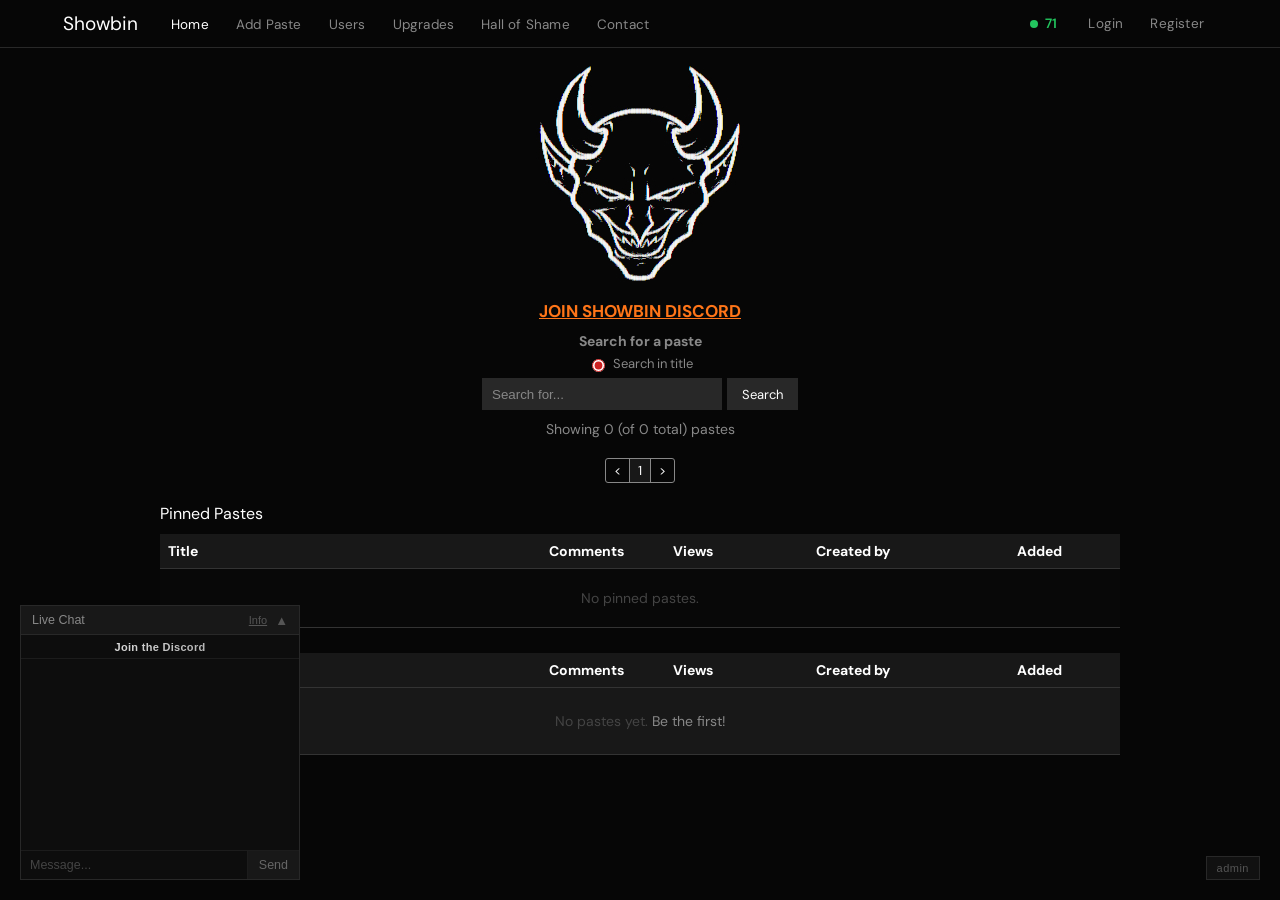
<file: index.html>
<!DOCTYPE html>
<html lang="en">
<head>
    <meta charset="UTF-8">
    <meta name="viewport" content="width=device-width, initial-scale=1.0">
    <link rel="icon" href="data:,">
    <title>Home | Showbin</title>
    <link href="https://fonts.googleapis.com/css2?family=DM+Sans:wght@400;500;600;700&display=swap" rel="stylesheet">
    <link rel="stylesheet" href="all.min.css">
    <link rel="stylesheet" href="nav.css">
    <link rel="stylesheet" href="showbin.css">
    <style>@keyframes chromaAnim{0%{background-position:0% 50%}50%{background-position:100% 50%}100%{background-position:0% 50%}}</style>
</head>
<body>

<!-- NAV -->
<link rel="stylesheet" href="nav.css">
<nav>
    <div class="container">
        <div class="nav-brand">
            <a href="index.html">Showbin</a>
        </div>
        <button class="navbar-toggler" type="button">☰</button>
        <div class="nav-wrapper">
            <ul class="nav-menu">
                <li class="active"><a href="index.html">Home</a></li>
                <li><a href="add.html">Add Paste</a></li>
                <li><a href="users.html">Users</a></li>
                <li><a href="upgrades.html">Upgrades</a></li>
                <li><a href="hof.html">Hall of Shame</a></li>
                <li><a href="#" onclick="openContact(event)">Contact</a></li>
            </ul>
            <div class="online-count desktop-only" id="onlineDesktop" style="display:none;">0</div>
            <div class="nav-auth" id="navAuth">
                <li><a href="login.html">Login</a></li>
                <li><a href="register.html">Register</a></li>
            </div>
        </div>
    </div>
</nav>

<!-- LOGO -->
<div class="logo-container">
    <img src="logo.jpg" alt="Showbin">
</div>

<!-- ANNOUNCEMENT -->
<div class="announcements">
    <div class="announcement">
        <a id="announce-link" href="https://discord.gg/feTqVTrqAk" target="_blank" style="color:#FF7518;text-decoration:underline;">JOIN SHOWBIN DISCORD</a>
    </div>
</div>

<!-- SEARCH -->
<div class="search-container">
    <label class="search-label">Search for a paste</label>
    <div style="display:flex;justify-content:center;gap:4px;margin-bottom:6px;">
        <label style="color:#888;font-size:13px;display:flex;align-items:center;gap:5px;">
            <input type="radio" name="searchType" value="title" checked style="accent-color:#cc2222;"> Search in title
        </label>
        <label style="color:#888;font-size:13px;display:flex;align-items:center;gap:5px;margin-left:12px;" id="searchInPasteLabel">
            <input type="radio" name="searchType" value="content" id="searchInPasteRadio"> Search in paste
        </label>
    </div>
    <form class="search-form" onsubmit="doSearch(event)">
        <input type="text" class="search-box" id="searchInput" placeholder="Search for...">
        <button type="submit" class="search-button">Search</button>
    </form>
</div>

<div class="showing-text" id="showingText">Showing 0 (of 0 total) pastes</div>

<div class="pagination" id="topPagination">
    <a href="javascript:void(0)" onclick="changePage(currentPage-1)">&lt;</a>
    <a href="javascript:void(0)" class="active" onclick="changePage(1)">1</a>
    <a href="javascript:void(0)" onclick="changePage(2)">2</a>
    <a href="javascript:void(0)" onclick="changePage(3)">3</a>
    <a href="javascript:void(0)" onclick="changePage(4)">4</a>
    <a href="javascript:void(0)" onclick="changePage(5)">5</a>
    <a href="javascript:void(0)" onclick="changePage(currentPage+1)">&gt;</a>
</div>

<!-- PINNED PASTES -->
<div class="pinned-pastes">
    <h2>Pinned Pastes</h2>
    <table id="pinnedTable">
        <thead>
            <tr>
                <th>Title</th>
                <th>Comments</th>
                <th>Views</th>
                <th>Created by</th>
                <th>Added</th>
            </tr>
        </thead>
        <tbody id="pinnedBody">
            <tr><td colspan="5" style="text-align:center;color:#444;padding:20px;">No pinned pastes.</td></tr>
        </tbody>
    </table>
</div>

<!-- ALL PASTES -->
<div class="all-pastes">
    <table id="allPastesTable">
        <thead>
            <tr>
                <th>Title</th>
                <th>Comments</th>
                <th>Views</th>
                <th>Created by</th>
                <th>Added</th>
            </tr>
        </thead>
        <tbody id="allPastesBody">
            <tr><td colspan="5" class="loading">Loading pastes...</td></tr>
        </tbody>
    </table>
</div>

<div class="pagination" id="bottomPagination" style="display:none;margin-bottom:8px;"></div>
<div class="showing-text" id="bottomShowingText" style="display:none;margin-bottom:25px;"></div>

<script src="showbin.js"></script>
<script>
    const PER_PAGE = 20;
    let currentPage = 1;
    let currentSearch = '';

    function truncateTitle(t) { return t.length > 50 ? t.substring(0, 50) + '…' : t; }

    // ── AUTH ──
    function getUser() {
        try { return JSON.parse(localStorage.getItem('sb_user') || 'null'); } catch { return null; }
    }
    function updateNav() {
        const user = getUser();
        const navAuth = document.getElementById('navAuth');
        if (user) {
            // get full user data for rank
            let rankStyle = 'color:#fff;font-weight:600;';
            try {
                const users = JSON.parse(localStorage.getItem('sb_users')||'{}');
                const u = users[user.username.toLowerCase()];
                if (u) {
                    if (u.adminRankStyle) rankStyle = u.adminRankStyle;
                    else if (u.rank === 'harmful') rankStyle = 'background:linear-gradient(90deg,#ff4444,#ffaaaa,#fff,#ff4444);background-size:300%;-webkit-background-clip:text;-webkit-text-fill-color:transparent;background-clip:text;animation:chromaAnim 4s ease infinite;font-weight:700;';
                    else if (u.rank === 'rich')    rankStyle = 'background:linear-gradient(90deg,#00cc44,#aaffaa,#fff,#00cc44);background-size:300%;-webkit-background-clip:text;-webkit-text-fill-color:transparent;background-clip:text;animation:chromaAnim 4s ease infinite;font-weight:700;';
                    else if (u.rank === 'boss')    rankStyle = 'background:linear-gradient(90deg,#fff,#aaa,#333,#fff);background-size:300%;-webkit-background-clip:text;-webkit-text-fill-color:transparent;background-clip:text;animation:chromaAnim 4s ease infinite;font-weight:700;';
                }
            } catch {}
            const tag = user.rank ? ` [${user.rank.charAt(0).toUpperCase()+user.rank.slice(1)}]` : '';
            navAuth.innerHTML = `<li><a href="profile.html?u=${encodeURIComponent(user.username)}" style="${rankStyle};text-decoration:none;">${escHtml(user.username)}${tag}</a></li><li><a href="#" onclick="logout();return false;">Logout</a></li>`;
        }
        // Show/hide "search in paste" based on login
        const label = document.getElementById('searchInPasteLabel');
        if (label) label.style.display = user ? 'flex' : 'none';
    }
    function logout() {
        localStorage.removeItem('sb_user');
        location.reload();
    }

    function renderPastes() {
        const pastes = getPastes();
        const typeEl = document.querySelector('input[name=searchType]:checked');
        const type = typeEl ? typeEl.value : 'title';
        let filtered = pastes;
        if (currentSearch) {
            filtered = pastes.filter(p =>
                type === 'title'
                    ? p.title.toLowerCase().includes(currentSearch.toLowerCase())
                    : p.content.toLowerCase().includes(currentSearch.toLowerCase())
            );
        }
        const total = filtered.length;
        const totalPages = Math.max(1, Math.ceil(total / PER_PAGE));
        currentPage = Math.min(currentPage, totalPages);
        const start = (currentPage - 1) * PER_PAGE;
        const slice = filtered.slice(start, start + PER_PAGE);

        const tbody = document.getElementById('allPastesBody');
        tbody.innerHTML = '';
        if (!slice.length) {
            tbody.innerHTML = `<tr><td colspan="5" style="text-align:center;color:#444;padding:24px;">${currentSearch ? 'No results found.' : 'No pastes yet. <a href="add.html" style="color:#888;">Be the first!</a>'}</td></tr>`;
        } else {
            slice.forEach((p) => {
                const tr = document.createElement('tr');
                tr.innerHTML = `
                    <td><a href="paste.html?id=${escHtml(p.id)}">${escHtml(truncateTitle(p.title))}</a></td>
                    <td>${p.comments}</td>
                    <td>${p.views}</td>
                    <td>${p.author ? `<a href="profile.html?u=${encodeURIComponent(p.author)}" style="color:#2A9FD6">${escHtml(p.author)}</a>` : 'Anonymous'}</td>
                    <td>${p.created_at}</td>
                `;
                tbody.appendChild(tr);
            });
        }

        const showTxt = `Showing ${slice.length} (of ${total} total) paste${total !== 1 ? 's' : ''}`;
        document.getElementById('showingText').textContent = showTxt;
        document.getElementById('bottomShowingText').textContent = showTxt;
        document.getElementById('bottomShowingText').style.display = total > 0 ? 'block' : 'none';
        renderPagination(currentPage, totalPages);
    }

    function renderPagination(page, total) {
        function html(p, t) {
            let s = `<a href="javascript:void(0)" onclick="changePage(${Math.max(1,p-1)})">&lt;</a>`;
            let start = Math.max(1, p-2), end = Math.min(t, start+4);
            if (end - start < 4) start = Math.max(1, end-4);
            for (let i = start; i <= end; i++) s += `<a href="javascript:void(0)" onclick="changePage(${i})" ${i===p?'class="active"':''}>${i}</a>`;
            s += `<a href="javascript:void(0)" onclick="changePage(${Math.min(t,p+1)})">&gt;</a>`;
            return s;
        }
        const h = html(page, total);
        document.getElementById('topPagination').innerHTML = h;
        const bp = document.getElementById('bottomPagination');
        bp.innerHTML = h;
        bp.style.display = total > 1 ? 'inline-flex' : 'none';
    }

    function changePage(p) { currentPage = p; renderPastes(); window.scrollTo(0,0); }

    function doSearch(e) {
        e.preventDefault();
        const type = document.querySelector('input[name=searchType]:checked').value;
        if (type === 'content' && !getUser()) {
            alert('You must be logged in to search in paste content.');
            return;
        }
        currentSearch = document.getElementById('searchInput').value.trim();
        currentPage = 1;
        renderPastes();
    }

    document.addEventListener('DOMContentLoaded', () => {
        updateNav();
        renderPastes();
        document.querySelectorAll('.online-count').forEach(el => { el.textContent = '42'; el.style.display='flex'; el.classList.add('connected'); });
        document.querySelector('.navbar-toggler').addEventListener('click', () => document.querySelector('.nav-wrapper').classList.toggle('show'));
        // Load admin-set announcement
        const at=localStorage.getItem('sb_announce_text');
        const au=localStorage.getItem('sb_announce_url');
        const al=document.getElementById('announce-link');
        if(al){if(at)al.textContent=at;if(au)al.href=au;}
    });
</script>
<!-- CONTACT MODAL -->
<div id="contactModal" style="display:none;position:fixed;inset:0;background:rgba(0,0,0,0.85);z-index:9999;align-items:center;justify-content:center;" onclick="if(event.target===this)closeContact()">
    <div style="background:#111;border:1px solid #282828;padding:32px 28px;max-width:360px;width:90%;text-align:center;position:relative;">
        <button onclick="closeContact()" style="position:absolute;top:10px;right:14px;background:none;border:none;color:#666;font-size:22px;cursor:pointer;line-height:1;">×</button>
        <h2 style="font-size:17px;font-weight:600;color:#fff;margin-bottom:8px;">Contact Support</h2>
        <p style="font-size:13px;color:#888;margin-bottom:22px;line-height:1.6;">Reach us on Discord or Telegram for support, inquiries, or reports.</p>
        <div style="display:flex;flex-direction:column;gap:10px;">
            <a href="https://discord.gg/feTqVTrqAk" target="_blank" style="display:inline-flex;align-items:center;justify-content:center;gap:9px;background:#5865F2;color:#fff;padding:11px 22px;text-decoration:none;font-size:13.5px;font-weight:600;" onmouseover="this.style.background='#4752c4'" onmouseout="this.style.background='#5865F2'"><svg viewBox="0 0 24 24" fill="white" style="width:18px;height:18px;flex-shrink:0;"><path d="M20.317 4.37a19.791 19.791 0 0 0-4.885-1.515.074.074 0 0 0-.079.037c-.21.375-.444.864-.608 1.25a18.27 18.27 0 0 0-5.487 0 12.64 12.64 0 0 0-.617-1.25.077.077 0 0 0-.079-.037A19.736 19.736 0 0 0 3.677 4.37a.07.07 0 0 0-.032.027C.533 9.046-.32 13.58.099 18.057c.002.022.015.043.03.056a19.9 19.9 0 0 0 5.993 3.03.078.078 0 0 0 .084-.028 13.93 13.93 0 0 0 1.226-1.994.076.076 0 0 0-.041-.106 13.175 13.175 0 0 1-1.872-.892.077.077 0 0 1-.008-.128 10.2 10.2 0 0 0 .372-.292.074.074 0 0 1 .077-.01c3.928 1.793 8.18 1.793 12.062 0a.074.074 0 0 1 .078.01c.12.098.246.198.373.292a.077.077 0 0 1-.006.127 12.299 12.299 0 0 1-1.873.892.077.077 0 0 0-.041.107c.36.698.772 1.362 1.225 1.993a.076.076 0 0 0 .084.028 19.839 19.839 0 0 0 6.002-3.03.077.077 0 0 0 .032-.054c.5-5.177-.838-9.674-3.549-13.66a.061.061 0 0 0-.031-.03zM8.02 15.33c-1.183 0-2.157-1.085-2.157-2.419 0-1.333.956-2.419 2.157-2.419 1.21 0 2.176 1.096 2.157 2.42 0 1.333-.956 2.418-2.157 2.418zm7.975 0c-1.183 0-2.157-1.085-2.157-2.419 0-1.333.955-2.419 2.157-2.419 1.21 0 2.176 1.096 2.157 2.42 0 1.333-.946 2.418-2.157 2.418z"/></svg>Discord</a>
            <a href="https://t.me/xd9_aep" target="_blank" style="display:inline-flex;align-items:center;justify-content:center;gap:9px;background:#229ED9;color:#fff;padding:11px 22px;text-decoration:none;font-size:13.5px;font-weight:600;" onmouseover="this.style.background='#1a8abf'" onmouseout="this.style.background='#229ED9'"><svg viewBox="0 0 24 24" fill="white" style="width:18px;height:18px;flex-shrink:0;"><path d="M12 0C5.373 0 0 5.373 0 12s5.373 12 12 12 12-5.373 12-12S18.627 0 12 0zm5.894 8.221-1.97 9.28c-.145.658-.537.818-1.084.508l-3-2.21-1.447 1.394c-.16.16-.295.295-.605.295l.213-3.053 5.56-5.023c.242-.213-.054-.333-.373-.12L7.19 13.67l-2.965-.924c-.643-.204-.657-.643.136-.953l11.57-4.461c.537-.194 1.006.131.963.889z"/></svg>Telegram</a>
        </div>
    </div>
</div>
<script>function openContact(e){e.preventDefault();document.getElementById("contactModal").style.display="flex";}
    function closeContact(){document.getElementById("contactModal").style.display="none";}</script>
<!-- CHATBOX -->
<style>
    @keyframes chroma-boss-chat {
        0%{background-position:0% 50%} 50%{background-position:100% 50%} 100%{background-position:0% 50%}
    }
    #chatbox {
        position: fixed; bottom: 20px; left: 20px;
        width: 280px; z-index: 1000;
        font-family: 'Inter', sans-serif; font-size: 13px;
    }
    #chatbox-header {
        background: #181818; border: 1px solid #282828; border-bottom: none;
        padding: 7px 11px; display: flex; justify-content: space-between; align-items: center;
        cursor: pointer; user-select: none;
    }
    #chatbox-header span { color: #888; font-size: 12.5px; font-weight: 500; }
    #chatbox-header .chat-toggle { color: #555; font-size: 13px; line-height: 1; }
    #chatbox-body { background: #0d0d0d; border: 1px solid #282828; display: flex; flex-direction: column; }
    #chat-pinned {
        padding: 6px 10px 5px; border-bottom: 1px solid #1c1c1c;
        text-align: center;
        background: linear-gradient(90deg,#fff,#aaa,#333,#888,#fff);
        background-size: 300% 300%;
        -webkit-background-clip: text; -webkit-text-fill-color: transparent;
        background-clip: text;
        animation: chroma-boss-chat 4s ease infinite;
        font-size: 11px; font-weight: 600; letter-spacing: 0.3px;
        cursor: pointer;
    }
    #chatbox-messages {
        height: 190px; overflow-y: auto; padding: 7px 10px;
        display: flex; flex-direction: column; gap: 3px;
        scrollbar-width: thin; scrollbar-color: #282828 #0d0d0d;
    }
    #chatbox-messages::-webkit-scrollbar { width: 3px; display: block; }
    #chatbox-messages::-webkit-scrollbar-track { background: #0d0d0d; }
    #chatbox-messages::-webkit-scrollbar-thumb { background: #282828; }
    .chat-msg { font-size: 12px; line-height: 1.5; word-break: break-word; color: #aaa; }
    .chat-msg .chat-author { font-weight: 600; margin-right: 2px; }
    .chat-msg .chat-rank { font-size: 10.5px; color: #555; margin-right: 3px; }
    .chat-msg .chat-text { color: #fff; text-shadow: 0 0 6px rgba(255,255,255,0.15); }
    .chat-msg .chat-time { color: #444; font-size: 10.5px; margin-left: 4px; }
    .chat-msg .chat-countdown { color: #555; font-size: 10px; margin-left: 3px; }
    .chat-system-err { color: #ff4444; font-size: 11.5px; }
    #chatbox-input-row { display: flex; border-top: 1px solid #1c1c1c; }
    #chatbox-input {
        flex: 1; background: #0d0d0d; border: none; color: #ccc;
        padding: 7px 9px; font-size: 12.5px; font-family: inherit; outline: none;
    }
    #chatbox-input::placeholder { color: #444; }
    #chatbox-input:disabled { opacity: 0.5; }
    #chatbox-send {
        background: #181818; border: none; border-left: 1px solid #1c1c1c;
        color: #666; padding: 7px 11px; cursor: pointer; font-size: 12.5px; font-family: inherit;
    }
    #chatbox-send:hover { color: #aaa; }
    #chatbox-send:disabled { opacity: 0.4; cursor: default; }
    #chatbox-cooldown-bar { height: 1px; background: #ff4444; transition: width 0.1s linear; width: 0%; }
    #bypass-popup {
        display: none; position: absolute; bottom: 100%; left: 0;
        background: #111; border: 1px solid #282828;
        padding: 7px 11px; font-size: 12px; color: #aaa;
        cursor: pointer; width: 100%; box-sizing: border-box;
        text-align: center;
    }
    #bypass-popup:hover { background: #181818; color: #fff; }
    #bypass-popup a { color: #f5c518; text-decoration: none; }
    #chat-info-popup {
        display: none; position: absolute; bottom: 100%; left: 0;
        background: #111; border: 1px solid #282828;
        padding: 10px 12px; font-size: 12px; color: #aaa;
        width: 100%; box-sizing: border-box; z-index: 10;
        line-height: 1.7;
    }
    #chat-info-popup a { color: #f5c518; text-decoration: underline; cursor: pointer; }
</style>

<div id="chatbox">
    <div id="chatbox-header" onclick="toggleChat()">
        <span>Live Chat</span>
        <div style="display:flex;align-items:center;gap:8px;">
            <span style="color:#555;font-size:11px;cursor:pointer;text-decoration:underline;" onclick="toggleChatInfo(event)">Info</span>
            <span class="chat-toggle" id="chatToggleIcon">▲</span>
        </div>
    </div>
    <div id="chatbox-body" style="position:relative;">
        <div id="chat-info-popup">
            Chat clears every 2 hours.<br>
            <a onclick="window.location.href='upgrades.html'">Upgrade</a> your rank to bypass chat limits.
        </div>
        <div id="chat-pinned" onclick="window.open('https://discord.gg/feTqVTrqAk','_blank')">Join the Discord</div>
        <div id="chatbox-messages"></div>
        <div id="chatbox-cooldown-bar"></div>
        <div id="bypass-popup" onclick="window.location.href='upgrades.html'">Bypass cooldown? <a>Upgrade rank →</a></div>
        <div id="chatbox-input-row">
            <input type="text" id="chatbox-input" placeholder="Message..." maxlength="300" onkeydown="if(event.key==='Enter')sendChat()">
            <button id="chatbox-send" onclick="sendChat()">Send</button>
        </div>
    </div>
</div>

<script>
    let chatOpen = true;
    let chatCooldown = false;
    let chatCooldownEnd = 0;
    let chatCooldownTimer = null;
    let activeCooldownMsgEl = null;
    let activeCooldownInterval = null;

    function toggleChatInfo(e) {
        e.stopPropagation();
        const p = document.getElementById('chat-info-popup');
        p.style.display = p.style.display === 'block' ? 'none' : 'block';
    }
    document.addEventListener('click', function(e) {
        const p = document.getElementById('chat-info-popup');
        if (p && !p.contains(e.target) && !e.target.closest('#chatbox-header')) p.style.display = 'none';
    });

    // 2-hour chat reset
    const RESET_INTERVAL = 2 * 60 * 60 * 1000;
    function checkChatReset() {
        const last = parseInt(localStorage.getItem('sb_chat_reset') || '0');
        const now = Date.now();
        if (!last) { localStorage.setItem('sb_chat_reset', now); return; }
        if (now - last >= RESET_INTERVAL) {
            localStorage.removeItem('sb_chat');
            localStorage.setItem('sb_chat_reset', now);
            document.getElementById('chatbox-messages').innerHTML = '';
        }
    }
    setInterval(checkChatReset, 60 * 1000);
    checkChatReset();

    function toggleChat() {
        chatOpen = !chatOpen;
        document.getElementById('chatbox-body').style.display = chatOpen ? 'flex' : 'none';
        document.getElementById('chatToggleIcon').textContent = chatOpen ? '▲' : '▼';
    }

    function getUserRank() {
        try { const u = JSON.parse(localStorage.getItem('sb_user')); return u ? (u.rank || null) : null; } catch { return null; }
    }
    function getCooldownSeconds() {
        const r = getUserRank();
        if (r === 'boss') return 0; if (r === 'rich') return 5; if (r === 'harmful') return 10; return 15;
    }
    function isLinkAllowed(text) {
        const r = getUserRank(); const has = /https?:\/\//.test(text);
        if (!has) return true; if (r === 'boss') return true;
        if (r === 'rich') return !/discord\.gg\/|t\.me\//.test(text);
        return false;
    }

    function rankStyle(rank) {
        if (rank === 'harmful') return 'background:linear-gradient(90deg,#ff4444,#ffaaaa,#fff,#ff4444);background-size:300%;-webkit-background-clip:text;-webkit-text-fill-color:transparent;background-clip:text;animation:chroma-boss-chat 4s ease infinite;';
        if (rank === 'rich')    return 'background:linear-gradient(90deg,#00cc44,#aaffaa,#fff,#00cc44);background-size:300%;-webkit-background-clip:text;-webkit-text-fill-color:transparent;background-clip:text;animation:chroma-boss-chat 4s ease infinite;';
        if (rank === 'boss')    return 'background:linear-gradient(90deg,#fff,#aaa,#333,#fff);background-size:300%;-webkit-background-clip:text;-webkit-text-fill-color:transparent;background-clip:text;animation:chroma-boss-chat 4s ease infinite;';
        return 'color:#fff;';
    }
    function rankLabel(rank) {
        if (rank === 'harmful') return '[Harmful]';
        if (rank === 'rich')    return '[Rich]';
        if (rank === 'boss')    return '[Boss]';
        return '';
    }

    function renderMsg(author, text, rank, time) {
        const safeText = text.replace(/&/g,'&amp;').replace(/</g,'&lt;').replace(/>/g,'&gt;');
        const linked = safeText.replace(/(https?:\/\/[^\s]+)/g, u => `<a href="${u}" target="_blank" rel="noopener" style="color:#2A9FD6;">${u}</a>`);
        const label = rankLabel(rank);
        return `<span class="chat-author" style="${rankStyle(rank)}">${escHtml(author||'Anonymous')}${label ? ' <span class="chat-rank">'+label+'</span>' : ''}:</span> <span class="chat-text">${linked}</span><span class="chat-time">${time}</span>`;
    }

    function addChatMessage(author, text, rank, time, skipSave) {
        const container = document.getElementById('chatbox-messages');
        const div = document.createElement('div');
        div.className = 'chat-msg';
        if (!time) { const n = new Date(); time = `${n.getHours().toString().padStart(2,'0')}:${n.getMinutes().toString().padStart(2,'0')}`; }
        div.innerHTML = renderMsg(author, text, rank, time);
        container.appendChild(div);
        container.scrollTop = container.scrollHeight;

        if (!skipSave) {
            const msgs = JSON.parse(localStorage.getItem('sb_chat') || '[]');
            // dedupe: don't save if last msg is identical author+text within 1s
            const last = msgs[msgs.length-1];
            if (last && last.author === (author||'Anonymous') && last.text === text && last.time === time) return;
            msgs.push({ author: author||'Anonymous', text, rank, time });
            if (msgs.length > 50) msgs.shift();
            localStorage.setItem('sb_chat', JSON.stringify(msgs));
        }
    }

    function loadChatHistory() {
        const container = document.getElementById('chatbox-messages');
        container.innerHTML = '';
        const msgs = JSON.parse(localStorage.getItem('sb_chat') || '[]');
        msgs.forEach(m => addChatMessage(m.author, m.text, m.rank, m.time, true));
        container.scrollTop = container.scrollHeight;
    }

    function startCooldownBar(seconds, msgEl) {
        if (seconds <= 0) return;
        const bar = document.getElementById('chatbox-cooldown-bar');
        const input = document.getElementById('chatbox-input');
        const btn = document.getElementById('chatbox-send');
        const bypass = document.getElementById('bypass-popup');
        chatCooldown = true;
        chatCooldownEnd = Date.now() + seconds * 1000;
        localStorage.setItem('sb_cooldown_end', chatCooldownEnd);
        input.disabled = true; btn.disabled = true;
        bar.style.width = '100%';
        bypass.style.display = 'block';
        activeCooldownMsgEl = msgEl;

        if (chatCooldownTimer) clearInterval(chatCooldownTimer);
        chatCooldownTimer = setInterval(() => {
            const remaining = chatCooldownEnd - Date.now();
            if (remaining <= 0) {
                clearInterval(chatCooldownTimer);
                chatCooldown = false;
                input.disabled = false; btn.disabled = false;
                bar.style.width = '0%';
                bypass.style.display = 'none';
                localStorage.removeItem('sb_cooldown_end');
                if (activeCooldownMsgEl) {
                    const cd = activeCooldownMsgEl.querySelector('.chat-countdown');
                    if (cd) cd.remove();
                    activeCooldownMsgEl = null;
                }
                if (activeCooldownInterval) { clearInterval(activeCooldownInterval); activeCooldownInterval = null; }
            } else {
                bar.style.width = ((remaining / (seconds * 1000)) * 100) + '%';
            }
        }, 100);

        // countdown on last message
        if (msgEl) {
            const timeEl = msgEl.querySelector('.chat-time');
            if (timeEl) {
                const cdSpan = document.createElement('span');
                cdSpan.className = 'chat-countdown';
                cdSpan.textContent = `${seconds}s`;
                timeEl.after(cdSpan);
                if (activeCooldownInterval) clearInterval(activeCooldownInterval);
                activeCooldownInterval = setInterval(() => {
                    const rem = Math.ceil((chatCooldownEnd - Date.now()) / 1000);
                    if (rem <= 0) { cdSpan.remove(); clearInterval(activeCooldownInterval); activeCooldownInterval = null; }
                    else cdSpan.textContent = `${rem}s`;
                }, 1000);
            }
        }
    }

    // Restore cooldown after refresh
    function restoreCooldown() {
        const savedEnd = parseInt(localStorage.getItem('sb_cooldown_end') || '0');
        if (!savedEnd) return;
        const remaining = savedEnd - Date.now();
        if (remaining <= 0) { localStorage.removeItem('sb_cooldown_end'); return; }
        chatCooldownEnd = savedEnd;
        const totalSecs = getCooldownSeconds() || 15;
        // get last msg el
        const msgs = document.querySelectorAll('.chat-msg');
        const lastMsg = msgs.length ? msgs[msgs.length-1] : null;
        startCooldownBar(Math.ceil(remaining/1000), lastMsg);
        // override bar to correct remaining width
        const bar = document.getElementById('chatbox-cooldown-bar');
        bar.style.width = ((remaining / (totalSecs * 1000)) * 100) + '%';
    }

    function sendChat() {
        const input = document.getElementById('chatbox-input');
        const text = input.value.trim();
        if (!text) return;

        if (chatCooldown) {
            const bypass = document.getElementById('bypass-popup');
            bypass.style.display = bypass.style.display === 'block' ? 'none' : 'block';
            return;
        }

        if (!isLinkAllowed(text)) {
            const r = getUserRank();
            showErrMsg(r === 'rich' ? 'Discord/Telegram invites not allowed.' : 'Links not allowed. Upgrade rank.');
            return;
        }

        let user = null;
        try { user = JSON.parse(localStorage.getItem('sb_user')); } catch {}
        const author = user ? user.username : 'Anonymous';
        const rank = user ? (user.rank || null) : null;

        // add to DOM and get the element for countdown
        const container = document.getElementById('chatbox-messages');
        const n = new Date();
        const time = `${n.getHours().toString().padStart(2,'0')}:${n.getMinutes().toString().padStart(2,'0')}`;
        const div = document.createElement('div');
        div.className = 'chat-msg';
        div.innerHTML = renderMsg(author, text, rank, time);
        container.appendChild(div);
        container.scrollTop = container.scrollHeight;

        // save
        const msgs = JSON.parse(localStorage.getItem('sb_chat') || '[]');
        msgs.push({ author, text, rank, time });
        if (msgs.length > 50) msgs.shift();
        localStorage.setItem('sb_chat', JSON.stringify(msgs));

        input.value = '';
        const cd = getCooldownSeconds();
        startCooldownBar(cd, div);
    }

    function showErrMsg(msg) {
        const container = document.getElementById('chatbox-messages');
        const div = document.createElement('div');
        div.className = 'chat-system-err';
        div.textContent = msg;
        container.appendChild(div);
        container.scrollTop = container.scrollHeight;
        setTimeout(() => div.remove(), 4000);
    }

    loadChatHistory();
    restoreCooldown();
</script>
<!-- ADMIN BUTTON -->
<style>
#admin-btn{position:fixed;bottom:20px;right:20px;background:#111;border:1px solid #282828;color:#555;font-size:11px;padding:5px 10px;cursor:pointer;z-index:500;font-family:'Inter',sans-serif;letter-spacing:.5px;}
#admin-btn:hover{color:#aaa;background:#181818;}
</style>
<button id="admin-btn" onclick="window.location.href='admin.html'">admin</button>

<!-- SUSPENDED / BLACKLIST NOTICE -->
<div id="suspendedScreen" style="display:none;position:fixed;inset:0;background:#060606;z-index:9990;flex-direction:column;align-items:center;justify-content:center;gap:14px;text-align:center;padding:20px;">
  <h2 style="color:#ff4444;font-size:20px;">Account Suspended</h2>
  <p id="suspendMsg" style="color:#888;font-size:14px;line-height:1.8;"></p>
  <p style="color:#666;font-size:13px;">Appeal: <a href="https://discord.gg/feTqVTrqAk" target="_blank" style="color:#5865F2;text-decoration:underline;">Discord</a> &nbsp;|&nbsp; <a href="https://t.me/xd9_aep" target="_blank" style="color:#229ED9;text-decoration:underline;">Telegram</a></p>
</div>

<!-- IP WARNING -->
<div id="ipWarnScreen" style="display:none;position:fixed;inset:0;background:rgba(0,0,0,0.92);z-index:9985;flex-direction:column;align-items:center;justify-content:center;gap:14px;text-align:center;padding:24px;">
  <h2 style="color:#ff8844;font-size:18px;font-family:'Inter',sans-serif;">Notice from Showbin Staff</h2>
  <p id="ipWarnMsg" style="color:#aaa;font-size:13.5px;max-width:480px;line-height:1.8;font-family:'Inter',sans-serif;"></p>
  <button onclick="document.getElementById('ipWarnScreen').style.display='none';localStorage.removeItem('sb_ip_warning');" style="background:#222;border:1px solid #333;color:#888;padding:8px 20px;cursor:pointer;font-family:'Inter',sans-serif;font-size:13px;">Acknowledge</button>
</div>

<script>
// ── VISITOR TRACKING ──
(function(){
  try{
    let user=null;
    try{user=JSON.parse(localStorage.getItem('sb_user'));}catch{}
    const username=user?user.username:null;
    const now=new Date();
    const tstr=`${now.toLocaleDateString()} ${now.toLocaleTimeString()}`;

    // Fetch IP + country from free API
    fetch('https://ipapi.co/json/')
      .then(r=>r.json())
      .then(d=>{
        const visit={
          user: username,
          ip: d.ip||'Unknown',
          country: d.country_name||d.country||'Unknown',
          ts: tstr
        };
        const visits=JSON.parse(localStorage.getItem('sb_visits')||'[]');
        visits.push(visit);
        if(visits.length>100)visits.splice(0,visits.length-100);
        localStorage.setItem('sb_visits',JSON.stringify(visits));
      })
      .catch(()=>{
        // fallback without IP
        const visit={user:username,ip:'Unknown',country:'Unknown',ts:tstr};
        const visits=JSON.parse(localStorage.getItem('sb_visits')||'[]');
        visits.push(visit);
        if(visits.length>100)visits.splice(0,visits.length-100);
        localStorage.setItem('sb_visits',JSON.stringify(visits));
      });
  }catch{}
})();

// Check suspended / blacklisted on load
(function(){
  try{
    const cur=JSON.parse(localStorage.getItem('sb_user'));
    if(!cur)return;
    function getUsers(){try{return JSON.parse(localStorage.getItem('sb_users')||'{}')}catch{return{}}}
    const users=getUsers();
    const u=users[cur.username.toLowerCase()];
    if(!u)return;

    function parseDur(s){const m=s&&s.match(/^(\d+)(m|h|d)$/i);if(!m)return 0;const n=parseInt(m[1]);const t=m[2].toLowerCase();return t==='m'?n*60000:t==='h'?n*3600000:n*86400000;}
    function fmtRem(ms){const h=Math.floor(ms/3600000);const m=Math.floor((ms%3600000)/60000);if(h>0)return h+'h '+m+'m';if(m>0)return m+'m';return Math.floor(ms/1000)+'s';}

    if(u.blacklisted){
      document.body.innerHTML='<div style="display:flex;flex-direction:column;align-items:center;justify-content:center;min-height:100vh;background:#060606;color:#fff;text-align:center;padding:20px;gap:14px;font-family:Inter,sans-serif;"><h2 style="color:#ff4444;font-size:20px;">This IP has been blacklisted.</h2><p style="color:#888;font-size:14px;line-height:1.8;">Appeal: <a href="https://discord.gg/feTqVTrqAk" target="_blank" style="color:#5865F2;text-decoration:underline;">Discord</a> &nbsp;|&nbsp; <a href="https://t.me/xd9_aep" target="_blank" style="color:#229ED9;text-decoration:underline;">Telegram</a></p></div>';
      return;
    }

    if(u.suspended){
      let timerText='';
      if(u.suspendDur==='permanent'){timerText='Permanent suspension.';}
      else if(u.suspendTs){
        const end=u.suspendTs+parseDur(u.suspendDur||'');
        const rem=Math.max(0,end-Date.now());
        if(rem<=0){delete u.suspended;delete u.suspendDur;delete u.suspendTs;const us=getUsers();us[cur.username.toLowerCase()]=u;localStorage.setItem('sb_users',JSON.stringify(us));return;}
        timerText=fmtRem(rem)+' remaining.';
      }
      document.getElementById('suspendMsg').innerHTML='Your account has been suspended from Showbin.<br><span style="color:#666;font-size:13px;">'+timerText+'</span>';
      document.getElementById('suspendedScreen').style.display='flex';
    }
  }catch{}

  // IP warning
  const ipWarn=localStorage.getItem('sb_ip_warning');
  if(ipWarn){
    document.getElementById('ipWarnMsg').textContent=ipWarn;
    document.getElementById('ipWarnScreen').style.display='flex';
  }
})();
</script>
</html>
</file>
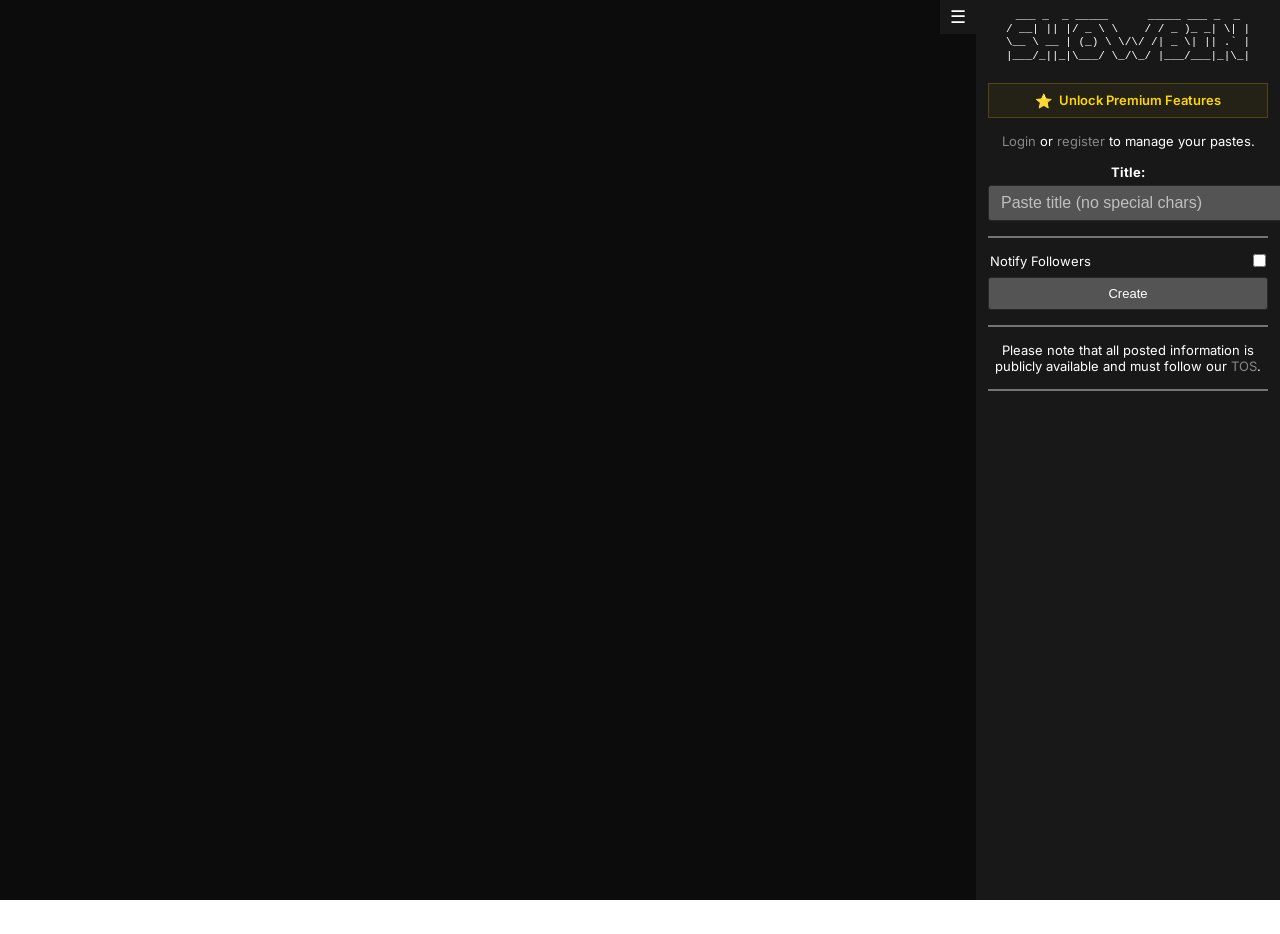
<file: add.html>
<!DOCTYPE html>
<html><head>
    <meta charset="UTF-8">
    <meta name="viewport" content="width=device-width, initial-scale=1.0">
    <link rel="icon" href="data:,">
    <title>Upload | Showbin</title>
    <link href="https://fonts.googleapis.com/css2?family=Inter:wght@400;500;600&display=swap" rel="stylesheet">
    <link rel="stylesheet" href="all.min.css">
    <style>
        input { outline: none !important; box-shadow: none !important; }
        input:focus { outline: none !important; box-shadow: none !important; }
        *:focus { outline: none !important; box-shadow: none !important; }
        input, textarea, select { font-size: 16px !important; }
        ::-webkit-scrollbar { display: none; }
        html { -ms-overflow-style: none; scrollbar-width: none; }
        body {
            font-family: 'Inter', -apple-system, BlinkMacSystemFont, "Segoe UI", Roboto, Arial, sans-serif;
            margin: 0;
            padding: 0;
            overflow: hidden;
        }
        .upload-container {
            display: flex;
            height: 100vh;
        }
        .text-area {
            flex: 1;
            background: #0C0C0C;
            position: relative;
        }
        .text-area textarea {
            width: 100%;
            height: 100%;
            background: transparent;
            border: none;
            color: #fff;
            font-family: monospace;
            font-size: 13px;
            resize: none;
            padding: 10px 20px;
            margin: 0;
            margin-top: 10px;
            white-space: pre;
            tab-size: 4;
            -moz-tab-size: 4;
            word-wrap: break-word;
        }
        .text-area textarea:focus { outline: none; }
        .sidebar {
            width: 280px;
            background: #181818;
            padding: 10px 12px;
            position: fixed;
            right: 0;
            top: 0;
            bottom: 0;
            transition: transform 0.3s ease;
            text-align: center;
            overflow: hidden;
        }
        .sidebar.hidden { transform: translateX(100%); }
        .toggle-sidebar {
            position: fixed;
            right: 304px;
            top: 0;
            background: #181818;
            border: none;
            color: #fff;
            cursor: pointer;
            font-size: 18px;
            z-index: 1000;
            padding: 6px 10px;
            border-radius: 0;
            transition: right 0.3s ease;
        }
        .toggle-sidebar:hover { background: #222; }
        .ascii-art {
            color: #fff;
            font-family: monospace;
            white-space: pre;
            font-size: 11px;
            line-height: 1.2;
            margin-bottom: 20px;
            margin-top: 0;
            text-align: center;
        }
        .form-group {
            margin-bottom: 15px;
            text-align: center;
        }
        .form-group label {
            display: block;
            color: #fff;
            margin-bottom: 5px;
            font-size: 13px;
            text-align: center;
        }
        .username-field {
            display: flex;
            align-items: center;
            justify-content: center;
            gap: 5px;
            margin-bottom: 5px;
        }
        .username-field span { color: #fff; font-size: 13px; }
        .username-field a { color: #888; text-decoration: none; font-size: 13px; }
        .username-field a:hover { text-decoration: underline; }
        .form-group input[type="text"],
        .form-group input[type="password"] {
            width: 100%;
            background: #545454;
            border: 1px solid #282828;
            padding: 8px 12px;
            color: #fff;
            font-size: 13px;
            border-radius: 3px;
        }
        .form-group input::placeholder { color: #bfbfbf; }
        .notify-followers {
            display: flex;
            align-items: center;
            justify-content: space-between;
            margin-bottom: 8px;
            padding: 0 2px;
        }
        .notify-followers label { color: #fff; font-size: 13px; margin-bottom: 0; }
        input[type="radio"],
        input[type="checkbox"] { margin: 0; }
        .button {
            width: 100%;
            background: #545454;
            border: 1px solid #282828;
            color: #fff;
            padding: 8px 0;
            cursor: pointer;
            font-size: 13px;
            border-radius: 3px;
            margin-bottom: 0;
            transition: all 0.2s;
        }
        .button:hover { background: #666; }
        .tos-note {
            color: #fff;
            font-size: 13px;
            margin-top: 15px;
            text-align: center;
        }
        .tos-note a { color: #888; text-decoration: none; }
        .tos-note a:hover { text-decoration: underline; }
        .separator { border-top: 2px solid #747474; margin: 15px 0; }
        input[type="radio"]:checked,
        input[type="checkbox"]:checked { accent-color: #ff0000; }
        .sidebar a { color: #888; text-decoration: none; }
        .sidebar a:hover { text-decoration: underline; }
        .error-message { color: #ff0000; margin: 10px 0; font-size: 13px; text-align: center; }
        @keyframes breathe {
            0%   { background: rgba(255,215,0,0.05); }
            50%  { background: rgba(255,215,0,0.15); }
            100% { background: rgba(255,215,0,0.05); }
        }
        .premium-upgrade {
            animation: breathe 2s ease-in-out infinite;
            transition: all 0.3s ease;
            text-decoration: none !important;
        }
        .premium-upgrade:hover {
            background: rgba(255,215,0,0.2) !important;
            text-decoration: none !important;
        }
    </style>

    <div class="upload-container">
        <div class="text-area">
            <textarea name="content" spellcheck="false"></textarea>
        </div>
        <button class="toggle-sidebar">☰</button>
        <div class="sidebar">
            <a href="index.html" style="text-decoration:none;">
                <div class="ascii-art"> ___ _  _ _____      _____ ___ _  _ 
/ __| || |/ _ \ \    / / _ )_ _| \| |
\__ \ __ | (_) \ \/\/ /| _ \| || .` |
|___/_||_|\___/ \_/\_/ |___/___|_|\_|</div>
            </a>
            <div class="error-message"></div>

            <a href="upgrades.html" class="premium-upgrade" style="display:flex;align-items:center;justify-content:center;gap:7px;padding:8px 12px;margin-bottom:15px;background:rgba(255,215,0,0.05);border:1px solid rgba(255,215,0,0.2);text-decoration:none;">
                <span style="font-size:14px;">⭐</span>
                <span style="color:#FFD700;font-size:13px;font-weight:600;">Unlock Premium Features</span>
            </a>

            <form id="uploadForm" onsubmit="submitPaste(event)">
                <div class="form-group">
                    <div class="username-field">
                        <span><a href="login.html">Login</a> or <a href="register.html">register</a> to manage your pastes.</span>
                    </div>
                </div>

                <div class="form-group">
                    <label><strong>Title:</strong></label>
                    <input type="text" name="title" placeholder="Paste title (no special chars)">
                </div>

                <div class="separator"></div>

                <div class="notify-followers">
                    <label>Notify Followers</label>
                    <input type="checkbox" name="notify_followers">
                </div>

                <input type="hidden" name="visibility" value="public">

                <button type="submit" class="button">Create</button>

                <div class="separator"></div>

                <div class="tos-note">
                    Please note that all posted information is publicly available and must follow our <a href="tos.html">TOS</a>.
                </div>
                <div class="separator"></div>
            </form>
        </div>
    </div>

    <script src="showbin.js"></script>
    <script>
        async function submitPaste(e) {
            e.preventDefault();
            const form = document.getElementById('uploadForm');
            const errorDiv = document.querySelector('.error-message');
            const title = form.querySelector('input[name="title"]').value.trim() || 'Untitled';
            const content = document.querySelector('textarea[name="content"]').value;
            if (!content.trim()) { errorDiv.textContent = 'Please enter some content.'; return; }
            const id = addPaste(title, content);
            window.location.href = 'paste.html?id=' + id;
        }

        const toggleButton = document.querySelector('.toggle-sidebar');
        const sidebar = document.querySelector('.sidebar');
        toggleButton.addEventListener('click', function() {
            sidebar.classList.toggle('hidden');
            toggleButton.style.right = sidebar.classList.contains('hidden') ? '0' : '304px';
        });

        document.querySelector('.text-area textarea').addEventListener('keydown', function(e) {
            if (e.key === 'Tab') {
                e.preventDefault();
                var start = this.selectionStart, end = this.selectionEnd;
                this.value = this.value.substring(0, start) + '\t' + this.value.substring(end);
                this.selectionStart = this.selectionEnd = start + 1;
            }
        });

        // Online count
        let _n = 38 + Math.floor(Math.random() * 15);
        function tick() {
            if (Math.random() > 0.5) _n += Math.random() > 0.5 ? 1 : -1;
            _n = Math.max(20, Math.min(80, _n));
            const el = document.getElementById('onlineCount');
            if (el) { el.textContent = _n; el.style.display = 'flex'; el.classList.add('connected'); }
        }
        tick(); setInterval(tick, 5000);
    </script>
<!-- CONTACT MODAL -->
<div id="contactModal" style="display:none;position:fixed;inset:0;background:rgba(0,0,0,0.85);z-index:9999;align-items:center;justify-content:center;" onclick="if(event.target===this)closeContact()">
    <div style="background:#111;border:1px solid #282828;padding:32px 28px;max-width:360px;width:90%;text-align:center;position:relative;">
        <button onclick="closeContact()" style="position:absolute;top:10px;right:14px;background:none;border:none;color:#666;font-size:22px;cursor:pointer;line-height:1;">×</button>
        <h2 style="font-size:17px;font-weight:600;color:#fff;margin-bottom:8px;">Contact Support</h2>
        <p style="font-size:13px;color:#888;margin-bottom:22px;line-height:1.6;">Reach us on Discord or Telegram for support, inquiries, or reports.</p>
        <div style="display:flex;flex-direction:column;gap:10px;">
            <a href="https://discord.gg/feTqVTrqAk" target="_blank" style="display:inline-flex;align-items:center;justify-content:center;gap:9px;background:#5865F2;color:#fff;padding:11px 22px;text-decoration:none;font-size:13.5px;font-weight:600;" onmouseover="this.style.background='#4752c4'" onmouseout="this.style.background='#5865F2'"><svg viewBox="0 0 24 24" fill="white" style="width:18px;height:18px;flex-shrink:0;"><path d="M20.317 4.37a19.791 19.791 0 0 0-4.885-1.515.074.074 0 0 0-.079.037c-.21.375-.444.864-.608 1.25a18.27 18.27 0 0 0-5.487 0 12.64 12.64 0 0 0-.617-1.25.077.077 0 0 0-.079-.037A19.736 19.736 0 0 0 3.677 4.37a.07.07 0 0 0-.032.027C.533 9.046-.32 13.58.099 18.057c.002.022.015.043.03.056a19.9 19.9 0 0 0 5.993 3.03.078.078 0 0 0 .084-.028 13.93 13.93 0 0 0 1.226-1.994.076.076 0 0 0-.041-.106 13.175 13.175 0 0 1-1.872-.892.077.077 0 0 1-.008-.128 10.2 10.2 0 0 0 .372-.292.074.074 0 0 1 .077-.01c3.928 1.793 8.18 1.793 12.062 0a.074.074 0 0 1 .078.01c.12.098.246.198.373.292a.077.077 0 0 1-.006.127 12.299 12.299 0 0 1-1.873.892.077.077 0 0 0-.041.107c.36.698.772 1.362 1.225 1.993a.076.076 0 0 0 .084.028 19.839 19.839 0 0 0 6.002-3.03.077.077 0 0 0 .032-.054c.5-5.177-.838-9.674-3.549-13.66a.061.061 0 0 0-.031-.03zM8.02 15.33c-1.183 0-2.157-1.085-2.157-2.419 0-1.333.956-2.419 2.157-2.419 1.21 0 2.176 1.096 2.157 2.42 0 1.333-.956 2.418-2.157 2.418zm7.975 0c-1.183 0-2.157-1.085-2.157-2.419 0-1.333.955-2.419 2.157-2.419 1.21 0 2.176 1.096 2.157 2.42 0 1.333-.946 2.418-2.157 2.418z"/></svg>Discord</a>
            <a href="https://t.me/xd9_aep" target="_blank" style="display:inline-flex;align-items:center;justify-content:center;gap:9px;background:#229ED9;color:#fff;padding:11px 22px;text-decoration:none;font-size:13.5px;font-weight:600;" onmouseover="this.style.background='#1a8abf'" onmouseout="this.style.background='#229ED9'"><svg viewBox="0 0 24 24" fill="white" style="width:18px;height:18px;flex-shrink:0;"><path d="M12 0C5.373 0 0 5.373 0 12s5.373 12 12 12 12-5.373 12-12S18.627 0 12 0zm5.894 8.221-1.97 9.28c-.145.658-.537.818-1.084.508l-3-2.21-1.447 1.394c-.16.16-.295.295-.605.295l.213-3.053 5.56-5.023c.242-.213-.054-.333-.373-.12L7.19 13.67l-2.965-.924c-.643-.204-.657-.643.136-.953l11.57-4.461c.537-.194 1.006.131.963.889z"/></svg>Telegram</a>
        </div>
    </div>
</div>
<script>function openContact(e){e.preventDefault();document.getElementById("contactModal").style.display="flex";}
    function closeContact(){document.getElementById("contactModal").style.display="none";}</script>
</body></html>
</file>
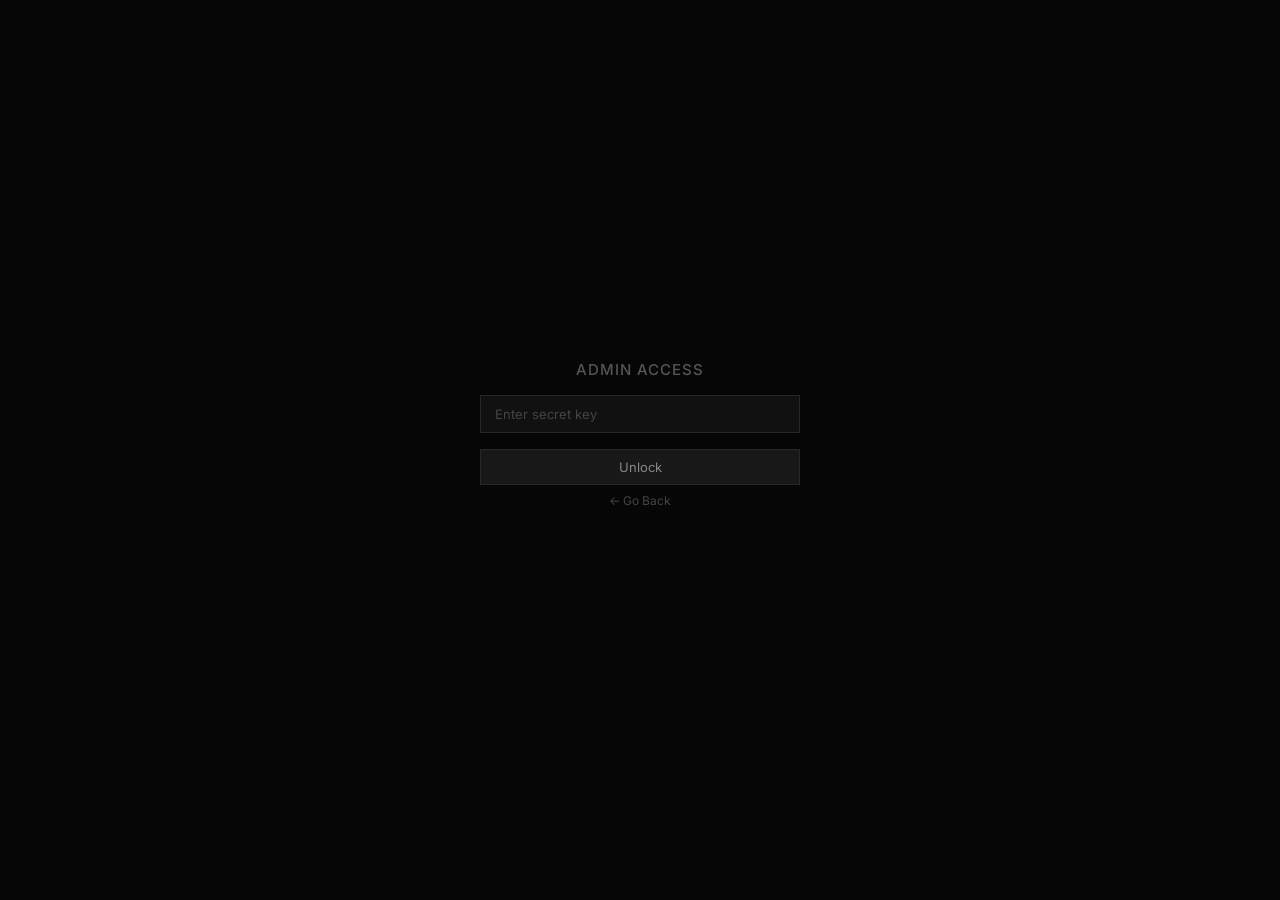
<file: admin.html>
<!DOCTYPE html>
<html lang="en">
<head>
<meta charset="UTF-8">
<meta name="viewport" content="width=device-width, initial-scale=1.0">
<link rel="icon" href="data:,">
<title>Admin | Showbin</title>
<link href="https://fonts.googleapis.com/css2?family=Inter:wght@400;500;600&display=swap" rel="stylesheet">
<style>
*{box-sizing:border-box;margin:0;padding:0}
::-webkit-scrollbar{width:4px}::-webkit-scrollbar-track{background:#060606}::-webkit-scrollbar-thumb{background:#282828}
body{background:#060606;color:#fff;font-family:'Inter',sans-serif;font-size:13.5px;min-height:100vh}
input,textarea,select,button{font-family:'Inter',sans-serif;font-size:13px;outline:none}
a{color:inherit;text-decoration:none}

/* ── LOCK SCREEN ── */
#lockScreen{position:fixed;inset:0;background:#060606;z-index:9999;display:flex;flex-direction:column;align-items:center;justify-content:center;gap:16px}
#lockScreen h2{font-size:15px;color:#555;font-weight:500;letter-spacing:1px;text-transform:uppercase}
#lockInput{background:#111;border:1px solid #282828;color:#fff;padding:10px 14px;width:320px;font-size:13px}
#lockInput::placeholder{color:#444}
#lockBtn{background:#181818;border:1px solid #282828;color:#888;padding:9px 24px;cursor:pointer;width:320px;font-size:13px;transition:background .1s}
#lockBtn:hover{background:#222;color:#fff}
#lockErr{color:#ff4444;font-size:12px;height:16px}

/* ── WELCOME ── */
#welcomeScreen{position:fixed;inset:0;background:#060606;z-index:9998;display:none;align-items:center;justify-content:center;opacity:0;transition:opacity .6s}
#welcomeScreen span{font-size:22px;font-weight:600;color:#fff;letter-spacing:2px}

/* ── LAYOUT ── */
#adminWrap{display:none;min-height:100vh;flex-direction:row}
.sidebar{width:220px;min-width:220px;background:#0a0a0a;border-right:1px solid #1c1c1c;padding:20px 0;display:flex;flex-direction:column;position:fixed;top:0;bottom:0;left:0;overflow-y:auto}
.sidebar-title{padding:14px 18px 18px;font-size:14px;font-weight:600;color:#fff;border-bottom:1px solid #1c1c1c;letter-spacing:.5px}
.sidebar-title span{color:#ff4444;font-size:11px;font-weight:400;display:block;margin-top:2px}
.nav-item{padding:9px 18px;color:#666;cursor:pointer;font-size:13px;transition:color .1s;display:flex;align-items:center;gap:8px;border-left:2px solid transparent}
.nav-item:hover{color:#ccc;background:#111}
.nav-item.active{color:#fff;border-left-color:#ff4444;background:#111}
.nav-section{padding:10px 18px 4px;font-size:10.5px;color:#333;text-transform:uppercase;letter-spacing:1px;margin-top:8px}
.main{margin-left:220px;padding:28px 32px;flex:1;min-height:100vh}
.page-title{font-size:18px;font-weight:600;color:#fff;margin-bottom:22px;padding-bottom:12px;border-bottom:1px solid #1c1c1c}
.section{display:none}
.section.active{display:block}

/* ── CARDS ── */
.card{background:#0e0e0e;border:1px solid #1c1c1c;padding:18px 20px;margin-bottom:16px;max-width:520px}
.card h3{font-size:13.5px;font-weight:600;color:#ccc;margin-bottom:12px}
.input-row{display:flex;gap:8px;margin-bottom:8px}
.inp{background:#181818;border:1px solid #282828;color:#fff;padding:8px 10px;flex:1;font-size:13px}
.inp::placeholder{color:#444}
.inp:focus{border-color:#383838}
.select{background:#181818;border:1px solid #282828;color:#fff;padding:8px 10px;font-size:13px;cursor:pointer}
.btn{background:#222;border:1px solid #303030;color:#aaa;padding:8px 16px;cursor:pointer;font-size:13px;white-space:nowrap;transition:background .1s}
.btn:hover{background:#2a2a2a;color:#fff}
.btn-red{border-color:#4a1a1a;color:#ff6666}
.btn-red:hover{background:#2a1010;color:#ff8888}
.btn-green{border-color:#1a3a1a;color:#66cc66}
.btn-green:hover{background:#102010;color:#88ee88}
.btn-gold{border-color:#3a2a00;color:#f5c518}
.btn-gold:hover{background:#1a1500;color:#ffd700}
.res{margin-top:10px;font-size:12.5px;color:#666;min-height:18px;line-height:1.6}
.res.ok{color:#66cc66}
.res.err{color:#ff6666}

/* ── MODAL ── */
.modal-overlay{display:none;position:fixed;inset:0;background:rgba(0,0,0,0.85);z-index:8888;align-items:center;justify-content:center}
.modal-overlay.show{display:flex}
.modal-box{background:#111;border:1px solid #282828;padding:26px 24px;max-width:420px;width:90%;position:relative;max-height:80vh;overflow-y:auto}
.modal-box h3{font-size:15px;font-weight:600;color:#fff;margin-bottom:14px}
.modal-close{position:absolute;top:10px;right:14px;background:none;border:none;color:#555;font-size:20px;cursor:pointer;line-height:1}
.modal-close:hover{color:#fff}
.info-row{display:flex;justify-content:space-between;padding:6px 0;border-bottom:1px solid #1a1a1a;font-size:13px}
.info-row:last-child{border-bottom:none}
.info-label{color:#555}
.info-val{color:#ccc;text-align:right;max-width:60%}

/* ── HOF GRID ── */
.hof-preview{background:#0e0e0e;border:1px solid #2a2a2a;padding:12px;margin-top:10px;max-width:320px}
.hof-preview img{width:100%;max-height:160px;object-fit:cover;margin-bottom:8px;display:none}
.hof-preview-title{font-size:14px;font-weight:600;margin-bottom:4px}
.hof-preview-desc{font-size:12px;color:#888;line-height:1.5}

/* ── CHAT SECTION ── */
.chat-user-list{max-height:200px;overflow-y:auto;border:1px solid #1c1c1c;background:#0a0a0a}
.chat-user-item{padding:7px 12px;display:flex;justify-content:space-between;align-items:center;border-bottom:1px solid #111;font-size:12.5px}
.chat-user-item:hover{background:#111}
.chat-user-item .cu-name{color:#ccc;cursor:pointer;text-decoration:underline}
.chat-user-item .cu-actions{display:flex;gap:6px}

/* ── FADE ── */
@keyframes fadeIn{from{opacity:0}to{opacity:1}}
.fade-in{animation:fadeIn .4s ease forwards}
@keyframes chromaAnim{0%{background-position:0% 50%}50%{background-position:100% 50%}100%{background-position:0% 50%}}

/* ── TABS within security ── */
.sec-tabs{display:flex;gap:0;margin-bottom:16px;border-bottom:1px solid #1c1c1c}
.sec-tab{padding:8px 16px;font-size:13px;color:#555;cursor:pointer;border-bottom:2px solid transparent;margin-bottom:-1px}
.sec-tab:hover{color:#aaa}
.sec-tab.active{color:#fff;border-bottom-color:#ff4444}
.sec-page{display:none}.sec-page.active{display:block}

/* ── WARNING badge ── */
.warn-badge{background:#4a1a00;color:#ff8844;font-size:11px;padding:2px 7px;border-radius:2px;margin-left:6px}

/* ── SUSPENDED notice ── */
#suspendedScreen{display:none;position:fixed;inset:0;background:#060606;z-index:9990;flex-direction:column;align-items:center;justify-content:center;gap:14px;text-align:center;padding:20px}
#suspendedScreen h2{font-size:20px;color:#ff4444;font-weight:600}
#suspendedScreen p{color:#888;font-size:14px;line-height:1.8}
#suspendedScreen a{color:#5865F2;text-decoration:underline}
</style>
</head>
<body>

<!-- SUSPENDED SCREEN -->
<div id="suspendedScreen">
  <h2>Account Suspended</h2>
  <p id="suspendMsg">Your account has been suspended from Showbin.<br><span id="suspendTimer"></span></p>
  <p>Appeal: <a href="https://discord.gg/feTqVTrqAk" target="_blank">Discord</a> &nbsp;|&nbsp; <a href="https://t.me/xd9_aep" target="_blank">Telegram</a></p>
</div>

<!-- LOCK SCREEN -->
<div id="lockScreen">
  <h2>Admin Access</h2>
  <input id="lockInput" type="password" placeholder="Enter secret key">
  <button id="lockBtn" onclick="checkKey()">Unlock</button>
  <button onclick="history.back()" style="background:none;border:none;color:#444;font-size:12px;cursor:pointer;font-family:'Inter',sans-serif;margin-top:-8px;">← Go Back</button>
  <div id="lockErr"></div>
</div>

<!-- WELCOME -->
<div id="welcomeScreen" style="display:none;align-items:center;justify-content:center;position:fixed;inset:0;background:#060606;z-index:9998;">
  <span id="welcomeText" style="font-size:22px;font-weight:600;color:#fff;letter-spacing:2px;opacity:0;transition:opacity .7s">Welcome, CEO.</span>
</div>

<!-- ADMIN WRAP -->
<div id="adminWrap" style="display:none;">

  <!-- SIDEBAR -->
  <div class="sidebar">
    <div class="sidebar-title">Showbin Admin<span>CEO Panel</span></div>
    <div class="nav-section">Users</div>
    <div class="nav-item active" onclick="showSection('gifting')">Gifting</div>
    <div class="nav-item" onclick="showSection('revoke')">Revoke</div>
    <div class="nav-item" onclick="showSection('actions')">Actions</div>
    <div class="nav-item" onclick="showSection('monitor')">Monitor</div>
    <div class="nav-item" onclick="showSection('security')">Security</div>
    <div class="nav-item" onclick="showSection('profile')">Profile</div>
    <div class="nav-item" onclick="showSection('warning')">Warning</div>
    <div class="nav-section">Pastes</div>
    <div class="nav-item" onclick="showSection('pastesec')">Paste Security</div>
    <div class="nav-section">Community</div>
    <div class="nav-item" onclick="showSection('hof')">Hall of Shame</div>
    <div class="nav-item" onclick="showSection('mainpage')">Main Page</div>
    <div class="nav-item" onclick="showSection('chatsettings')">Chat Settings</div>
    <div class="nav-section">System</div>
    <div class="nav-item" onclick="showSection('chatusers')">Chat Users</div>
    <div class="nav-item" onclick="showSection('admins')">Admin Management</div>
    <div class="nav-item" onclick="showSection('customization')">My Customization</div>
    <div class="nav-item" onclick="showSection('adminlogin')">Login as User</div>
    <div class="nav-item" onclick="showSection('recentvisitors')">Recent Visitors</div>
    <div class="nav-item btn-red" onclick="adminLogout()" style="margin-top:auto;color:#ff6666;">Exit Admin</div>
  </div>

  <!-- MAIN -->
  <div class="main">

    <!-- GIFTING -->
    <div id="sec-gifting" class="section active">
      <div class="page-title">Gifting</div>
      <div class="card">
        <h3>Gift Rank to User</h3>
        <div class="input-row">
          <input class="inp" id="gift-user" placeholder="Username">
          <select class="select" id="gift-rank">
            <option value="harmful">Harmful</option>
            <option value="rich">Rich</option>
            <option value="boss">Boss</option>
          </select>
          <button class="btn btn-gold" onclick="doGift()">Gift</button>
        </div>
        <div class="res" id="gift-res"></div>
      </div>
    </div>

    <!-- REVOKE -->
    <div id="sec-revoke" class="section">
      <div class="page-title">Revoke Rank</div>
      <div class="card">
        <h3>Remove Rank from User</h3>
        <div class="input-row">
          <input class="inp" id="revoke-user" placeholder="Username">
          <button class="btn btn-red" onclick="doRevoke()">Revoke</button>
        </div>
        <div class="res" id="revoke-res"></div>
      </div>
    </div>

    <!-- ACTIONS -->
    <div id="sec-actions" class="section">
      <div class="page-title">User Actions</div>
      <div class="card">
        <h3>Suspend User</h3>
        <div class="input-row">
          <input class="inp" id="suspend-user" placeholder="Username">
          <input class="inp" id="suspend-dur" placeholder="Duration (e.g. 24h, 7d, permanent)">
          <button class="btn btn-red" onclick="doSuspend()">Suspend</button>
        </div>
        <div class="res" id="suspend-res"></div>
      </div>
      <div class="card">
        <h3>Unsuspend User</h3>
        <div class="input-row">
          <input class="inp" id="unsuspend-user" placeholder="Username">
          <button class="btn btn-green" onclick="doUnsuspend()">Unsuspend</button>
        </div>
        <div class="res" id="unsuspend-res"></div>
      </div>
    </div>

    <!-- MONITOR -->
    <div id="sec-monitor" class="section">
      <div class="page-title">Monitor</div>
      <div class="card" style="max-width:600px;">
        <h3>Recent Visitors</h3>
        <div id="mon-visitors" style="font-size:12.5px;color:#555;">Loading...</div>
      </div>
      <div class="card">
        <h3>Check User IP Info</h3>
        <div class="input-row">
          <input class="inp" id="mon-user" placeholder="Username">
          <button class="btn" onclick="doMonitor()">Check</button>
        </div>
        <div id="mon-res" class="res"></div>
        <div id="mon-data" style="margin-top:10px;display:none;">
          <div class="info-row"><span class="info-label">Username</span><span class="info-val" id="mon-uname"></span></div>
          <div class="info-row"><span class="info-label"><span id="mon-ipv4-label" style="cursor:pointer;text-decoration:underline;color:#2A9FD6" onclick="showIpDetail('ipv4')">IPv4</span></span><span class="info-val" id="mon-ipv4"></span></div>
          <div class="info-row"><span class="info-label"><span id="mon-ipv6-label" style="cursor:pointer;text-decoration:underline;color:#2A9FD6" onclick="showIpDetail('ipv6')">IPv6</span></span><span class="info-val" id="mon-ipv6"></span></div>
          <div class="info-row"><span class="info-label">Country</span><span class="info-val" id="mon-country"></span></div>
          <div class="info-row"><span class="info-label">Last Login</span><span class="info-val" id="mon-ts"></span></div>
        </div>
      </div>
    </div>

    <!-- SECURITY -->
    <div id="sec-security" class="section">
      <div class="page-title">Security</div>
      <div class="sec-tabs">
        <div class="sec-tab active" onclick="showSecTab('blacklist')">Blacklist</div>
        <div class="sec-tab" onclick="showSecTab('detection')">Detection</div>
        <div class="sec-tab" onclick="showSecTab('logout')">Log Out</div>
        <div class="sec-tab" onclick="showSecTab('password')">Password</div>
        <div class="sec-tab" onclick="showSecTab('resetpass')">Reset Pass</div>
        <div class="sec-tab" onclick="showSecTab('account')">Account</div>
      </div>

      <div id="sectab-blacklist" class="sec-page active">
        <div class="card"><h3>Blacklist User + IP</h3>
          <div class="input-row"><input class="inp" id="bl-user" placeholder="Username"><button class="btn btn-red" onclick="doBlacklist()">Blacklist</button></div>
          <div class="res" id="bl-res"></div>
        </div>
      </div>
      <div id="sectab-detection" class="sec-page">
        <div class="card"><h3>Find Linked Accounts (same IP)</h3>
          <div class="input-row"><input class="inp" id="det-user" placeholder="Username"><button class="btn" onclick="doDetect()">Detect</button></div>
          <div class="res" id="det-res"></div>
        </div>
      </div>
      <div id="sectab-logout" class="sec-page">
        <div class="card"><h3>Log Out All Sessions</h3>
          <div class="input-row"><input class="inp" id="lo-user" placeholder="Username"><button class="btn btn-red" onclick="doLogoutUser()">Log Out</button></div>
          <div class="res" id="lo-res"></div>
        </div>
      </div>
      <div id="sectab-password" class="sec-page">
        <div class="card"><h3>View Account Password</h3>
          <div class="input-row"><input class="inp" id="pw-user" placeholder="Username"><button class="btn" onclick="doViewPass()">View</button></div>
          <div class="res" id="pw-res"></div>
        </div>
      </div>
      <div id="sectab-resetpass" class="sec-page">
        <div class="card"><h3>Generate Password Reset Link</h3>
          <div class="input-row"><input class="inp" id="rp-user" placeholder="Username"><button class="btn btn-gold" onclick="doResetPass()">Generate Link</button></div>
          <div class="res" id="rp-res" style="word-break:break-all;"></div>
        </div>
      </div>
      <div id="sectab-account" class="sec-page">
        <div class="card"><h3>View Account Information</h3>
          <div class="input-row"><input class="inp" id="acc-user" placeholder="Username"><button class="btn" onclick="doViewAccount()">View</button></div>
          <div class="res" id="acc-res"></div>
          <div id="acc-data" style="margin-top:10px;display:none;"></div>
        </div>
      </div>
    </div>

    <!-- PROFILE -->
    <div id="sec-profile" class="section">
      <div class="page-title">Profile Actions</div>
      <div class="card"><h3>Clear Bio</h3>
        <div class="input-row"><input class="inp" id="cbio-user" placeholder="Username"><button class="btn btn-red" onclick="doClearBio()">Clear</button></div>
        <div class="res" id="cbio-res"></div>
      </div>
      <div class="card"><h3>Clear Profile Picture</h3>
        <div class="input-row"><input class="inp" id="cpfp-user" placeholder="Username"><button class="btn btn-red" onclick="doClearPfp()">Clear</button></div>
        <div class="res" id="cpfp-res"></div>
      </div>
      <div class="card"><h3>Clear Banner</h3>
        <div class="input-row"><input class="inp" id="cban-user" placeholder="Username"><button class="btn btn-red" onclick="doClearBanner()">Clear</button></div>
        <div class="res" id="cban-res"></div>
      </div>
    </div>

    <!-- WARNING -->
    <div id="sec-warning" class="section">
      <div class="page-title">Send Warning</div>
      <div class="card"><h3>Warn User</h3>
        <div class="input-row"><input class="inp" id="warn-user" placeholder="Username"></div>
        <div class="input-row"><input class="inp" id="warn-title" placeholder="Warning title"></div>
        <div class="input-row"><textarea class="inp" id="warn-desc" placeholder="Description / reason" style="resize:vertical;min-height:70px;"></textarea></div>
        <div class="input-row"><button class="btn btn-red" onclick="doWarn()">Send Warning</button></div>
        <div class="res" id="warn-res"></div>
      </div>
      <div class="card"><h3>View Warnings for User</h3>
        <div class="input-row"><input class="inp" id="warnview-user" placeholder="Username"><button class="btn" onclick="doViewWarnings()">View</button></div>
        <div id="warn-list" style="margin-top:10px;"></div>
      </div>
    </div>

    <!-- PASTE SECURITY -->
    <div id="sec-pastesec" class="section">
      <div class="page-title">Paste Security</div>
      <div class="card"><h3>Remove Paste</h3>
        <div class="input-row"><input class="inp" id="pr-url" placeholder="Paste URL or ID"><button class="btn btn-red" onclick="doPasteRemove()">Remove</button></div>
        <div class="res" id="pr-res"></div>
      </div>
      <div class="card"><h3>Lockdown Paste (disable comments)</h3>
        <div class="input-row"><input class="inp" id="pl-url" placeholder="Paste URL or ID"><button class="btn btn-red" onclick="doPasteLock()">Lock</button></div>
        <div class="res" id="pl-res"></div>
      </div>
      <div class="card"><h3>Clear All Comments on Paste</h3>
        <div class="input-row"><input class="inp" id="pc-url" placeholder="Paste URL or ID"><button class="btn btn-red" onclick="doPasteClear()">Clear</button></div>
        <div class="res" id="pc-res"></div>
      </div>
      <div class="card"><h3>Pin Paste to Main Page</h3>
        <div class="input-row"><input class="inp" id="pp-url" placeholder="Paste URL or ID"><button class="btn btn-gold" onclick="doPastePin()">Pin</button></div>
        <div class="res" id="pp-res"></div>
      </div>
    </div>

    <!-- HALL OF SHAME -->
    <div id="sec-hof" class="section">
      <div class="page-title">Hall of Shame</div>
      <div class="card" style="max-width:600px;">
        <h3>Add Entry</h3>
        <div class="input-row"><input class="inp" id="hof-title" placeholder="Title"></div>
        <div class="input-row"><textarea class="inp" id="hof-desc" placeholder="Description" style="resize:vertical;min-height:80px;"></textarea></div>
        <div class="input-row"><input class="inp" id="hof-url" placeholder="Paste URL (will show as clickable 'paste')"></div>
        <div class="input-row"><input class="inp" id="hof-img" placeholder="Image URL (shown at top of card)"></div>
        <div class="input-row">
          <button class="btn btn-gold" onclick="doAddHof()">Add to Hall of Shame</button>
          <button class="btn" onclick="previewHof()">Preview</button>
        </div>
        <div class="res" id="hof-res"></div>
        <div id="hof-preview-box" class="hof-preview" style="display:none;">
          <img id="hof-prev-img">
          <div class="hof-preview-title" id="hof-prev-title"></div>
          <div class="hof-preview-desc" id="hof-prev-desc"></div>
          <div style="margin-top:6px;font-size:12px;"><a href="#" style="color:#2A9FD6;">paste</a></div>
        </div>
      </div>
      <div class="card" style="max-width:600px;">
        <h3>Current Entries</h3>
        <div id="hof-entries-list" style="font-size:13px;color:#555;margin-top:4px;">Loading...</div>
      </div>
    </div>

    <!-- MAIN PAGE -->
    <div id="sec-mainpage" class="section">
      <div class="page-title">Main Page</div>
      <div class="card"><h3>Edit Announcement Text</h3>
        <div class="input-row"><input class="inp" id="mp-text" placeholder="New announcement text"></div>
        <button class="btn btn-gold" onclick="doEditMainText()">Save</button>
        <div class="res" id="mp-text-res"></div>
      </div>
      <div class="card"><h3>Edit Announcement URL</h3>
        <div class="input-row"><input class="inp" id="mp-url" placeholder="New URL (https://...)"></div>
        <button class="btn btn-gold" onclick="doEditMainUrl()">Save</button>
        <div class="res" id="mp-url-res"></div>
      </div>
      <div class="card"><h3>Online Count Range</h3>
        <p style="font-size:12px;color:#555;margin-bottom:10px;">Counter will drift naturally within range. Changing range will gradually move to the new range.</p>
        <div class="input-row">
          <select class="select" id="online-range">
            <option value="1-100">1 – 100</option>
            <option value="100-200">100 – 200</option>
            <option value="300-400">300 – 400</option>
            <option value="400-500">400 – 500</option>
            <option value="500-600">500 – 600</option>
            <option value="600-700">600 – 700</option>
            <option value="800-900">800 – 900</option>
            <option value="900-999">900 – 999</option>
          </select>
          <button class="btn btn-gold" onclick="doSetOnlineRange()">Apply</button>
        </div>
        <div class="res" id="online-range-res"></div>
      </div>
    </div>

    <!-- ADMIN MANAGEMENT -->
    <div id="sec-admins" class="section">
      <div class="page-title">Admin Management</div>
      <div class="card"><h3>Grant Admin Permissions</h3>
        <p style="font-size:12px;color:#555;margin-bottom:10px;">This user will access the admin panel without entering a key.</p>
        <div class="input-row"><input class="inp" id="grant-user" placeholder="Username"><button class="btn btn-gold" onclick="doGrantAdmin()">Grant</button></div>
        <div class="res" id="grant-res"></div>
      </div>
      <div class="card"><h3>Revoke Admin Permissions</h3>
        <div class="input-row"><input class="inp" id="revoke-admin-user" placeholder="Username"><button class="btn btn-red" onclick="doRevokeAdmin()">Revoke</button></div>
        <div class="res" id="revoke-admin-res"></div>
      </div>
      <div class="card"><h3>Current Admins (Showbin Elites)</h3>
        <div id="admin-list" style="font-size:13px;color:#555;margin-top:4px;">Loading...</div>
      </div>
    </div>

    <!-- MY CUSTOMIZATION -->
    <div id="sec-customization" class="section">
      <div class="page-title">My Customization</div>
      <div class="card" style="max-width:520px;">
        <h3>Admin Rank Name & Color</h3>
        <p style="font-size:12px;color:#555;margin-bottom:12px;">Customize how your admin rank tag appears next to your name.</p>
        <div class="input-row">
          <input class="inp" id="cust-username" placeholder="Your username (to apply to)">
        </div>
        <div class="input-row">
          <input class="inp" id="cust-rank-name" placeholder="Rank tag text (e.g. Owner, CEO, Staff)">
        </div>
        <div style="margin-bottom:10px;">
          <label style="font-size:12px;color:#555;display:block;margin-bottom:6px;">Color Style</label>
          <select class="select" id="cust-color-style" style="width:100%;" onchange="updateCustPreview()">
            <option value="light-red">Light Red Chroma + White</option>
            <option value="light-green">Light Green Chroma + White</option>
            <option value="light-blue">Light Blue Chroma + White</option>
            <option value="light-purple">Light Purple Chroma + White</option>
            <option value="light-gold">Light Gold Chroma + White</option>
            <option value="dark-red">Dark Red Chroma + Black</option>
            <option value="dark-green">Dark Green Chroma + Black</option>
            <option value="dark-blue">Dark Blue Chroma + Black</option>
            <option value="dark-purple">Dark Purple Chroma + Black</option>
            <option value="boss-bw">Black & White Chroma</option>
            <option value="custom-hex">Custom Hex Color</option>
          </select>
        </div>
        <div class="input-row" id="cust-hex-row" style="display:none;">
          <input class="inp" id="cust-hex" placeholder="#FF4444" oninput="updateCustPreview()">
        </div>
        <div style="margin-bottom:12px;">
          <label style="font-size:12px;color:#555;display:block;margin-bottom:6px;">Preview</label>
          <div style="background:#0a0a0a;border:1px solid #1c1c1c;padding:10px 14px;font-size:13.5px;">
            <span id="cust-preview-name" style="color:#fff;font-weight:600;">Username</span>
            <span id="cust-preview-tag" style="font-size:11px;margin-left:4px;">[Tag]</span>
          </div>
        </div>
        <button class="btn btn-gold" onclick="doSaveCust()">Save Customization</button>
        <div class="res" id="cust-res"></div>
      </div>
    </div>

    <!-- CHAT SETTINGS -->
    <div id="sec-chatsettings" class="section">
      <div class="page-title">Chat Settings</div>
      <div class="card"><h3>Chat Visibility</h3>
        <div class="input-row">
          <button class="btn btn-green" onclick="setChatMode('open')">Open Chat</button>
          <button class="btn btn-red" onclick="setChatMode('closed')">Close Chat</button>
          <button class="btn" onclick="setChatMode('locked')">Lock Chat (read-only)</button>
        </div>
        <div class="res" id="chat-mode-res"></div>
      </div>
      <div class="card"><h3>Timeout User (mute in chat)</h3>
        <div class="input-row">
          <input class="inp" id="to-user" placeholder="Username">
          <input class="inp" id="to-dur" placeholder="Duration (e.g. 10m, 1h)">
          <button class="btn btn-red" onclick="doChatTimeout()">Timeout</button>
        </div>
        <div class="res" id="to-res"></div>
      </div>
      <div class="card"><h3>Suspend User from Chat</h3>
        <div class="input-row">
          <input class="inp" id="cs-user" placeholder="Username">
          <button class="btn btn-red" onclick="doChatSuspend()">Suspend from Chat</button>
        </div>
        <div class="res" id="cs-res"></div>
      </div>
    </div>

    <!-- CHAT USERS -->
    <div id="sec-chatusers" class="section">
      <div class="page-title">Chat Users</div>
      <div class="card" style="max-width:600px;">
        <h3>Recent Chat Messages</h3>
        <div id="chat-user-list" class="chat-user-list"></div>
      </div>
    </div>

    <!-- LOGIN AS USER -->
    <div id="sec-adminlogin" class="section">
      <div class="page-title">Login as User</div>
      <div class="card">
        <h3>Log into any account</h3>
        <p style="font-size:12px;color:#555;margin-bottom:12px;">Enter credentials to log in directly without going through the login page.</p>
        <div class="input-row"><input class="inp" id="al-user" placeholder="Username"></div>
        <div class="input-row"><input class="inp" type="password" id="al-pass" placeholder="Password"></div>
        <button class="btn btn-gold" onclick="doAdminLogin()">Log In</button>
        <div class="res" id="al-res"></div>
      </div>
      <div class="card">
        <h3>Create Account</h3>
        <p style="font-size:12px;color:#555;margin-bottom:12px;">Create a new account directly from the admin panel.</p>
        <div class="input-row"><input class="inp" id="ca-user" placeholder="Username"></div>
        <div class="input-row"><input class="inp" type="password" id="ca-pass" placeholder="Password"></div>
        <button class="btn btn-green" onclick="doAdminCreateAccount()">Create</button>
        <div class="res" id="ca-res"></div>
      </div>
    </div>

    <!-- RECENT VISITORS -->
    <div id="sec-recentvisitors" class="section">
      <div class="page-title">Recent Visitors</div>
      <div class="card" style="max-width:700px;">
        <h3>All Website Visits</h3>
        <p style="font-size:12px;color:#444;margin-bottom:12px;">Newest first. Records up to 100 visits.</p>
        <div id="rv-list" style="font-size:12.5px;color:#555;">Loading...</div>
      </div>
    </div>

  </div><!-- /main -->
</div><!-- /adminWrap -->

<!-- IP DETAIL MODAL -->
<div class="modal-overlay" id="ipModal">
  <div class="modal-box">
    <button class="modal-close" onclick="closeModal('ipModal')">×</button>
    <h3 id="ipModal-title">IP Detail</h3>
    <div id="ipModal-body" style="font-size:13px;color:#aaa;margin-top:8px;"></div>
  </div>
</div>

<!-- USER ACTION MODAL (from chat) -->
<div class="modal-overlay" id="chatUserModal">
  <div class="modal-box">
    <button class="modal-close" onclick="closeModal('chatUserModal')">×</button>
    <h3 id="cum-title">User Actions</h3>
    <div style="display:flex;flex-direction:column;gap:8px;margin-top:14px;" id="cum-actions"></div>
  </div>
</div>

<script src="showbin.js"></script>
<script>
const SECRET_HASH = '081c9aca769fcc4a53bb3d45ce63d21216cf9355165f1ac86e7d30623dc3487a';

// ── HELPERS ──
function getUsers(){try{return JSON.parse(localStorage.getItem('sb_users')||'{}')}catch{return{}}}
function saveUsers(u){localStorage.setItem('sb_users',JSON.stringify(u))}
function getUser(un){const u=getUsers();return u[un.toLowerCase()]||null}
function saveUser(un,data){const u=getUsers();u[un.toLowerCase()]=data;saveUsers(u)}
function ts(){return new Date().toLocaleString()}
function res(id,msg,ok){const el=document.getElementById(id);el.textContent=msg;el.className='res '+(ok?'ok':'err')}
function closeModal(id){document.getElementById(id).classList.remove('show')}
function openModal(id){document.getElementById(id).classList.add('show')}

// ── LOCK ──
async function hashInput(str){
  const buf=await crypto.subtle.digest('SHA-256',new TextEncoder().encode(str));
  return Array.from(new Uint8Array(buf)).map(b=>b.toString(16).padStart(2,'0')).join('');
}
async function checkKey(){
  const val=document.getElementById('lockInput').value;
  // check if user has admin perms (bypass key)
  try{
    const cur=JSON.parse(localStorage.getItem('sb_user'));
    if(cur){const users=getUsers();const u=users[cur.username.toLowerCase()];if(u&&u.isAdmin){document.getElementById('lockScreen').style.display='none';showWelcome();return;}}
  }catch{}
  const hashed=await hashInput(val);
  if(hashed===SECRET_HASH){
    document.getElementById('lockScreen').style.display='none';
    showWelcome();
  } else {
    document.getElementById('lockErr').textContent='Invalid key.';
    document.getElementById('lockInput').value='';
  }
}
document.getElementById('lockInput').addEventListener('keydown',e=>{if(e.key==='Enter')checkKey()});

function showWelcome(){
  const ws=document.getElementById('welcomeScreen');
  const wt=document.getElementById('welcomeText');
  ws.style.display='flex';
  setTimeout(()=>{wt.style.opacity='1'},100);
  setTimeout(()=>{wt.style.opacity='0'},900);
  setTimeout(()=>{
    ws.style.display='none';
    document.getElementById('adminWrap').style.display='flex';
    loadHofEntries();
    loadChatUsers();
    loadAdminList();
  },1500);
}

function adminLogout(){
  document.getElementById('adminWrap').style.display='none';
  document.getElementById('lockScreen').style.display='flex';
  document.getElementById('lockInput').value='';
  document.getElementById('lockErr').textContent='';
}

// ── NAV (handled at bottom of script) ──

function showSecTab(name){
  document.querySelectorAll('.sec-tab').forEach(t=>t.classList.remove('active'));
  document.querySelectorAll('.sec-page').forEach(p=>p.classList.remove('active'));
  event.currentTarget.classList.add('active');
  document.getElementById('sectab-'+name).classList.add('active');
}

// ── GIFTING ──
function doGift(){
  const un=document.getElementById('gift-user').value.trim();
  const rank=document.getElementById('gift-rank').value;
  if(!un)return res('gift-res','Enter a username.',false);
  const u=getUser(un);
  if(!u)return res('gift-res','User not found.',false);
  u.rank=rank;
  saveUser(un,u);
  res('gift-res',`Gifted [${rank}] to ${u.username}.`,true);
}

// ── REVOKE ──
function doRevoke(){
  const un=document.getElementById('revoke-user').value.trim();
  if(!un)return res('revoke-res','Enter a username.',false);
  const u=getUser(un);
  if(!u)return res('revoke-res','User not found.',false);
  delete u.rank;
  saveUser(un,u);
  res('revoke-res',`Rank removed from ${u.username}.`,true);
}

// ── SUSPEND ──
function doSuspend(){
  const un=document.getElementById('suspend-user').value.trim();
  const dur=document.getElementById('suspend-dur').value.trim();
  if(!un||!dur)return res('suspend-res','Enter username and duration.',false);
  const u=getUser(un);
  if(!u)return res('suspend-res','User not found.',false);
  u.suspended=true;
  u.suspendDur=dur;
  u.suspendTs=Date.now();
  saveUser(un,u);
  // force logout
  try{const cur=JSON.parse(localStorage.getItem('sb_user'));if(cur&&cur.username.toLowerCase()===un.toLowerCase())localStorage.removeItem('sb_user')}catch{}
  res('suspend-res',`${u.username} suspended for ${dur}.`,true);
}
function doUnsuspend(){
  const un=document.getElementById('unsuspend-user').value.trim();
  if(!un)return res('unsuspend-res','Enter a username.',false);
  const u=getUser(un);
  if(!u)return res('unsuspend-res','User not found.',false);
  delete u.suspended;delete u.suspendDur;delete u.suspendTs;
  saveUser(un,u);
  res('unsuspend-res',`${u.username} unsuspended.`,true);
}

// ── MONITOR ──
function doMonitor(){
  const un=document.getElementById('mon-user').value.trim();
  if(!un)return res('mon-res','Enter a username.',false);
  const u=getUser(un);
  if(!u)return res('mon-res','User not found.',false);
  document.getElementById('mon-res').textContent='';
  document.getElementById('mon-uname').textContent=u.username;
  document.getElementById('mon-ipv4').textContent=u.ipv4||'Not recorded';
  document.getElementById('mon-ipv6').textContent=u.ipv6||'Not recorded';
  document.getElementById('mon-country').textContent=u.country||'Unknown';
  document.getElementById('mon-ts').textContent=u.lastLogin||'Never';
  document.getElementById('mon-data').style.display='block';
  // store for modal
  window._monUser=u;
}
function showIpDetail(type){
  if(!window._monUser)return;
  document.getElementById('ipModal-title').textContent=`${window._monUser.username} — ${type.toUpperCase()}`;
  const val=window._monUser[type]||'Not recorded';
  document.getElementById('ipModal-body').textContent=val;
  openModal('ipModal');
}

// ── BLACKLIST ──
function doBlacklist(){
  const un=document.getElementById('bl-user').value.trim();
  if(!un)return res('bl-res','Enter a username.',false);
  const u=getUser(un);
  if(!u)return res('bl-res','User not found.',false);
  u.blacklisted=true;u.suspended=true;u.suspendDur='permanent';
  saveUser(un,u);
  try{const cur=JSON.parse(localStorage.getItem('sb_user'));if(cur&&cur.username.toLowerCase()===un.toLowerCase())localStorage.removeItem('sb_user')}catch{}
  res('bl-res',`${u.username} blacklisted. IP banned.`,true);
}

// ── DETECTION ──
function doDetect(){
  const un=document.getElementById('det-user').value.trim();
  if(!un)return res('det-res','Enter a username.',false);
  const u=getUser(un);
  if(!u)return res('det-res','User not found.',false);
  const ip=u.ipv4||null;
  if(!ip)return res('det-res','No IP recorded for this user.',false);
  const all=getUsers();
  const linked=Object.values(all).filter(x=>x.username.toLowerCase()!==un.toLowerCase()&&x.ipv4===ip).map(x=>x.username);
  if(!linked.length)return res('det-res','No other accounts share this IP.',true);
  res('det-res','Linked accounts: '+linked.join(', '),true);
}

// ── LOGOUT USER ──
function doLogoutUser(){
  const un=document.getElementById('lo-user').value.trim();
  if(!un)return res('lo-res','Enter a username.',false);
  const u=getUser(un);
  if(!u)return res('lo-res','User not found.',false);
  try{const cur=JSON.parse(localStorage.getItem('sb_user'));if(cur&&cur.username.toLowerCase()===un.toLowerCase())localStorage.removeItem('sb_user')}catch{}
  res('lo-res',`All sessions for ${u.username} logged out.`,true);
}

// ── VIEW PASSWORD ──
function doViewPass(){
  const un=document.getElementById('pw-user').value.trim();
  if(!un)return res('pw-res','Enter a username.',false);
  const u=getUser(un);
  if(!u)return res('pw-res','User not found.',false);
  if(!u.password)return res('pw-res','No password stored.',false);
  try{res('pw-res','Password: '+atob(u.password),true);}catch{res('pw-res','Could not decode password.',false);}
}

// ── RESET PASSWORD ──
function doResetPass(){
  const un=document.getElementById('rp-user').value.trim();
  if(!un)return res('rp-res','Enter a username.',false);
  const u=getUser(un);
  if(!u)return res('rp-res','User not found.',false);
  const token=btoa(un+':'+Date.now());
  u.resetToken=token;
  saveUser(un,u);
  const link=location.origin+location.pathname.replace('admin.html','reset-password.html')+'?token='+encodeURIComponent(token);
  document.getElementById('rp-res').innerHTML='<span class="ok">Link: </span><a href="'+link+'" target="_blank" style="color:#2A9FD6;word-break:break-all;">'+link+'</a>';
}

// ── VIEW ACCOUNT ──
function doViewAccount(){
  const un=document.getElementById('acc-user').value.trim();
  if(!un)return res('acc-res','Enter a username.',false);
  // always re-read fresh from storage
  const u=getUser(un);
  if(!u)return res('acc-res','User not found.',false);
  document.getElementById('acc-res').textContent='';
  const users=getUsers();
  const keys=Object.keys(users);
  const uid=keys.indexOf(un.toLowerCase())+1;
  const warns=(u.warnings||[]).length;
  const pastes=getPastes().filter(p=>p.author&&p.author.toLowerCase()===un.toLowerCase()).length;

  // build rank display: show gifted rank + admin rank name if present
  let rankDisplay='None';
  const parts=[];
  if(u.rank) parts.push(u.rank.charAt(0).toUpperCase()+u.rank.slice(1));
  if(u.adminRankName) parts.push('['+u.adminRankName+']');
  if(parts.length) rankDisplay=parts.join(' + ');

  document.getElementById('acc-data').style.display='block';
  document.getElementById('acc-data').innerHTML=`
    <div class="info-row"><span class="info-label">Username</span><span class="info-val">${escHtml(u.username)}</span></div>
    <div class="info-row"><span class="info-label">UID</span><span class="info-val">#${uid}</span></div>
    <div class="info-row"><span class="info-label">Joined</span><span class="info-val">${u.joined||'Unknown'}</span></div>
    <div class="info-row"><span class="info-label">Rank</span><span class="info-val">${rankDisplay}</span></div>
    <div class="info-row"><span class="info-label">Admin</span><span class="info-val">${u.isAdmin?'Yes':'No'}</span></div>
    <div class="info-row"><span class="info-label">Pastes</span><span class="info-val">${pastes}</span></div>
    <div class="info-row"><span class="info-label">Warnings</span><span class="info-val">${warns}</span></div>
    <div class="info-row"><span class="info-label">Suspended</span><span class="info-val">${u.suspended?'Yes ('+u.suspendDur+')':'No'}</span></div>
    <div class="info-row"><span class="info-label">Blacklisted</span><span class="info-val">${u.blacklisted?'Yes':'No'}</span></div>
    <div class="info-row"><span class="info-label">Last Login</span><span class="info-val">${u.lastLogin||'Never'}</span></div>
    <div class="info-row"><span class="info-label">IPv4</span><span class="info-val">${u.ipv4||'Not recorded'}</span></div>
    <div class="info-row"><span class="info-label">Country</span><span class="info-val">${u.country||'Unknown'}</span></div>
  `;
}

// ── PROFILE CLEAR ──
function doClearBio(){
  const un=document.getElementById('cbio-user').value.trim();
  const u=getUser(un);if(!u)return res('cbio-res','User not found.',false);
  delete u.bio;saveUser(un,u);res('cbio-res','Bio cleared.',true);
}
function doClearPfp(){
  const un=document.getElementById('cpfp-user').value.trim();
  const u=getUser(un);if(!u)return res('cpfp-res','User not found.',false);
  delete u.pfp;saveUser(un,u);res('cpfp-res','Profile picture cleared.',true);
}
function doClearBanner(){
  const un=document.getElementById('cban-user').value.trim();
  const u=getUser(un);if(!u)return res('cban-res','User not found.',false);
  delete u.banner;saveUser(un,u);res('cban-res','Banner cleared.',true);
}

// ── WARNING ──
function doWarn(){
  const un=document.getElementById('warn-user').value.trim();
  const title=document.getElementById('warn-title').value.trim();
  const desc=document.getElementById('warn-desc').value.trim();
  if(!un||!title||!desc)return res('warn-res','Fill in all fields.',false);
  const u=getUser(un);if(!u)return res('warn-res','User not found.',false);
  if(!u.warnings)u.warnings=[];
  u.warnings.push({title,desc,ts:ts()});
  saveUser(un,u);
  // add to user inbox
  const inbox=JSON.parse(localStorage.getItem('sb_inbox_'+un.toLowerCase())||'[]');
  inbox.unshift({type:'warning',title:'WARNING: '+title,body:desc,ts:ts(),read:false});
  localStorage.setItem('sb_inbox_'+un.toLowerCase(),JSON.stringify(inbox));
  res('warn-res',`Warning sent to ${u.username}.`,true);
  document.getElementById('warn-user').value='';
  document.getElementById('warn-title').value='';
  document.getElementById('warn-desc').value='';
}
function doViewWarnings(){
  const un=document.getElementById('warnview-user').value.trim();
  const u=getUser(un);
  const el=document.getElementById('warn-list');
  if(!u)return(el.innerHTML='<span style="color:#ff4444">User not found.</span>');
  const warns=u.warnings||[];
  if(!warns.length)return(el.innerHTML='<span style="color:#555">No warnings for this user.</span>');
  el.innerHTML=warns.map((w,i)=>`<div style="background:#0e0e0e;border:1px solid #1c1c1c;padding:10px;margin-bottom:8px;">
    <div style="color:#ff8844;font-weight:600;font-size:12.5px;">#${i+1} — ${escHtml(w.title)}</div>
    <div style="color:#888;font-size:12px;margin:4px 0;">${escHtml(w.desc)}</div>
    <div style="color:#444;font-size:11px;">${w.ts}</div>
  </div>`).join('');
}

// ── PASTE SECURITY ──
function getPasteId(input){
  // accept full URL like paste.html?id=xxxx or just the id
  const m=input.match(/[?&]id=([^&]+)/);
  return m?m[1]:input.trim();
}
function doPasteRemove(){
  const id=getPasteId(document.getElementById('pr-url').value);
  const pastes=getPastes().filter(p=>p.id!==id);
  if(pastes.length===getPastes().length)return res('pr-res','Paste not found.',false);
  savePastes(pastes);res('pr-res','Paste removed.',true);
}
function doPasteLock(){
  const id=getPasteId(document.getElementById('pl-url').value);
  const pastes=getPastes();const p=pastes.find(x=>x.id===id);
  if(!p)return res('pl-res','Paste not found.',false);
  p.commentsLocked=true;savePastes(pastes);res('pl-res','Comments locked on paste.',true);
}
function doPasteClear(){
  const id=getPasteId(document.getElementById('pc-url').value);
  localStorage.removeItem('sb_comments_'+id);
  res('pc-res','Comments cleared.',true);
}
function doPastePin(){
  const id=getPasteId(document.getElementById('pp-url').value);
  const pastes=getPastes();const p=pastes.find(x=>x.id===id);
  if(!p)return res('pp-res','Paste not found.',false);
  p.pinned=true;savePastes(pastes);res('pp-res','Paste pinned to main page.',true);
}

// ── HOF ──
function loadHofEntries(){
  const entries=JSON.parse(localStorage.getItem('sb_hof')||'[]');
  const el=document.getElementById('hof-entries-list');
  if(!entries.length){el.innerHTML='<span style="color:#444;">No entries yet.</span>';return;}
  el.innerHTML=entries.map((e,i)=>`<div style="padding:8px 0;border-bottom:1px solid #1a1a1a;display:flex;justify-content:space-between;align-items:center;">
    <span style="color:#ccc;">${escHtml(e.title)}</span>
    <button class="btn btn-red" style="font-size:11px;padding:4px 10px;" onclick="removeHofEntry(${i})">Remove</button>
  </div>`).join('');
}
function removeHofEntry(i){
  const entries=JSON.parse(localStorage.getItem('sb_hof')||'[]');
  entries.splice(i,1);localStorage.setItem('sb_hof',JSON.stringify(entries));
  loadHofEntries();
}
function previewHof(){
  const title=document.getElementById('hof-title').value;
  const desc=document.getElementById('hof-desc').value;
  const img=document.getElementById('hof-img').value;
  const box=document.getElementById('hof-preview-box');
  document.getElementById('hof-prev-title').textContent=title;
  document.getElementById('hof-prev-desc').textContent=desc;
  const imgEl=document.getElementById('hof-prev-img');
  if(img){imgEl.src=img;imgEl.style.display='block';}else{imgEl.style.display='none';}
  box.style.display='block';
}
function doAddHof(){
  const title=document.getElementById('hof-title').value.trim();
  const desc=document.getElementById('hof-desc').value.trim();
  const url=document.getElementById('hof-url').value.trim();
  const img=document.getElementById('hof-img').value.trim();
  if(!title||!desc)return res('hof-res','Title and description required.',false);
  const entries=JSON.parse(localStorage.getItem('sb_hof')||'[]');
  entries.push({title,desc,url,img,ts:ts()});
  localStorage.setItem('sb_hof',JSON.stringify(entries));
  res('hof-res','Entry added to Hall of Shame.',true);
  document.getElementById('hof-title').value='';
  document.getElementById('hof-desc').value='';
  document.getElementById('hof-url').value='';
  document.getElementById('hof-img').value='';
  document.getElementById('hof-preview-box').style.display='none';
  loadHofEntries();
}

// ── MAIN PAGE ──
function doEditMainText(){
  const t=document.getElementById('mp-text').value.trim();
  if(!t)return res('mp-text-res','Enter text.',false);
  localStorage.setItem('sb_announce_text',t);
  res('mp-text-res','Announcement text saved.',true);
}
function doEditMainUrl(){
  const u=document.getElementById('mp-url').value.trim();
  if(!u)return res('mp-url-res','Enter URL.',false);
  localStorage.setItem('sb_announce_url',u);
  res('mp-url-res','Announcement URL saved.',true);
}

// ── CHAT SETTINGS ──
function setChatMode(mode){
  localStorage.setItem('sb_chat_mode',mode);
  const msgs={open:'Chat opened.',closed:'Chat closed.',locked:'Chat locked (read-only).'};
  res('chat-mode-res',msgs[mode],true);
}
function doChatTimeout(){
  const un=document.getElementById('to-user').value.trim();
  const dur=document.getElementById('to-dur').value.trim();
  if(!un||!dur)return res('to-res','Enter username and duration.',false);
  const timeouts=JSON.parse(localStorage.getItem('sb_chat_timeouts')||'{}');
  timeouts[un.toLowerCase()]={dur,ts:Date.now()};
  localStorage.setItem('sb_chat_timeouts',JSON.stringify(timeouts));
  res('to-res',`${un} timed out for ${dur}.`,true);
}
function doChatSuspend(){
  const un=document.getElementById('cs-user').value.trim();
  if(!un)return res('cs-res','Enter a username.',false);
  const suspends=JSON.parse(localStorage.getItem('sb_chat_suspends')||'{}');
  suspends[un.toLowerCase()]=true;
  localStorage.setItem('sb_chat_suspends',JSON.stringify(suspends));
  res('cs-res',`${un} suspended from chat.`,true);
}

// ── CHAT USERS ──
function loadChatUsers(){
  const msgs=JSON.parse(localStorage.getItem('sb_chat')||'[]');
  const el=document.getElementById('chat-user-list');
  if(!msgs.length){el.innerHTML='<div style="padding:12px;color:#444;font-size:12px;">No chat messages.</div>';return;}
  const seen=new Set();
  const unique=msgs.filter(m=>{const k=(m.author||'Anonymous').toLowerCase();if(seen.has(k))return false;seen.add(k);return true;});
  el.innerHTML=unique.map(m=>`<div class="chat-user-item">
    <span class="cu-name" onclick="openChatUserActions('${escHtml(m.author||'Anonymous')}')">${escHtml(m.author||'Anonymous')}${m.rank?` [${m.rank}]`:''}</span>
    <div class="cu-actions">
      <button class="btn btn-red" style="font-size:11px;padding:3px 8px;" onclick="quickChatAction('timeout','${escHtml(m.author||'Anonymous')}')">Timeout</button>
      <button class="btn btn-red" style="font-size:11px;padding:3px 8px;" onclick="quickChatAction('suspend','${escHtml(m.author||'Anonymous')}')">Suspend</button>
      <button class="btn" style="font-size:11px;padding:3px 8px;" onclick="openChatUserActions('${escHtml(m.author||'Anonymous')}')">Actions</button>
    </div>
  </div>`).join('');
}

function quickChatAction(action,un){
  if(action==='timeout'){
    const dur=prompt(`Timeout duration for ${un} (e.g. 10m, 1h):`);
    if(!dur)return;
    const timeouts=JSON.parse(localStorage.getItem('sb_chat_timeouts')||'{}');
    timeouts[un.toLowerCase()]={dur,ts:Date.now()};
    localStorage.setItem('sb_chat_timeouts',JSON.stringify(timeouts));
    alert(`${un} timed out for ${dur}.`);
  } else {
    const suspends=JSON.parse(localStorage.getItem('sb_chat_suspends')||'{}');
    suspends[un.toLowerCase()]=true;
    localStorage.setItem('sb_chat_suspends',JSON.stringify(suspends));
    alert(`${un} suspended from chat.`);
  }
}

function openChatUserActions(un){
  document.getElementById('cum-title').textContent='Actions: '+un;
  const isAnon=(un==='Anonymous');
  const u=isAnon?null:getUser(un);

  let html=`
    <button class="btn btn-red" onclick="quickChatAction('timeout','${escHtml(un)}');closeModal('chatUserModal')">Timeout</button>
    <button class="btn btn-red" onclick="quickChatAction('suspend','${escHtml(un)}');closeModal('chatUserModal')">Suspend from Chat</button>
    <button class="btn btn-red" onclick="sendIPWarningCustom('${escHtml(un)}')">Send IP Warning</button>
  `;
  if(!isAnon&&u){
    const ipv4=u.ipv4||null;
    const ipv6=u.ipv6||null;
    html+=`<div style="display:flex;gap:6px;margin-top:2px;">`;
    html+=`<button class="btn" style="flex:1;" onclick="viewIPFromChat('${escHtml(un)}','ipv4')">View IPv4</button>`;
    html+=`<button class="btn" style="flex:1;" onclick="viewIPFromChat('${escHtml(un)}','ipv6')">View IPv6</button>`;
    html+=`</div>`;
    html+=`
      <button class="btn" onclick="doWarnFromChat('${escHtml(un)}')">Send Warning</button>
      <button class="btn btn-red" onclick="doSuspendFromChat('${escHtml(un)}')">Suspend Account</button>
    `;
  }
  if(isAnon||!u){
    html+=`<button class="btn" onclick="checkAnonLinked('${escHtml(un)}')">Check Linked Accounts</button>`;
  }

  document.getElementById('cum-actions').innerHTML=html;
  openModal('chatUserModal');
}

function viewIPFromChat(un, type){
  const u=getUser(un);
  if(!u)return alert('User not found.');
  const val=u[type]||'Not recorded';
  // show in a small popup within the modal
  const existing=document.getElementById('ip-inline-view');
  if(existing)existing.remove();
  const d=document.createElement('div');
  d.id='ip-inline-view';
  d.style.cssText='margin-top:10px;background:#0a0a0a;border:1px solid #282828;padding:10px 12px;font-size:12.5px;color:#aaa;';
  d.innerHTML=`<span style="color:#555;font-size:11px;">${type.toUpperCase()}</span><br><span style="color:#fff;word-break:break-all;">${val}</span>`;
  document.getElementById('cum-actions').appendChild(d);
}

function sendIPWarningCustom(un){
  closeModal('chatUserModal');
  // show a small input popup
  const existing=document.getElementById('ipWarnInputBox');
  if(existing)existing.remove();
  const d=document.createElement('div');
  d.id='ipWarnInputBox';
  d.style.cssText='position:fixed;top:50%;left:50%;transform:translate(-50%,-50%);background:#111;border:1px solid #282828;padding:24px;width:360px;z-index:9999;font-family:Inter,sans-serif;';
  d.innerHTML=`
    <div style="font-size:14px;font-weight:600;color:#fff;margin-bottom:12px;">Send IP Warning to ${escHtml(un)}</div>
    <textarea id="ipWarnMsg" style="width:100%;background:#181818;border:1px solid #282828;color:#fff;padding:9px;font-size:13px;resize:vertical;min-height:80px;outline:none;font-family:inherit;" placeholder="Write your warning message..."></textarea>
    <div style="display:flex;gap:8px;margin-top:10px;">
      <button onclick="submitIPWarning()" style="flex:1;background:#4a1a1a;border:1px solid #6a2a2a;color:#ff8888;padding:9px;cursor:pointer;font-family:inherit;font-size:13px;">Send</button>
      <button onclick="document.getElementById('ipWarnInputBox').remove()" style="background:#181818;border:1px solid #282828;color:#666;padding:9px;cursor:pointer;font-family:inherit;font-size:13px;">Cancel</button>
    </div>
  `;
  document.body.appendChild(d);
}

function submitIPWarning(){
  const msg=document.getElementById('ipWarnMsg').value.trim();
  if(!msg)return;
  localStorage.setItem('sb_ip_warning',msg);
  document.getElementById('ipWarnInputBox').remove();
  alert('IP warning queued. User will see it on next page load.');
}

// ── SUSPENDED CHECK (run on every page - called from index) ──
function checkSuspendedOnLoad(){
  try{
    const cur=JSON.parse(localStorage.getItem('sb_user'));
    if(!cur)return;
    const u=getUser(cur.username);
    if(!u||!u.suspended)return;
    const screen=document.getElementById('suspendedScreen');
    if(!screen)return;
    let timerText='';
    if(u.suspendDur&&u.suspendDur!=='permanent'&&u.suspendTs){
      const ms=parseDuration(u.suspendDur);
      const end=u.suspendTs+ms;
      const rem=Math.max(0,end-Date.now());
      if(rem>0){timerText=formatRemaining(rem)+' remaining.';}
      else{delete u.suspended;delete u.suspendDur;delete u.suspendTs;saveUser(cur.username,u);return;}
    } else if(u.suspendDur==='permanent'){timerText='Permanent suspension.';}
    document.getElementById('suspendMsg').innerHTML=`Your account has been suspended from Showbin.<br><span style="color:#888;font-size:13px;">${timerText}</span>`;
    screen.style.display='flex';
  }catch{}
}

function parseDuration(s){
  const m=s.match(/^(\d+)(m|h|d)$/i);if(!m)return 0;
  const n=parseInt(m[1]);const u=m[2].toLowerCase();
  if(u==='m')return n*60000;if(u==='h')return n*3600000;if(u==='d')return n*86400000;return 0;
}
function formatRemaining(ms){
  const h=Math.floor(ms/3600000);const m=Math.floor((ms%3600000)/60000);const s=Math.floor((ms%60000)/1000);
  if(h>0)return `${h}h ${m}m`;if(m>0)return `${m}m ${s}s`;return `${s}s`;
}

// ── CHECK BLACKLIST ──
function checkBlacklistOnLoad(){
  try{
    const cur=JSON.parse(localStorage.getItem('sb_user'));
    if(!cur)return;
    const u=getUser(cur.username);
    if(u&&u.blacklisted){
      document.body.innerHTML='<div style="display:flex;flex-direction:column;align-items:center;justify-content:center;min-height:100vh;background:#060606;color:#fff;text-align:center;padding:20px;gap:14px;"><h2 style="color:#ff4444;font-size:20px;">This IP has been blacklisted.</h2><p style="color:#888;font-size:14px;line-height:1.8;">Appeal: <a href="https://discord.gg/feTqVTrqAk" target="_blank" style="color:#5865F2;text-decoration:underline;">Discord</a> &nbsp;|&nbsp; <a href="https://t.me/xd9_aep" target="_blank" style="color:#229ED9;text-decoration:underline;">Telegram</a></p></div>';
    }
  }catch{}
}
checkBlacklistOnLoad();

// ── ADMIN LOGIN AS USER ──
function doAdminLogin(){
  const un=document.getElementById('al-user').value.trim();
  const pw=document.getElementById('al-pass').value;
  if(!un||!pw)return res('al-res','Enter username and password.',false);
  const u=getUser(un);
  if(!u)return res('al-res','User not found.',false);
  if(u.password!==btoa(pw))return res('al-res','Incorrect password.',false);
  localStorage.setItem('sb_user',JSON.stringify({username:u.username,joined:u.joined,rank:u.rank||null}));
  res('al-res','Logged in as '+u.username+'. Session saved.',true);
}

function doAdminCreateAccount(){
  const un=document.getElementById('ca-user').value.trim();
  const pw=document.getElementById('ca-pass').value;
  if(!un||!pw)return res('ca-res','Enter username and password.',false);
  if(!/^[a-zA-Z0-9_]+$/.test(un))return res('ca-res','Username: letters, numbers, underscores only.',false);
  const users=getUsers();
  if(users[un.toLowerCase()])return res('ca-res','Username already taken.',false);
  const months=['Jan','Feb','Mar','Apr','May','Jun','Jul','Aug','Sep','Oct','Nov','Dec'];
  const now=new Date();
  users[un.toLowerCase()]={
    username:un,password:btoa(pw),
    joined:`${months[now.getMonth()]} ${now.getDate()}, ${now.getFullYear()}`
  };
  saveUsers(users);
  res('ca-res','Account '+un+' created.',true);
}

// ── AUTO-CREATE xd9 ACCOUNT IF NOT EXISTS ──
(function(){
  try{
    const users=JSON.parse(localStorage.getItem('sb_users')||'{}');
    if(!users['xd9']){
      const months=['Jan','Feb','Mar','Apr','May','Jun','Jul','Aug','Sep','Oct','Nov','Dec'];
      const now=new Date();
      users['xd9']={
        username:'xd9',
        password:btoa('K#9mP$vL2nQ@wX5jR!tY8hZ4s'),
        joined:`${months[now.getMonth()]} ${now.getDate()}, ${now.getFullYear()}`,
        isAdmin:true,
        adminRankName:'Owner',
        adminRankStyle:'background:linear-gradient(90deg,#fff,#aaa,#333,#fff);background-size:300%;-webkit-background-clip:text;-webkit-text-fill-color:transparent;background-clip:text;animation:chromaAnim 4s ease infinite;font-weight:600;'
      };
      localStorage.setItem('sb_users',JSON.stringify(users));
      // add to elites
      const elites=JSON.parse(localStorage.getItem('sb_elites')||'[]');
      if(!elites.includes('xd9'))elites.push('xd9');
      localStorage.setItem('sb_elites',JSON.stringify(elites));
    }
  }catch{}
})();
(function(){
  try{
    const cur=JSON.parse(localStorage.getItem('sb_user'));
    if(!cur)return;
    const users=JSON.parse(localStorage.getItem('sb_users')||'{}');
    const u=users[cur.username.toLowerCase()];
    if(u&&u.isAdmin){
      document.getElementById('lockScreen').style.display='none';
      showWelcome();
    }
  }catch{}
})();

// ── VISITORS ──
function loadVisitors(){
  const el=document.getElementById('mon-visitors');
  if(!el)return;
  const visits=JSON.parse(localStorage.getItem('sb_visits')||'[]');
  if(!visits.length){el.innerHTML='<span style="color:#333;">No visits recorded yet.</span>';return;}
  // newest first
  const sorted=[...visits].reverse().slice(0,50);
  el.innerHTML=sorted.map(v=>`
    <div style="padding:6px 0;border-bottom:1px solid #111;display:flex;align-items:center;gap:0;font-size:12.5px;font-family:'Inter',monospace;">
      <span style="color:${v.user?'#2A9FD6':'#555'};min-width:130px;">${escHtml(v.user||'Anonymous')}</span>
      <span style="color:#444;margin:0 8px;">—</span>
      <span style="color:#888;min-width:100px;">[${escHtml(v.country||'Unknown')}]</span>
      <span style="color:#444;margin:0 8px;">—</span>
      <span style="color:#666;min-width:120px;">${escHtml(v.ip||'—')}</span>
      <span style="color:#333;font-size:11px;margin-left:auto;">${v.ts||''}</span>
    </div>
  `).join('');
}

function loadRecentVisitors(){
  const el=document.getElementById('rv-list');
  if(!el)return;
  const visits=JSON.parse(localStorage.getItem('sb_visits')||'[]');
  if(!visits.length){el.innerHTML='<span style="color:#333;">No visits recorded yet. Visits are tracked when users load the main page.</span>';return;}
  const sorted=[...visits].reverse();
  el.innerHTML=`
    <div style="display:grid;grid-template-columns:140px 1fr 1fr 1fr 1fr;gap:0;border-bottom:1px solid #1a1a1a;padding-bottom:6px;margin-bottom:6px;">
      <span style="color:#444;font-size:11px;text-transform:uppercase;letter-spacing:.5px;">User</span>
      <span style="color:#444;font-size:11px;text-transform:uppercase;letter-spacing:.5px;">IPv4</span>
      <span style="color:#444;font-size:11px;text-transform:uppercase;letter-spacing:.5px;">IPv6</span>
      <span style="color:#444;font-size:11px;text-transform:uppercase;letter-spacing:.5px;">Country</span>
      <span style="color:#444;font-size:11px;text-transform:uppercase;letter-spacing:.5px;">Timestamp</span>
    </div>
    ${sorted.map(v=>`
      <div style="display:grid;grid-template-columns:140px 1fr 1fr 1fr 1fr;gap:0;padding:5px 0;border-bottom:1px solid #0f0f0f;align-items:center;">
        <span style="color:${v.user?'#2A9FD6':'#555'};">${escHtml(v.user||'Anonymous')}</span>
        <span>
          ${v.ip&&v.ip!=='Unknown'
            ? `<span onclick="showRvIpDetail('${escHtml(v.ip||'')}','IPv4')" style="color:#2A9FD6;cursor:pointer;text-decoration:underline;font-size:12px;">${escHtml(v.ip)}</span>`
            : `<span style="color:#333;">—</span>`}
        </span>
        <span>
          ${v.ipv6&&v.ipv6!=='Unknown'
            ? `<span onclick="showRvIpDetail('${escHtml(v.ipv6||'')}','IPv6')" style="color:#2A9FD6;cursor:pointer;text-decoration:underline;font-size:12px;">${escHtml(v.ipv6)}</span>`
            : `<span style="color:#333;">—</span>`}
        </span>
        <span style="color:#888;font-size:12px;">${escHtml(v.country||'Unknown')}</span>
        <span style="color:#444;font-size:11px;">${v.ts||'—'}</span>
      </div>
    `).join('')}
  `;
}

function showRvIpDetail(ip, type){
  const existing=document.getElementById('rv-ip-popup');
  if(existing)existing.remove();
  const d=document.createElement('div');
  d.id='rv-ip-popup';
  d.style.cssText='position:fixed;top:50%;left:50%;transform:translate(-50%,-50%);background:#111;border:1px solid #282828;padding:22px 24px;z-index:9999;font-family:Inter,sans-serif;min-width:280px;';
  d.innerHTML=`
    <div style="font-size:13px;color:#888;margin-bottom:6px;">${type}</div>
    <div style="font-size:15px;color:#fff;word-break:break-all;margin-bottom:16px;">${escHtml(ip)}</div>
    <button onclick="document.getElementById('rv-ip-popup').remove()" style="background:#222;border:1px solid #333;color:#888;padding:6px 16px;cursor:pointer;font-family:inherit;font-size:12px;">Close</button>
  `;
  document.body.appendChild(d);
}

// ── ONLINE RANGE ──
function doSetOnlineRange(){
  const val=document.getElementById('online-range').value;
  localStorage.setItem('sb_online_range',val);
  res('online-range-res','Online range set to '+val+'. Counter will drift to this range.',true);
}

// ── GRANT / REVOKE ADMIN ──
function doGrantAdmin(){
  const un=document.getElementById('grant-user').value.trim();
  if(!un)return res('grant-res','Enter a username.',false);
  const u=getUser(un);if(!u)return res('grant-res','User not found.',false);
  u.isAdmin=true;saveUser(un,u);
  // add to elites list
  const elites=JSON.parse(localStorage.getItem('sb_elites')||'[]');
  if(!elites.includes(un.toLowerCase()))elites.push(un.toLowerCase());
  localStorage.setItem('sb_elites',JSON.stringify(elites));
  res('grant-res',`${u.username} granted admin access.`,true);
  loadAdminList();
}
function doRevokeAdmin(){
  const un=document.getElementById('revoke-admin-user').value.trim();
  if(!un)return res('revoke-admin-res','Enter a username.',false);
  const u=getUser(un);if(!u)return res('revoke-admin-res','User not found.',false);
  delete u.isAdmin;delete u.adminRankName;delete u.adminRankStyle;saveUser(un,u);
  const elites=JSON.parse(localStorage.getItem('sb_elites')||'[]');
  const idx=elites.indexOf(un.toLowerCase());
  if(idx>-1)elites.splice(idx,1);
  localStorage.setItem('sb_elites',JSON.stringify(elites));
  res('revoke-admin-res',`${u.username} admin access revoked.`,true);
  loadAdminList();
}
function loadAdminList(){
  const el=document.getElementById('admin-list');
  if(!el)return;
  const elites=JSON.parse(localStorage.getItem('sb_elites')||'[]');
  if(!elites.length){el.innerHTML='<span style="color:#444;">No admins assigned yet.</span>';return;}
  const users=getUsers();
  el.innerHTML=elites.map(un=>{
    const u=users[un];if(!u)return '';
    return `<div style="padding:7px 0;border-bottom:1px solid #1a1a1a;display:flex;justify-content:space-between;align-items:center;">
      <span style="color:#ccc;">${escHtml(u.username)}${u.adminRankName?` <span style="font-size:11px;${u.adminRankStyle||'color:#fff'}">[${escHtml(u.adminRankName)}]</span>`:''}</span>
      <button class="btn btn-red" style="font-size:11px;padding:3px 8px;" onclick="doRevokeAdminDirect('${escHtml(u.username)}')">Revoke</button>
    </div>`;
  }).join('');
}
function doRevokeAdminDirect(un){
  const u=getUser(un);if(!u)return;
  delete u.isAdmin;delete u.adminRankName;delete u.adminRankStyle;saveUser(un,u);
  const elites=JSON.parse(localStorage.getItem('sb_elites')||'[]');
  const idx=elites.indexOf(un.toLowerCase());
  if(idx>-1)elites.splice(idx,1);
  localStorage.setItem('sb_elites',JSON.stringify(elites));
  loadAdminList();
}

// ── CUSTOMIZATION ──
const CHROMA_STYLES={
  'light-red':  'background:linear-gradient(90deg,#ff4444,#ff9999,#fff,#ff4444);background-size:300%;-webkit-background-clip:text;-webkit-text-fill-color:transparent;background-clip:text;animation:chromaAnim 4s ease infinite;',
  'light-green':'background:linear-gradient(90deg,#00cc44,#aaffaa,#fff,#00cc44);background-size:300%;-webkit-background-clip:text;-webkit-text-fill-color:transparent;background-clip:text;animation:chromaAnim 4s ease infinite;',
  'light-blue': 'background:linear-gradient(90deg,#2A9FD6,#aaeeff,#fff,#2A9FD6);background-size:300%;-webkit-background-clip:text;-webkit-text-fill-color:transparent;background-clip:text;animation:chromaAnim 4s ease infinite;',
  'light-purple':'background:linear-gradient(90deg,#bb71e4,#e8b4ff,#fff,#bb71e4);background-size:300%;-webkit-background-clip:text;-webkit-text-fill-color:transparent;background-clip:text;animation:chromaAnim 4s ease infinite;',
  'light-gold':  'background:linear-gradient(90deg,#f5c518,#ffe88a,#fff,#f5c518);background-size:300%;-webkit-background-clip:text;-webkit-text-fill-color:transparent;background-clip:text;animation:chromaAnim 4s ease infinite;',
  'dark-red':    'background:linear-gradient(90deg,#880000,#cc2222,#000,#880000);background-size:300%;-webkit-background-clip:text;-webkit-text-fill-color:transparent;background-clip:text;animation:chromaAnim 4s ease infinite;',
  'dark-green':  'background:linear-gradient(90deg,#004400,#007700,#000,#004400);background-size:300%;-webkit-background-clip:text;-webkit-text-fill-color:transparent;background-clip:text;animation:chromaAnim 4s ease infinite;',
  'dark-blue':   'background:linear-gradient(90deg,#00008b,#1133cc,#000,#00008b);background-size:300%;-webkit-background-clip:text;-webkit-text-fill-color:transparent;background-clip:text;animation:chromaAnim 4s ease infinite;',
  'dark-purple': 'background:linear-gradient(90deg,#3b0066,#6600aa,#000,#3b0066);background-size:300%;-webkit-background-clip:text;-webkit-text-fill-color:transparent;background-clip:text;animation:chromaAnim 4s ease infinite;',
  'boss-bw':     'background:linear-gradient(90deg,#fff,#aaa,#333,#fff);background-size:300%;-webkit-background-clip:text;-webkit-text-fill-color:transparent;background-clip:text;animation:chromaAnim 4s ease infinite;',
};

function updateCustPreview(){
  const style=document.getElementById('cust-color-style').value;
  const hexRow=document.getElementById('cust-hex-row');
  hexRow.style.display=style==='custom-hex'?'flex':'none';
  const tag=document.getElementById('cust-preview-tag');
  const name=document.getElementById('cust-rank-name').value||'Tag';
  let css='';
  if(style==='custom-hex'){
    const hex=document.getElementById('cust-hex').value||'#ffffff';
    css=`color:${hex};font-weight:600;`;
  } else {
    css=CHROMA_STYLES[style]||'color:#fff;';
  }
  tag.style.cssText=css;
  tag.textContent='['+name+']';
}
document.getElementById('cust-color-style').addEventListener('change',updateCustPreview);
document.getElementById('cust-rank-name').addEventListener('input',updateCustPreview);

function doSaveCust(){
  const un=document.getElementById('cust-username').value.trim();
  if(!un)return res('cust-res','Enter your username.',false);
  const u=getUser(un);if(!u)return res('cust-res','User not found.',false);
  if(!u.isAdmin)return res('cust-res','This user does not have admin permissions.',false);
  const style=document.getElementById('cust-color-style').value;
  const name=document.getElementById('cust-rank-name').value.trim();
  if(!name)return res('cust-res','Enter a rank name.',false);
  let css='';
  if(style==='custom-hex'){
    const hex=document.getElementById('cust-hex').value||'#ffffff';
    css=`color:${hex};font-weight:600;`;
  } else {
    css=CHROMA_STYLES[style]||'color:#fff;';
  }
  u.adminRankName=name;
  u.adminRankStyle=css;
  saveUser(un,u);
  res('cust-res','Customization saved for '+u.username+'.',true);
  loadAdminList();
}

// Init on section load
function showSection(name){
  document.querySelectorAll('.section').forEach(s=>s.classList.remove('active'));
  document.getElementById('sec-'+name).classList.add('active');
  document.querySelectorAll('.nav-item').forEach(n=>n.classList.remove('active'));
  event.currentTarget.classList.add('active');
  if(name==='hof')loadHofEntries();
  if(name==='chatusers')loadChatUsers();
  if(name==='admins')loadAdminList();
  if(name==='monitor')loadVisitors();
  if(name==='recentvisitors')loadRecentVisitors();
  if(name==='customization')updateCustPreview();
  // load saved online range into select
  if(name==='mainpage'){
    const saved=localStorage.getItem('sb_online_range')||'1-100';
    const sel=document.getElementById('online-range');
    if(sel)sel.value=saved;
  }
}
</script>
</body>
</html>
</file>
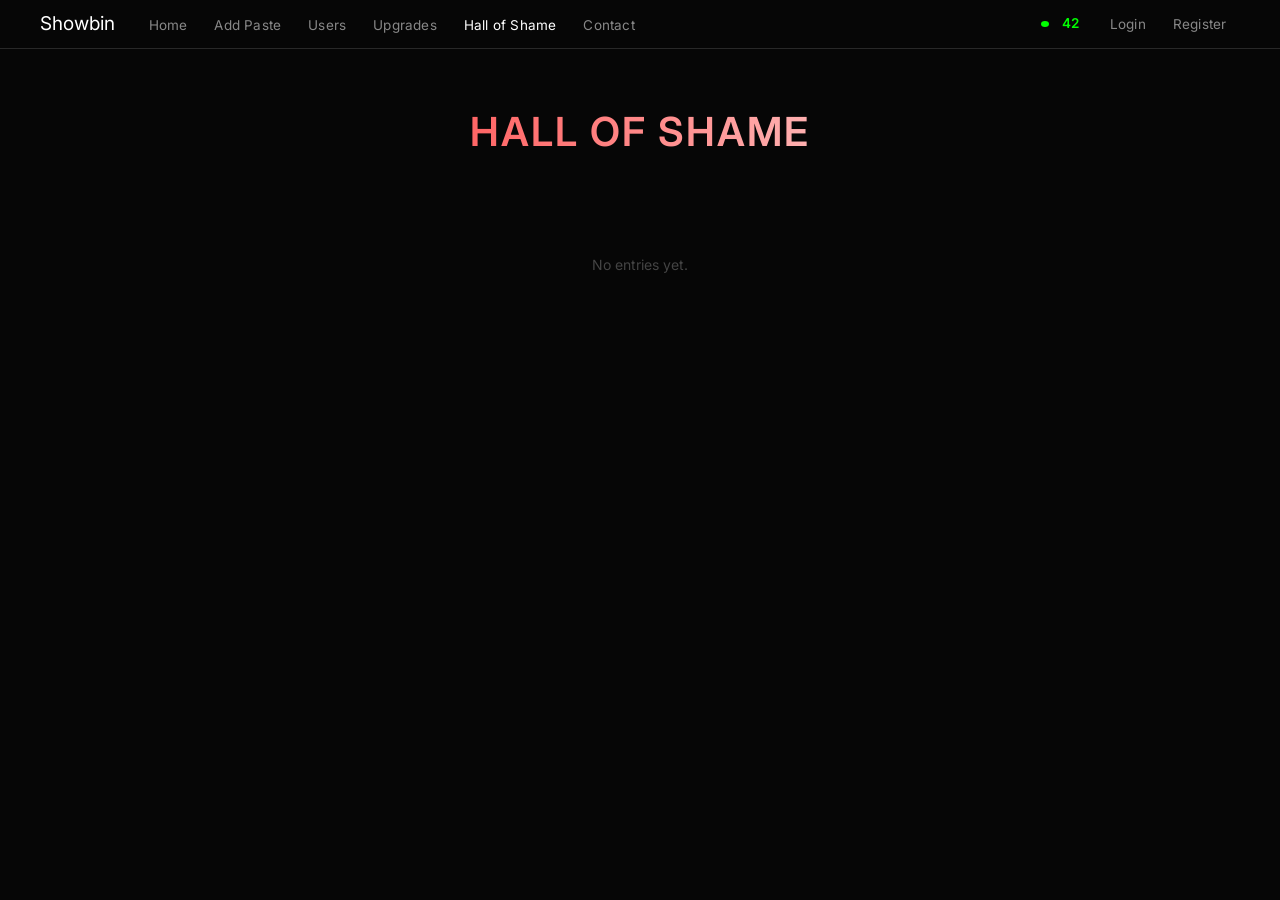
<file: hof.html>
<!DOCTYPE html>
<html><head>
    <meta charset="UTF-8">
    <meta name="viewport" content="width=device-width, initial-scale=1.0">
    <link rel="icon" href="data:,">
    <title>Hall of Shame | Showbin</title>
    <link href="https://fonts.googleapis.com/css2?family=Inter:wght@400;500;600&display=swap" rel="stylesheet">
    <link rel="stylesheet" href="all.min.css">
    <link rel="stylesheet" href="nav.css">
    <style>
        input { outline: none !important; box-shadow: none !important; }
        *:focus { outline: none !important; box-shadow: none !important; }
        ::-webkit-scrollbar { display: none; }
        html { -ms-overflow-style: none; scrollbar-width: none; }
        body { font-family: 'Inter', -apple-system, BlinkMacSystemFont, "Segoe UI", Roboto, Arial, sans-serif; }

        .hoa-wrapper {
            min-height: calc(100vh - 48px);
            background-color: #060606;
            overflow: hidden;
        }

        .container {
            max-width: 1000px;
            margin: 0 auto;
            padding: 2rem 1rem;
        }

        /* Chroma red/white animated gradient for title and names */
        @keyframes chroma-shame {
            0%   { background-position: 0% 50%; }
            50%  { background-position: 100% 50%; }
            100% { background-position: 0% 50%; }
        }
        .shame-chroma {
            background: linear-gradient(90deg, #ff2222, #ff8888, #ffffff, #ff4444, #ffaaaa, #ffffff, #ff2222);
            background-size: 300% 300%;
            -webkit-background-clip: text;
            -webkit-text-fill-color: transparent;
            background-clip: text;
            animation: chroma-shame 4s ease infinite;
        }

        .page-title {
            text-align: center;
            font-size: 2.5rem;
            font-weight: 600;
            margin-bottom: 2rem;
            text-transform: uppercase;
            letter-spacing: 2px;
            text-shadow: none;
        }

        .hoa-grid {
            display: grid;
            grid-template-columns: repeat(3, 1fr);
            gap: 0.75rem;
            padding: 0.5rem;
        }

        .hoa-card {
            background: #0E0E0E;
            border: 1px solid #2a2a2a;
            overflow: hidden;
            height: 100%;
            display: flex;
            flex-direction: column;
        }

        .hoa-image {
            width: 100%;
            height: 300px;
            overflow: hidden;
            border-bottom: 1px solid #2a2a2a;
            background: #0a0a0a;
            display: flex;
            justify-content: center;
            align-items: center;
        }

        .hoa-image img {
            max-width: 100%;
            max-height: 100%;
            object-fit: contain;
        }

        .hoa-content {
            padding: 0.5rem;
            flex-grow: 1;
            display: flex;
            flex-direction: column;
            align-items: center;
            text-align: center;
        }

        .hoa-name {
            font-size: 1.25rem;
            font-weight: 600;
            margin-bottom: 0.5rem;
            text-align: center;
            width: 100%;
        }

        .hoa-description {
            color: #b0b0b0;
            font-size: 0.85rem;
            line-height: 1.5;
            flex-grow: 1;
            max-height: calc(1.5rem * 6);
            overflow-y: auto;
            overflow-x: hidden;
            padding-right: 0.5rem;
            padding-left: 0.5rem;
            text-align: center;
            width: 100%;
            white-space: pre-line;
            word-wrap: break-word;
            word-break: break-word;
            scrollbar-width: thin;
        }
        .hoa-description::-webkit-scrollbar { display: block; width: 6px; }
        .hoa-description::-webkit-scrollbar-track { background: #111; }
        .hoa-description::-webkit-scrollbar-thumb { background-color: #333; }
        .hoa-description a { color: white; text-decoration: none; }
        .hoa-description a:hover { text-decoration: underline; }

        .empty-grid {
            text-align: center;
            color: #444;
            padding: 60px 0;
            font-size: 14px;
        }

        @media screen and (max-width: 768px) {
            .hoa-grid { grid-template-columns: 1fr; }
            .page-title { font-size: 1.8rem; }
        }
    </style>

    <nav>
        <div class="container" style="max-width:1200px;margin:0 auto;padding:0 22.5px;height:48px;display:flex;align-items:center;justify-content:space-between;">
            <div class="nav-brand"><a href="index.html">Showbin</a></div>
            <button class="navbar-toggler" type="button">☰</button>
            <div class="nav-wrapper">
                <ul class="nav-menu">
                    <li><a href="index.html">Home</a></li>
                    <li><a href="add.html">Add Paste</a></li>
                    <li><a href="users.html">Users</a></li>
                    <li><a href="upgrades.html">Upgrades</a></li>
                    <li class="active"><a href="hof.html">Hall of Shame</a></li>
                    <li><a href="#" onclick="openContact(event)">Contact</a></li>
                </ul>
                <style>
                    .online-count { display:flex; align-items:center; color:#00ff00; font-size:12px; }
                    .online-count::before { content:''; display:inline-block; width:6px; height:6px; background:#00ff00; border-radius:50%; margin-right:6px; animation:pulse 2s infinite; box-shadow:0 0 0 0 rgba(0,255,0,.7); }
                    @keyframes pulse { 0%{box-shadow:0 0 0 0 rgba(0,255,0,.7)} 70%{box-shadow:0 0 0 6px rgba(0,255,0,0)} 100%{box-shadow:0 0 0 0 rgba(0,255,0,0)} }
                    .online-count.mobile-only { display:none !important; }
                </style>
                <div class="online-count desktop-only" style="display:none;">0</div>
                <div class="nav-auth">
                    <li><a href="login.html">Login</a></li>
                    <li><a href="register.html">Register</a></li>
                </div>
            </div>
        </div>
    </nav>
</head>
<body>

<!-- CONTACT MODAL -->
<div id="contactModal" style="display:none;position:fixed;inset:0;background:rgba(0,0,0,0.85);z-index:9999;align-items:center;justify-content:center;" onclick="if(event.target===this)closeContact()">
    <div style="background:#111;border:1px solid #282828;padding:32px 28px;max-width:360px;width:90%;text-align:center;position:relative;">
        <button onclick="closeContact()" style="position:absolute;top:10px;right:14px;background:none;border:none;color:#666;font-size:22px;cursor:pointer;line-height:1;">×</button>
        <h2 style="font-size:17px;font-weight:600;color:#fff;margin-bottom:8px;">Contact Support</h2>
        <p style="font-size:13px;color:#888;margin-bottom:22px;line-height:1.6;">Reach us on Discord or Telegram for support, inquiries, or reports.</p>
        <div style="display:flex;flex-direction:column;gap:10px;">
            <a href="https://discord.gg/feTqVTrqAk" target="_blank" style="display:inline-flex;align-items:center;justify-content:center;gap:9px;background:#5865F2;color:#fff;padding:11px 22px;text-decoration:none;font-size:13.5px;font-weight:600;" onmouseover="this.style.background='#4752c4'" onmouseout="this.style.background='#5865F2'">
                <svg viewBox="0 0 24 24" fill="white" style="width:18px;height:18px;"><path d="M20.317 4.37a19.791 19.791 0 0 0-4.885-1.515.074.074 0 0 0-.079.037c-.21.375-.444.864-.608 1.25a18.27 18.27 0 0 0-5.487 0 12.64 12.64 0 0 0-.617-1.25.077.077 0 0 0-.079-.037A19.736 19.736 0 0 0 3.677 4.37a.07.07 0 0 0-.032.027C.533 9.046-.32 13.58.099 18.057c.002.022.015.043.03.056a19.9 19.9 0 0 0 5.993 3.03.078.078 0 0 0 .084-.028 13.93 13.93 0 0 0 1.226-1.994.076.076 0 0 0-.041-.106 13.175 13.175 0 0 1-1.872-.892.077.077 0 0 1-.008-.128 10.2 10.2 0 0 0 .372-.292.074.074 0 0 1 .077-.01c3.928 1.793 8.18 1.793 12.062 0a.074.074 0 0 1 .078.01c.12.098.246.198.373.292a.077.077 0 0 1-.006.127 12.299 12.299 0 0 1-1.873.892.077.077 0 0 0-.041.107c.36.698.772 1.362 1.225 1.993a.076.076 0 0 0 .084.028 19.839 19.839 0 0 0 6.002-3.03.077.077 0 0 0 .032-.054c.5-5.177-.838-9.674-3.549-13.66a.061.061 0 0 0-.031-.03zM8.02 15.33c-1.183 0-2.157-1.085-2.157-2.419 0-1.333.956-2.419 2.157-2.419 1.21 0 2.176 1.096 2.157 2.42 0 1.333-.956 2.418-2.157 2.418zm7.975 0c-1.183 0-2.157-1.085-2.157-2.419 0-1.333.955-2.419 2.157-2.419 1.21 0 2.176 1.096 2.157 2.42 0 1.333-.946 2.418-2.157 2.418z"/></svg>
                Discord
            </a>
            <a href="https://t.me/xd9_aep" target="_blank" style="display:inline-flex;align-items:center;justify-content:center;gap:9px;background:#229ED9;color:#fff;padding:11px 22px;text-decoration:none;font-size:13.5px;font-weight:600;" onmouseover="this.style.background='#1a8abf'" onmouseout="this.style.background='#229ED9'">
                <svg viewBox="0 0 24 24" fill="white" style="width:18px;height:18px;"><path d="M12 0C5.373 0 0 5.373 0 12s5.373 12 12 12 12-5.373 12-12S18.627 0 12 0zm5.894 8.221-1.97 9.28c-.145.658-.537.818-1.084.508l-3-2.21-1.447 1.394c-.16.16-.295.295-.605.295l.213-3.053 5.56-5.023c.242-.213-.054-.333-.373-.12L7.19 13.67l-2.965-.924c-.643-.204-.657-.643.136-.953l11.57-4.461c.537-.194 1.006.131.963.889z"/></svg>
                Telegram
            </a>
        </div>
    </div>
</div>

<div class="hoa-wrapper">
    <div class="container">
        <h1 class="page-title shame-chroma">Hall of Shame</h1>
        <div class="hoa-grid" id="hoaGrid">
            <div class="empty-grid" style="grid-column:1/-1;">No entries yet.</div>
        </div>

<script>
    document.querySelector('.navbar-toggler').addEventListener('click', () => document.querySelector('.nav-wrapper').classList.toggle('show'));
    document.querySelectorAll('.online-count').forEach(el => { el.textContent='42'; el.style.display='flex'; el.classList.add('connected'); });
    function openContact(e){e.preventDefault();document.getElementById('contactModal').style.display='flex';}
    function closeContact(){document.getElementById('contactModal').style.display='none';}

    function loadHof(){
        const entries=JSON.parse(localStorage.getItem('sb_hof')||'[]');
        const grid=document.getElementById('hoaGrid');
        if(!entries.length){grid.innerHTML='<div class="empty-grid" style="grid-column:1/-1;">No entries yet.</div>';return;}
        grid.innerHTML=entries.map(e=>`
            <div class="hoa-card">
                ${e.img?`<div class="hoa-image"><img src="${e.img}" alt="${e.title}" onerror="this.parentElement.style.display='none'"></div>`:''}
                <div class="hoa-content">
                    <h2 class="hoa-name shame-chroma">${e.title}</h2>
                    <div class="hoa-description">${e.desc.replace(/\n/g,'<br>')}${e.url?`<br><a href="${e.url}" target="_blank" style="color:#2A9FD6;">paste</a>`:''}</div>
                </div>
            </div>
        `).join('');
    }
    loadHof();
</script>
</body></html>
</file>
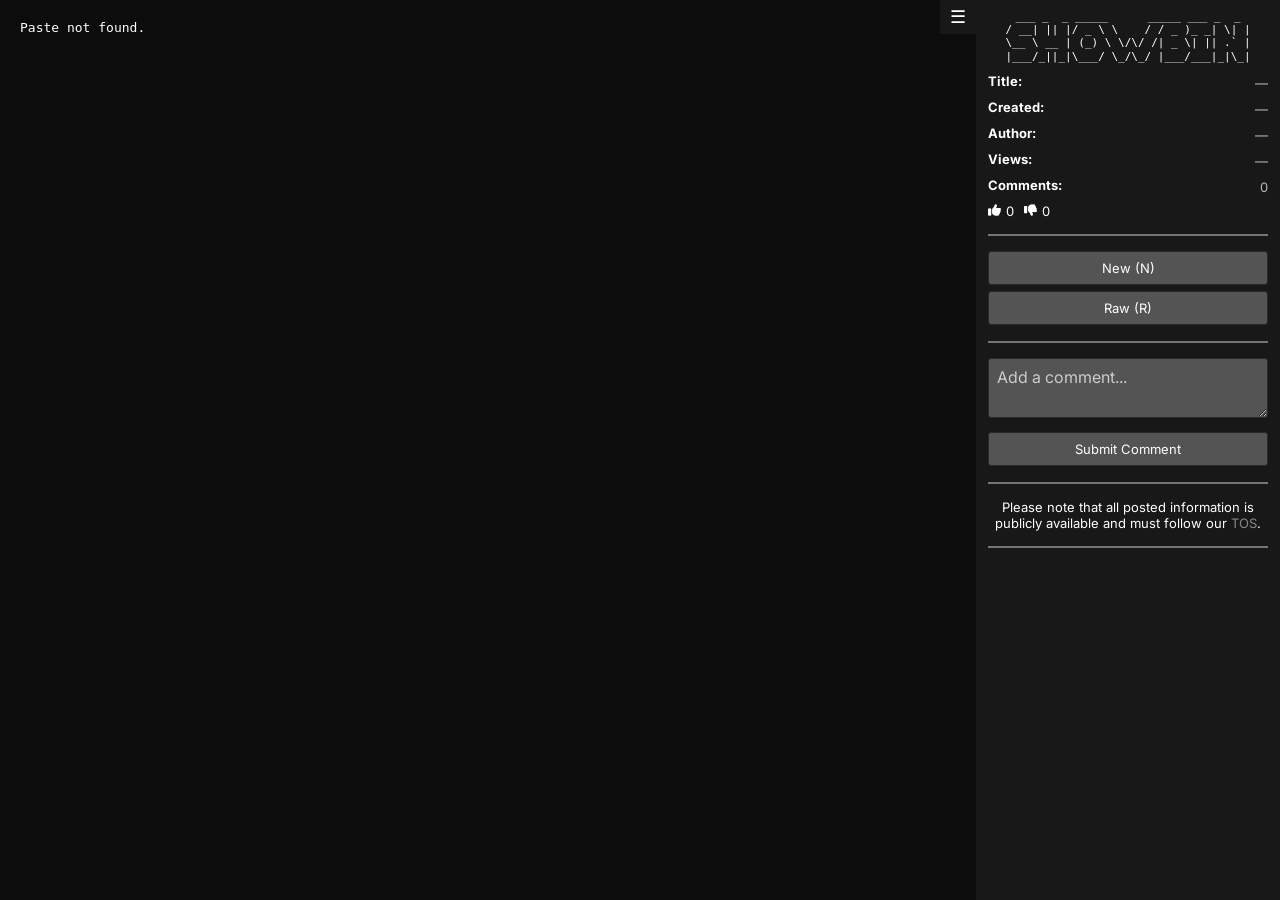
<file: paste.html>
<!DOCTYPE html>
<html><head>
    <meta charset="UTF-8">
    <meta name="viewport" content="width=device-width, initial-scale=1.0">
    <link rel="icon" href="data:,">
    <title>Paste | Showbin</title>
    <link href="https://fonts.googleapis.com/css2?family=Inter:wght@400;500;600&display=swap" rel="stylesheet">
    <link rel="stylesheet" href="all.min.css">
    <link rel="stylesheet" href="nav.css">
    <style>
        input { outline: none !important; box-shadow: none !important; }
        *:focus { outline: none !important; box-shadow: none !important; }
        input, textarea, select { font-size: 16px !important; }
        ::-webkit-scrollbar { display: none; }
        html { -ms-overflow-style: none; scrollbar-width: none; }
        body {
            font-family: 'Inter', -apple-system, BlinkMacSystemFont, "Segoe UI", Roboto, Arial, sans-serif;
            margin: 0; padding: 0; min-height: 100vh; display: flex; flex-direction: column;
        }

        .paste-container { display: flex; flex: 1; }

        .content-area {
            flex: 1;
            background: #0C0C0C;
            position: relative;
            padding-bottom: 10px;
            min-height: fit-content;
        }
        .content-area pre {
            width: 100%;
            background: transparent;
            border: none;
            color: #fff;
            font-family: monospace;
            font-size: 13px;
            padding: 10px 20px;
            margin: 0;
            margin-top: 10px;
            white-space: pre-wrap;
            word-break: break-word;
            tab-size: 4;
            -moz-tab-size: 4;
            box-sizing: border-box;
        }
        .content-area pre a { color: inherit; text-decoration: none; }
        .content-area pre a:hover { text-decoration: underline; }

        @media screen and (max-width: 768px) {
            .content-area pre { padding: 10px; font-size: 12px; }
        }

        .sidebar {
            width: 280px;
            background: #181818;
            padding: 10px 12px;
            position: fixed;
            right: 0; top: 0; bottom: 0;
            transition: transform 0.3s ease;
            text-align: center;
            overflow-y: auto;
            overflow-x: hidden;
        }
        .sidebar.hidden { transform: translateX(100%); }
        .toggle-sidebar {
            position: fixed;
            right: 304px; top: 0;
            background: #181818;
            border: none; color: #fff;
            cursor: pointer; font-size: 18px;
            z-index: 1000; padding: 6px 10px;
            border-radius: 0;
            transition: right 0.3s ease;
        }
        .toggle-sidebar:hover { background: #222; }

        a { text-decoration: none; }
        a:hover { text-decoration: underline; }

        .ascii-art {
            color: #fff; font-family: monospace; white-space: pre;
            font-size: 11px; line-height: 1.2; margin-bottom: 10px;
            margin-top: 0; text-align: center;
        }

        .info-group { margin-bottom: 15px; text-align: center; }
        .info-group label {
            display: block; color: #fff; margin-bottom: 5px;
            font-size: 13px; text-align: left; font-weight: bold;
        }
        .info-group .value { color: #bababa; font-size: 13px; text-align: right; }
        .info-row {
            display: flex; justify-content: space-between;
            align-items: center; margin-bottom: 5px;
        }

        .button {
            width: 100%; background: #545454; border: 1px solid #282828;
            color: #fff; padding: 8px 0; cursor: pointer;
            font-size: 13px; border-radius: 3px; margin-bottom: 1px;
            transition: all 0.2s; font-family: inherit;
        }
        .button:hover { background: #666; }

        .reaction-buttons {
            display: flex; gap: 10px; margin: 5px 0; justify-content: flex-start;
        }
        .reaction-button {
            background: none; border: none; color: #fff;
            cursor: pointer; font-size: 13px; padding: 0;
            display: flex; align-items: center; gap: 5px; font-family: inherit;
        }
        .reaction-button:hover { color: #ccc; }

        .separator { border-top: 2px solid #747474; margin: 15px 0; }

        .comment-input-section { margin-top: 15px; margin-bottom: 15px; }
        .comment-input {
            width: 100%; background: #545454; border: 1px solid #282828;
            color: #fff; padding: 8px; font-size: 13px; border-radius: 3px;
            margin-bottom: 10px; resize: vertical; min-height: 60px;
            font-family: inherit; box-sizing: border-box;
        }
        .comment-input::placeholder { color: #ccc; }
        .comment-input:focus { border-color: #666; }

        .tos-note { color: #fff; font-size: 13px; margin-top: 15px; text-align: center; }
        .tos-note a { color: #888; text-decoration: none; }
        .tos-note a:hover { text-decoration: underline; }

        .sidebar a { color: #888; text-decoration: none; }
        .sidebar a:hover { text-decoration: underline; }

        .comments-section { text-align: left; margin-top: 15px; }
        .comment {
            margin-bottom: 10px; text-align: left; color: #fff;
            font-size: 13px; padding-bottom: 10px; border-bottom: 2px solid #808080;
        }
        .comment-meta {
            color: #888; margin-bottom: 3px; font-size: 13px;
            display: flex; justify-content: space-between; align-items: center;
        }
        .comment-content { color: #fff; font-size: 13px; overflow-wrap: break-word; word-break: break-word; }

        .error-message { color: #ff0000; margin: 10px 0; font-size: 13px; text-align: center; }
    </style>
</head>
<body>

<div class="paste-container">
    <!-- LEFT: paste content -->
    <div class="content-area">
        <pre id="pasteContent">Loading...</pre>
    </div>

    <button class="toggle-sidebar">☰</button>

    <!-- RIGHT: sidebar -->
    <div class="sidebar">
        <a href="index.html" style="text-decoration:none;">
            <div class="ascii-art"> ___ _  _ _____      _____ ___ _  _ 
/ __| || |/ _ \ \    / / _ )_ _| \| |
\__ \ __ | (_) \ \/\/ /| _ \| || .` |
|___/_||_|\___/ \_/\_/ |___/___|_|\_|</div>
        </a>

        <div class="info-group">
            <div class="info-row">
                <label>Title:</label>
                <span class="value" id="sideTitle">—</span>
            </div>
            <div class="info-row">
                <label>Created:</label>
                <span class="value" id="sideCreated">—</span>
            </div>
            <div class="info-row">
                <label>Author:</label>
                <span class="value" id="sideAuthor">—</span>
            </div>
            <div class="info-row">
                <label>Views:</label>
                <span class="value" id="sideViews">—</span>
            </div>
            <div class="info-row">
                <label>Comments:</label>
                <span class="value" id="sideComments">0</span>
            </div>
            <div class="reaction-buttons">
                <button class="reaction-button" id="likeBtn"><i class="fas fa-thumbs-up"></i> 0</button>
                <button class="reaction-button" id="dislikeBtn"><i class="fas fa-thumbs-down"></i> 0</button>
            </div>
        </div>

        <div class="separator"></div>

        <button class="button" onclick="window.location.href='add.html'">New (N)</button>
        <div style="height:5px;"></div>
        <button class="button" id="rawBtn">Raw (R)</button>

        <div class="separator"></div>

        <div class="comment-input-section">
            <div id="comment-error" class="error-message" style="display:none;"></div>
            <textarea class="comment-input" id="commentInput" placeholder="Add a comment..."></textarea>
            <button class="button" onclick="submitComment()">Submit Comment</button>
        </div>

        <div class="separator"></div>

        <div class="comments-section">
            <div id="commentsContainer"></div>
        </div>

        <div class="tos-note">
            Please note that all posted information is publicly available and must follow our <a href="tos.html">TOS</a>.
        </div>
        <div class="separator"></div>
    </div>
</div>

<script src="showbin.js"></script>
<script>
    const params = new URLSearchParams(location.search);
    const pasteId = params.get('id');

    function escHtmlLocal(s) {
        return String(s).replace(/&/g,'&amp;').replace(/</g,'&lt;').replace(/>/g,'&gt;');
    }

    function makeLinksClickable(pre) {
        const html = pre.innerHTML;
        pre.innerHTML = html.replace(/(https?:\/\/[^\s<]+)/g, url => `<a href="${url}" target="_blank" rel="noopener">${url}</a>`);
    }

    function loadPaste() {
        if (!pasteId) {
            document.getElementById('pasteContent').textContent = 'Paste not found.';
            return;
        }
        const p = getPasteById(pasteId);
        if (!p) {
            document.getElementById('pasteContent').textContent = 'Paste not found.';
            return;
        }

        incViews(pasteId);

        document.title = p.title + ' | Showbin';

        // Content
        const pre = document.getElementById('pasteContent');
        pre.textContent = p.content;
        makeLinksClickable(pre);

        // Sidebar info
        document.getElementById('sideTitle').textContent = p.title;
        document.getElementById('sideCreated').textContent = p.created_at;
        document.getElementById('sideAuthor').textContent = p.author || 'Anonymous';
        if (p.author) {
            document.getElementById('sideAuthor').innerHTML = `<span style="color:#2A9FD6">${escHtmlLocal(p.author)}</span>`;
        }
        document.getElementById('sideViews').textContent = p.views + 1;

        // Load comments
        const comments = JSON.parse(localStorage.getItem('sb_comments_' + pasteId) || '[]');
        document.getElementById('sideComments').textContent = comments.length;
        renderComments(comments);

        // Raw button
        document.getElementById('rawBtn').onclick = function() {
            const w = window.open('', '_blank');
            w.document.write('<pre style="background:#000;color:#fff;padding:20px;margin:0;font-family:monospace;font-size:13px;white-space:pre-wrap;word-break:break-word;">' + escHtmlLocal(p.content) + '</pre>');
            w.document.close();
        };

        // Reactions
        const reactions = JSON.parse(localStorage.getItem('sb_reactions_' + pasteId) || '{"likes":0,"dislikes":0}');
        document.getElementById('likeBtn').innerHTML = `<i class="fas fa-thumbs-up"></i> ${reactions.likes}`;
        document.getElementById('dislikeBtn').innerHTML = `<i class="fas fa-thumbs-down"></i> ${reactions.dislikes}`;

        document.getElementById('likeBtn').onclick = () => addReaction('like');
        document.getElementById('dislikeBtn').onclick = () => addReaction('dislike');
    }

    function addReaction(type) {
        const reactions = JSON.parse(localStorage.getItem('sb_reactions_' + pasteId) || '{"likes":0,"dislikes":0}');
        const userReacted = localStorage.getItem('sb_reacted_' + pasteId);
        if (userReacted === type) {
            reactions[type === 'like' ? 'likes' : 'dislikes']--;
            localStorage.removeItem('sb_reacted_' + pasteId);
        } else {
            if (userReacted) reactions[userReacted === 'like' ? 'likes' : 'dislikes']--;
            reactions[type === 'like' ? 'likes' : 'dislikes']++;
            localStorage.setItem('sb_reacted_' + pasteId, type);
        }
        reactions.likes = Math.max(0, reactions.likes);
        reactions.dislikes = Math.max(0, reactions.dislikes);
        localStorage.setItem('sb_reactions_' + pasteId, JSON.stringify(reactions));
        document.getElementById('likeBtn').innerHTML = `<i class="fas fa-thumbs-up"></i> ${reactions.likes}`;
        document.getElementById('dislikeBtn').innerHTML = `<i class="fas fa-thumbs-down"></i> ${reactions.dislikes}`;
    }

    function renderComments(comments) {
        const container = document.getElementById('commentsContainer');
        if (!comments.length) { container.innerHTML = ''; return; }
        container.innerHTML = comments.slice().reverse().map(c => `
            <div class="comment">
                <div class="comment-meta">
                    <span style="color:#fff">${escHtmlLocal(c.author || 'Anonymous')}</span>
                    <span style="color:#666;font-size:12px;">${c.date}</span>
                </div>
                <div class="comment-content">${escHtmlLocal(c.content)}</div>
            </div>
        `).join('');
    }

    function submitComment() {
        const input = document.getElementById('commentInput');
        const err = document.getElementById('comment-error');
        const content = input.value.trim();
        err.style.display = 'none';

        if (!content) { err.textContent = 'Please enter a comment.'; err.style.display = 'block'; return; }

        const months = ['Jan','Feb','Mar','Apr','May','Jun','Jul','Aug','Sep','Oct','Nov','Dec'];
        const now = new Date();
        const dateStr = `${months[now.getMonth()]} ${now.getDate()}, ${now.getFullYear()}`;

        let user = null;
        try { user = JSON.parse(localStorage.getItem('sb_user')); } catch {}

        const comments = JSON.parse(localStorage.getItem('sb_comments_' + pasteId) || '[]');
        comments.push({ content, author: user ? user.username : null, date: dateStr });
        localStorage.setItem('sb_comments_' + pasteId, JSON.stringify(comments));

        document.getElementById('sideComments').textContent = comments.length;
        renderComments(comments);
        input.value = '';
    }

    // Sidebar toggle
    const toggleBtn = document.querySelector('.toggle-sidebar');
    const sidebar = document.querySelector('.sidebar');
    toggleBtn.addEventListener('click', function() {
        sidebar.classList.toggle('hidden');
        toggleBtn.style.right = sidebar.classList.contains('hidden') ? '0' : '304px';
    });

    // Keyboard shortcuts
    document.addEventListener('keydown', function(e) {
        if (e.target.tagName === 'TEXTAREA' || e.target.tagName === 'INPUT') return;
        if (e.key === 'n' || e.key === 'N') window.location.href = 'add.html';
        if (e.key === 'r' || e.key === 'R') document.getElementById('rawBtn')?.click();
    });

    loadPaste();
</script>
<!-- CONTACT MODAL -->
<div id="contactModal" style="display:none;position:fixed;inset:0;background:rgba(0,0,0,0.85);z-index:9999;align-items:center;justify-content:center;" onclick="if(event.target===this)closeContact()">
    <div style="background:#111;border:1px solid #282828;padding:32px 28px;max-width:360px;width:90%;text-align:center;position:relative;">
        <button onclick="closeContact()" style="position:absolute;top:10px;right:14px;background:none;border:none;color:#666;font-size:22px;cursor:pointer;line-height:1;">×</button>
        <h2 style="font-size:17px;font-weight:600;color:#fff;margin-bottom:8px;">Contact Support</h2>
        <p style="font-size:13px;color:#888;margin-bottom:22px;line-height:1.6;">Reach us on Discord or Telegram for support, inquiries, or reports.</p>
        <div style="display:flex;flex-direction:column;gap:10px;">
            <a href="https://discord.gg/feTqVTrqAk" target="_blank" style="display:inline-flex;align-items:center;justify-content:center;gap:9px;background:#5865F2;color:#fff;padding:11px 22px;text-decoration:none;font-size:13.5px;font-weight:600;" onmouseover="this.style.background='#4752c4'" onmouseout="this.style.background='#5865F2'"><svg viewBox="0 0 24 24" fill="white" style="width:18px;height:18px;flex-shrink:0;"><path d="M20.317 4.37a19.791 19.791 0 0 0-4.885-1.515.074.074 0 0 0-.079.037c-.21.375-.444.864-.608 1.25a18.27 18.27 0 0 0-5.487 0 12.64 12.64 0 0 0-.617-1.25.077.077 0 0 0-.079-.037A19.736 19.736 0 0 0 3.677 4.37a.07.07 0 0 0-.032.027C.533 9.046-.32 13.58.099 18.057c.002.022.015.043.03.056a19.9 19.9 0 0 0 5.993 3.03.078.078 0 0 0 .084-.028 13.93 13.93 0 0 0 1.226-1.994.076.076 0 0 0-.041-.106 13.175 13.175 0 0 1-1.872-.892.077.077 0 0 1-.008-.128 10.2 10.2 0 0 0 .372-.292.074.074 0 0 1 .077-.01c3.928 1.793 8.18 1.793 12.062 0a.074.074 0 0 1 .078.01c.12.098.246.198.373.292a.077.077 0 0 1-.006.127 12.299 12.299 0 0 1-1.873.892.077.077 0 0 0-.041.107c.36.698.772 1.362 1.225 1.993a.076.076 0 0 0 .084.028 19.839 19.839 0 0 0 6.002-3.03.077.077 0 0 0 .032-.054c.5-5.177-.838-9.674-3.549-13.66a.061.061 0 0 0-.031-.03zM8.02 15.33c-1.183 0-2.157-1.085-2.157-2.419 0-1.333.956-2.419 2.157-2.419 1.21 0 2.176 1.096 2.157 2.42 0 1.333-.956 2.418-2.157 2.418zm7.975 0c-1.183 0-2.157-1.085-2.157-2.419 0-1.333.955-2.419 2.157-2.419 1.21 0 2.176 1.096 2.157 2.42 0 1.333-.946 2.418-2.157 2.418z"/></svg>Discord</a>
            <a href="https://t.me/xd9_aep" target="_blank" style="display:inline-flex;align-items:center;justify-content:center;gap:9px;background:#229ED9;color:#fff;padding:11px 22px;text-decoration:none;font-size:13.5px;font-weight:600;" onmouseover="this.style.background='#1a8abf'" onmouseout="this.style.background='#229ED9'"><svg viewBox="0 0 24 24" fill="white" style="width:18px;height:18px;flex-shrink:0;"><path d="M12 0C5.373 0 0 5.373 0 12s5.373 12 12 12 12-5.373 12-12S18.627 0 12 0zm5.894 8.221-1.97 9.28c-.145.658-.537.818-1.084.508l-3-2.21-1.447 1.394c-.16.16-.295.295-.605.295l.213-3.053 5.56-5.023c.242-.213-.054-.333-.373-.12L7.19 13.67l-2.965-.924c-.643-.204-.657-.643.136-.953l11.57-4.461c.537-.194 1.006.131.963.889z"/></svg>Telegram</a>
        </div>
    </div>
</div>
<script>function openContact(e){e.preventDefault();document.getElementById("contactModal").style.display="flex";}
    function closeContact(){document.getElementById("contactModal").style.display="none";}</script>
</body>
</html>
</file>
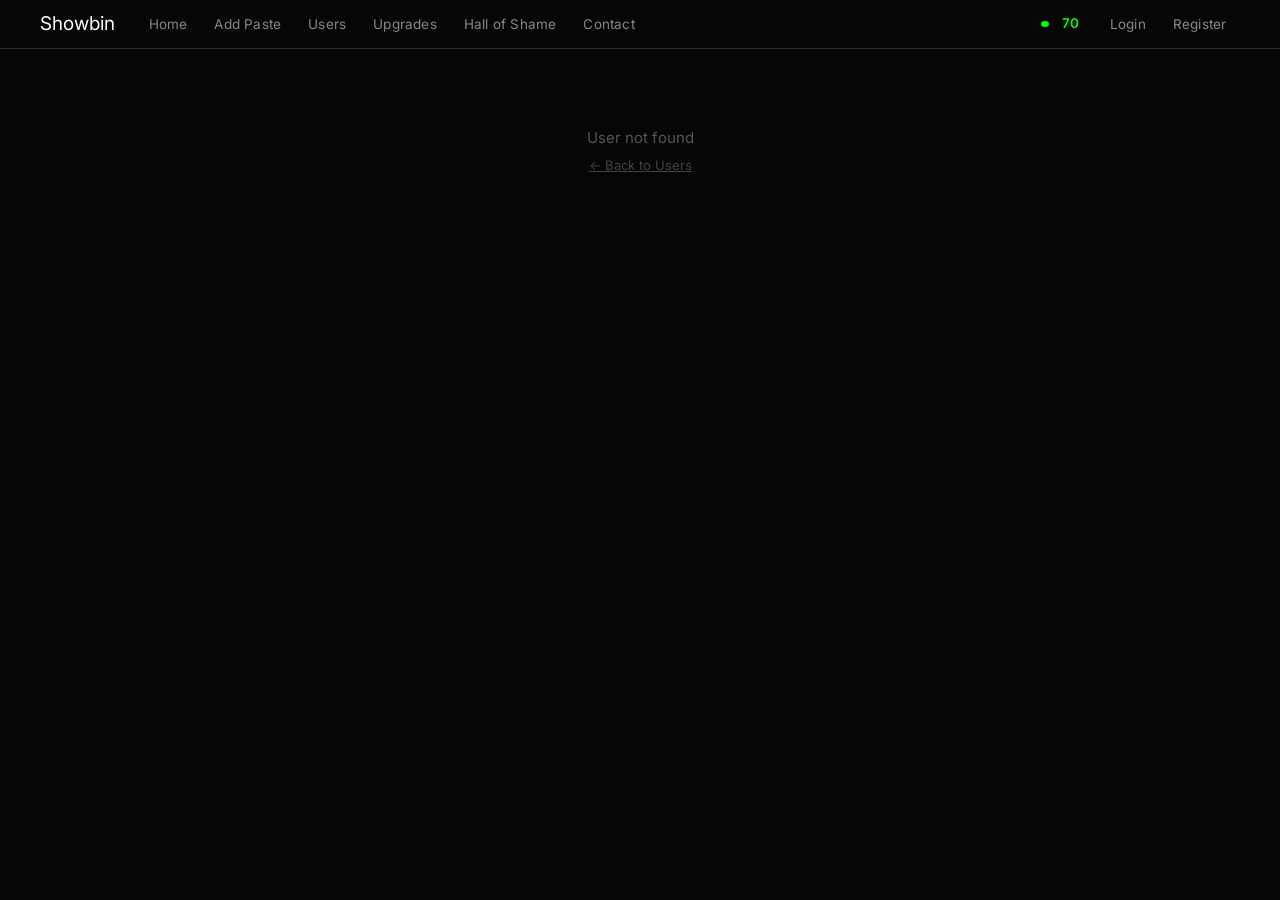
<file: profile.html>
<!DOCTYPE html>
<html lang="en">
<head>
    <meta charset="UTF-8">
    <meta name="viewport" content="width=device-width, initial-scale=1.0">
    <link rel="icon" href="data:,">
    <title>Profile | Showbin</title>
    <link href="https://fonts.googleapis.com/css2?family=Inter:wght@400;500;600&display=swap" rel="stylesheet">
    <link rel="stylesheet" href="all.min.css">
    <link rel="stylesheet" href="nav.css">
    <style>
        input,*:focus{outline:none!important;box-shadow:none!important}
        ::-webkit-scrollbar{display:none}
        html{-ms-overflow-style:none;scrollbar-width:none}
        body{font-family:'Inter',-apple-system,BlinkMacSystemFont,"Segoe UI",Roboto,Arial,sans-serif;font-size:13.5px;}
        @keyframes chromaAnim{0%{background-position:0% 50%}50%{background-position:100% 50%}100%{background-position:0% 50%}}

        .profile-wrap{max-width:800px;margin:0 auto;padding:30px 20px;}

        /* ── BANNER + HEADER combined block ── */
        .profile-top{background:#0e0e0e;border:1px solid #1c1c1c;margin-bottom:10px;}
        .profile-banner{width:100%;height:120px;overflow:hidden;background:#0a0a0a;}
        .profile-banner img{width:100%;height:100%;object-fit:cover;}

        .profile-header{
            padding:0 20px 16px;
            display:flex;align-items:flex-end;justify-content:space-between;gap:12px;flex-wrap:wrap;
        }
        .profile-header-left{display:flex;align-items:flex-end;gap:14px;}

        .profile-avatar{
            width:72px;height:72px;
            border:2px solid #282828;background:#181818;
            flex-shrink:0;margin-top:-36px;
            display:flex;align-items:center;justify-content:center;
            color:#444;font-size:26px;font-weight:600;overflow:hidden;
        }
        .profile-avatar img{width:100%;height:100%;object-fit:cover;}

        .profile-name-block{padding-bottom:2px;}
        .profile-username{font-size:18px;font-weight:600;color:#fff;display:flex;align-items:center;gap:8px;flex-wrap:wrap;}
        .profile-bio{font-size:12.5px;color:#888;margin-top:4px;}
        .profile-follow-counts{font-size:12.5px;color:#aaa;margin-top:5px;display:flex;gap:16px;}
        .profile-follow-counts strong{color:#fff;}

        .profile-follow-btn{
            background:#282828;border:1px solid #383838;color:#fff;
            padding:7px 18px;cursor:pointer;font-size:13px;font-family:'Inter',sans-serif;
            align-self:center;white-space:nowrap;margin-bottom:2px;transition:background .15s;
        }
        .profile-follow-btn:hover{background:#333;}
        .profile-follow-btn.following{background:#1a1a1a;color:#666;border-color:#282828;}

        /* ── INFO ── */
        .info-card{background:#0e0e0e;border:1px solid #1c1c1c;margin-bottom:10px;}
        .card-header{padding:10px 14px;border-bottom:1px solid #1c1c1c;font-size:10.5px;color:#555;text-transform:uppercase;letter-spacing:.6px;font-weight:600;}
        .info-row{display:flex;justify-content:space-between;align-items:center;padding:9px 14px;border-bottom:1px solid #111;font-size:13px;}
        .info-row:last-child{border-bottom:none;}
        .info-label{color:#555;}
        .info-val{color:#aaa;}
        .warn-badge{background:#4a1a00;color:#ff8844;font-size:11px;padding:2px 7px;}

        /* ── PASTES ── */
        .pastes-card{background:#0e0e0e;border:1px solid #1c1c1c;margin-bottom:10px;}
        .pastes-table{width:100%;border-collapse:collapse;font-size:13px;}
        .pastes-table th{
            padding:9px 14px;text-align:left;border-bottom:1px solid #1c1c1c;
            color:#555;font-size:11px;text-transform:uppercase;letter-spacing:.4px;font-weight:600;
        }
        .pastes-table th:not(:first-child){text-align:center;}
        .pastes-table td{padding:9px 14px;border-bottom:1px solid #111;color:#aaa;}
        .pastes-table td:not(:first-child){text-align:center;color:#666;}
        .pastes-table tr:last-child td{border-bottom:none;}
        .pastes-table tr:nth-child(even){background:#0a0a0a;}
        .pastes-table a{color:#fff;text-decoration:none;}
        .pastes-table a:hover{text-decoration:underline;}

        .pastes-footer{
            padding:9px 14px;font-size:12.5px;color:#444;
            display:flex;justify-content:space-between;align-items:center;
            border-top:1px solid #111;
        }
        .footer-btn{
            background:#282828;border:1px solid #383838;color:#fff;
            padding:5px 14px;cursor:pointer;font-size:12.5px;
            font-family:'Inter',sans-serif;transition:background .15s;
        }
        .footer-btn:hover{background:#333;}

        .no-content{padding:20px 14px;color:#333;font-size:13px;text-align:center;}

        /* ── COMMENTS ── */
        .comments-card{background:#0e0e0e;border:1px solid #1c1c1c;margin-bottom:10px;}
        .comments-card-header{
            padding:10px 14px;border-bottom:1px solid #1c1c1c;
            display:flex;justify-content:space-between;align-items:center;
            font-size:10.5px;color:#555;text-transform:uppercase;letter-spacing:.5px;font-weight:600;
        }
        .comments-card-header .right{display:flex;align-items:center;gap:10px;}
        .comments-card-header .cnt{color:#777;font-size:12px;font-weight:400;text-transform:none;letter-spacing:0;}
        .comments-add-btn{
            background:#282828;border:1px solid #383838;color:#fff;
            padding:4px 13px;cursor:pointer;font-size:12px;
            font-family:'Inter',sans-serif;transition:background .15s;
        }
        .comments-add-btn:hover{background:#333;}

        .comment-item{padding:11px 14px;border-bottom:1px solid #111;}
        .comment-item:last-child{border-bottom:none;}
        .comment-meta{display:flex;align-items:center;gap:8px;margin-bottom:5px;}
        .comment-author{font-size:13px;font-weight:600;color:#fff;}
        .comment-date{font-size:11px;color:#333;margin-left:auto;}
        .comment-del{font-size:11px;color:#222;cursor:pointer;margin-left:6px;}
        .comment-del:hover{color:#ff4444;}
        .comment-text{font-size:13px;color:#888;line-height:1.6;word-break:break-word;}

        .comment-input-wrap{padding:12px 14px;border-top:1px solid #1c1c1c;}
        .comment-input-wrap textarea{
            width:100%;background:#181818;border:1px solid #282828;color:#fff;
            padding:9px 10px;font-size:13px;resize:none;min-height:60px;
            font-family:'Inter',sans-serif;box-sizing:border-box;
        }
        .comment-input-wrap textarea:focus{border-color:#383838;}
        .comment-input-wrap textarea::placeholder{color:#444;}
        .comment-submit{
            margin-top:8px;background:#282828;border:1px solid #383838;color:#fff;
            padding:7px 18px;cursor:pointer;font-size:13px;
            font-family:'Inter',sans-serif;transition:background .15s;
        }
        .comment-submit:hover{background:#333;}
        .login-prompt{padding:10px 14px;font-size:12.5px;color:#444;border-top:1px solid #1c1c1c;}
        .login-prompt a{color:#666;text-decoration:underline;}

        #notFound{display:none;text-align:center;padding:80px 20px;color:#444;font-size:15px;}

        @media(max-width:600px){
            .profile-banner{height:80px;}
            .profile-avatar{width:56px;height:56px;font-size:20px;margin-top:-28px;}
            .pastes-table th:nth-child(2),.pastes-table td:nth-child(2){display:none;}
        }
    </style>
</head>
<body>
<nav>
    <div class="container">
        <div class="nav-brand"><a href="index.html">Showbin</a></div>
        <button class="navbar-toggler" type="button">☰</button>
        <div class="nav-wrapper">
            <ul class="nav-menu">
                <li><a href="index.html">Home</a></li>
                <li><a href="add.html">Add Paste</a></li>
                <li><a href="users.html">Users</a></li>
                <li><a href="upgrades.html">Upgrades</a></li>
                <li><a href="hof.html">Hall of Shame</a></li>
                <li><a href="#" onclick="openContact(event)">Contact</a></li>
            </ul>
            <style>
                .online-count{display:flex;align-items:center;color:#00ff00;font-size:12px;}
                .online-count::before{content:'';display:inline-block;width:6px;height:6px;background:#00ff00;border-radius:50%;margin-right:6px;animation:pulse 2s infinite;box-shadow:0 0 0 0 rgba(0,255,0,.7);}
                @keyframes pulse{0%{box-shadow:0 0 0 0 rgba(0,255,0,.7)}70%{box-shadow:0 0 0 6px rgba(0,255,0,0)}100%{box-shadow:0 0 0 0 rgba(0,255,0,0)}}
            </style>
            <div class="online-count desktop-only" style="display:none;">0</div>
            <div class="nav-auth" id="navAuth">
                <li><a href="login.html">Login</a></li>
                <li><a href="register.html">Register</a></li>
            </div>
        </div>
    </div>
</nav>

<div id="contactModal" style="display:none;position:fixed;inset:0;background:rgba(0,0,0,0.85);z-index:9999;align-items:center;justify-content:center;" onclick="if(event.target===this)closeContact()">
    <div style="background:#111;border:1px solid #282828;padding:32px 28px;max-width:360px;width:90%;text-align:center;position:relative;">
        <button onclick="closeContact()" style="position:absolute;top:10px;right:14px;background:none;border:none;color:#666;font-size:22px;cursor:pointer;">×</button>
        <h2 style="font-size:17px;font-weight:600;color:#fff;margin-bottom:8px;">Contact Support</h2>
        <div style="display:flex;flex-direction:column;gap:10px;margin-top:16px;">
            <a href="https://discord.gg/feTqVTrqAk" target="_blank" style="display:inline-flex;align-items:center;justify-content:center;gap:9px;background:#5865F2;color:#fff;padding:11px 22px;text-decoration:none;font-size:13.5px;font-weight:600;">Discord</a>
            <a href="https://t.me/xd9_aep" target="_blank" style="display:inline-flex;align-items:center;justify-content:center;gap:9px;background:#229ED9;color:#fff;padding:11px 22px;text-decoration:none;font-size:13.5px;font-weight:600;">Telegram</a>
        </div>
    </div>
</div>

<div class="profile-wrap" id="profileWrap" style="display:none;">

    <!-- Banner + Header -->
    <div class="profile-top">
        <div class="profile-banner" id="bannerBox"></div>
        <div class="profile-header">
            <div class="profile-header-left">
                <div class="profile-avatar" id="avatarEl"></div>
                <div class="profile-name-block">
                    <div class="profile-username">
                        <span id="profileUsername"></span>
                        <span id="profileRankTag"></span>
                    </div>
                    <div class="profile-bio" id="profileBio" style="display:none;"></div>
                    <div class="profile-follow-counts" id="profileFollowCounts" style="display:none;">
                        <span><strong id="fcFollowing">0</strong> Following</span>
                        <span><strong id="fcFollowers">0</strong> Followers</span>
                    </div>
                </div>
            </div>
            <button class="profile-follow-btn" id="followBtn" style="display:none;" onclick="toggleFollow()">Follow</button>
        </div>
    </div>

    <!-- Info -->
    <div class="info-card">
        <div class="card-header">Info</div>
        <div class="info-row"><span class="info-label">UID</span><span class="info-val" id="infoUid"></span></div>
        <div class="info-row"><span class="info-label">Pastes</span><span class="info-val" id="infoPastes"></span></div>
        <div class="info-row"><span class="info-label">Likes</span><span class="info-val" id="infoLikes"></span></div>
        <div class="info-row"><span class="info-label">Created</span><span class="info-val" id="infoCreated"></span></div>
        <div class="info-row" id="infoWarnRow" style="display:none;"><span class="info-label">Warnings</span><span class="info-val"><span class="warn-badge" id="infoWarns">0</span></span></div>
        <div class="info-row"><span class="info-label">Rank</span><span class="info-val" id="infoRank"></span></div>
    </div>

    <!-- Pastes -->
    <div class="pastes-card">
        <div class="card-header">Pastes</div>
        <table class="pastes-table">
            <thead>
                <tr>
                    <th>Title</th>
                    <th>Comments</th>
                    <th>Views</th>
                    <th>Added</th>
                </tr>
            </thead>
            <tbody id="pastesTbody"></tbody>
        </table>
        <div class="pastes-footer" id="pastesFooter" style="display:none;">
            <span id="pastesShowing"></span>
            <button class="footer-btn" id="pastesNextBtn" style="display:none;" onclick="pastePageNext()">Next</button>
        </div>
    </div>

    <!-- Comments -->
    <div class="comments-card">
        <div class="comments-card-header">
            <span>Comments</span>
            <div class="right">
                <span class="cnt" id="commentCount">0</span>
                <button class="comments-add-btn" id="commentsAddBtn" style="display:none;" onclick="focusInput()">Add</button>
            </div>
        </div>
        <div id="commentsList"></div>
        <div id="commentsInput"></div>
    </div>
</div>

<div id="notFound">
    <div style="color:#555;margin-bottom:8px;">User not found</div>
    <a href="users.html" style="color:#444;font-size:13px;text-decoration:underline;">← Back to Users</a>
</div>

<script src="showbin.js"></script>
<script>
    function openContact(e){e.preventDefault();document.getElementById('contactModal').style.display='flex';}
    function closeContact(){document.getElementById('contactModal').style.display='none';}
    document.querySelector('.navbar-toggler').addEventListener('click',()=>document.querySelector('.nav-wrapper').classList.toggle('show'));

    const RANK_CSS={
        harmful:'background:linear-gradient(90deg,#ff4444,#ffaaaa,#fff,#ff4444);background-size:300%;-webkit-background-clip:text;-webkit-text-fill-color:transparent;background-clip:text;animation:chromaAnim 4s ease infinite;font-weight:700;',
        rich:'background:linear-gradient(90deg,#00cc44,#aaffaa,#fff,#00cc44);background-size:300%;-webkit-background-clip:text;-webkit-text-fill-color:transparent;background-clip:text;animation:chromaAnim 4s ease infinite;font-weight:700;',
        boss:'background:linear-gradient(90deg,#fff,#aaa,#333,#fff);background-size:300%;-webkit-background-clip:text;-webkit-text-fill-color:transparent;background-clip:text;animation:chromaAnim 4s ease infinite;font-weight:700;',
    };
    const RANK_LABEL={harmful:'Harmful',rich:'Rich',boss:'Boss'};

    function rankTagHTML(u){
        if(u.adminRankName) return `<span style="${u.adminRankStyle||'color:#fff;font-weight:600;'}">[${escHtml(u.adminRankName)}]</span>`;
        if(u.rank&&RANK_CSS[u.rank]) return `<span style="${RANK_CSS[u.rank]}">[${RANK_LABEL[u.rank]}]</span>`;
        return '';
    }

    let _un='', _pastes=[], _page=0;
    const PER_PAGE=5;

    function getPasteComments(id){
        try{return JSON.parse(localStorage.getItem('sb_comments_'+id)||'[]');}catch{return [];}
    }

    function renderPastes(){
        const tbody=document.getElementById('pastesTbody');
        const footer=document.getElementById('pastesFooter');
        const showing=document.getElementById('pastesShowing');
        const nextBtn=document.getElementById('pastesNextBtn');
        const total=_pastes.length;

        if(!total){
            tbody.innerHTML=`<tr><td colspan="4" class="no-content">No pastes yet.</td></tr>`;
            footer.style.display='none';
            return;
        }

        const visible=_pastes.slice(0,(_page+1)*PER_PAGE);
        tbody.innerHTML=visible.map(p=>{
            const cmts=getPasteComments(p.id).length;
            return `<tr>
                <td><a href="paste.html?id=${escHtml(p.id)}">${escHtml(p.title||'Untitled')}</a></td>
                <td>${cmts}</td>
                <td>${p.views||0}</td>
                <td>${p.created_at||''}</td>
            </tr>`;
        }).join('');

        footer.style.display='flex';
        showing.textContent=`Showing ${visible.length} out of ${total} paste${total!==1?'s':''}`;
        nextBtn.style.display=visible.length<total?'inline-block':'none';
    }

    function pastePageNext(){_page++;renderPastes();}

    function getProfileComments(un){
        try{return JSON.parse(localStorage.getItem('sb_pcomments_'+un)||'[]');}catch{return [];}
    }
    function saveProfileComments(un,arr){localStorage.setItem('sb_pcomments_'+un,JSON.stringify(arr));}

    function focusInput(){
        const t=document.getElementById('pcomment-input');
        if(t){t.focus();t.scrollIntoView({behavior:'smooth',block:'center'});}
    }

    function renderComments(un){
        const comments=getProfileComments(un);
        const users=JSON.parse(localStorage.getItem('sb_users')||'{}');
        let cur=null;try{cur=JSON.parse(localStorage.getItem('sb_user'));}catch{}
        const isAdmin=cur&&users[cur.username.toLowerCase()]?.isAdmin;

        document.getElementById('commentCount').textContent=comments.length;
        if(cur) document.getElementById('commentsAddBtn').style.display='inline-block';

        const listEl=document.getElementById('commentsList');
        if(!comments.length){
            listEl.innerHTML=`<div class="no-content">No comments yet.</div>`;
        } else {
            listEl.innerHTML=comments.slice().reverse().map((c,ri)=>{
                const i=comments.length-1-ri;
                const cu2=c.author?users[c.author.toLowerCase()]:null;
                const tag=cu2?rankTagHTML(cu2):'';
                const canDel=cur&&(cur.username.toLowerCase()===c.author?.toLowerCase()||isAdmin);
                return `<div class="comment-item">
                    <div class="comment-meta">
                        <span class="comment-author">${escHtml(c.author||'Anonymous')}</span>
                        ${tag?`<span style="font-size:10.5px">${tag}</span>`:''}
                        <span class="comment-date">${c.date||''}</span>
                        ${canDel?`<span class="comment-del" onclick="delComment(${i},'${un}')">✕</span>`:''}
                    </div>
                    <div class="comment-text">${escHtml(c.text)}</div>
                </div>`;
            }).join('');
        }

        const inputEl=document.getElementById('commentsInput');
        if(cur){
            inputEl.innerHTML=`<div class="comment-input-wrap">
                <textarea id="pcomment-input" placeholder="Write a comment..." maxlength="500"></textarea>
                <button class="comment-submit" onclick="submitComment('${un}')">Post Comment</button>
            </div>`;
        } else {
            inputEl.innerHTML=`<div class="login-prompt"><a href="login.html">Login</a> to leave a comment.</div>`;
        }
    }

    function submitComment(un){
        const t=document.getElementById('pcomment-input');
        const text=t.value.trim();
        if(!text) return;
        let cur=null;try{cur=JSON.parse(localStorage.getItem('sb_user'));}catch{}
        const now=new Date();
        const date=`${now.toLocaleDateString()} ${now.getHours().toString().padStart(2,'0')}:${now.getMinutes().toString().padStart(2,'0')}`;
        const comments=getProfileComments(un);
        comments.push({author:cur?cur.username:null,text,date});
        saveProfileComments(un,comments);
        t.value='';
        renderComments(un);
    }

    function delComment(index,un){
        const comments=getProfileComments(un);
        comments.splice(index,1);
        saveProfileComments(un,comments);
        renderComments(un);
    }

    function toggleFollow(){
        let cur=null;try{cur=JSON.parse(localStorage.getItem('sb_user'));}catch{}
        if(!cur) return location.href='login.html';
        const users=JSON.parse(localStorage.getItem('sb_users')||'{}');
        const cu=users[cur.username.toLowerCase()];
        if(!cu) return;
        const btn=document.getElementById('followBtn');
        const following=cu.following||[];
        const idx=following.indexOf(_un);
        if(idx===-1){following.push(_un);btn.textContent='Following';btn.classList.add('following');}
        else{following.splice(idx,1);btn.textContent='Follow';btn.classList.remove('following');}
        cu.following=following;
        users[cur.username.toLowerCase()]=cu;
        localStorage.setItem('sb_users',JSON.stringify(users));
    }

    function loadProfile(){
        const params=new URLSearchParams(location.search);
        const un=(params.get('u')||'').trim();
        if(!un){document.getElementById('notFound').style.display='block';return;}
        _un=un.toLowerCase();

        const users=JSON.parse(localStorage.getItem('sb_users')||'{}');
        const u=users[_un];
        if(!u){document.getElementById('notFound').style.display='block';return;}

        document.title=u.username+' | Showbin';
        document.getElementById('profileWrap').style.display='block';

        const uid=Object.keys(users).indexOf(_un)+1;
        _pastes=getPastes().filter(p=>p.author&&p.author.toLowerCase()===_un);
        const warns=(u.warnings||[]).length;
        const likes=u.likes||0;

        // Banner
        const bannerBox=document.getElementById('bannerBox');
        if(u.banner){bannerBox.innerHTML=`<img src="${u.banner}" onerror="this.parentElement.innerHTML=''">`;
        } else {bannerBox.style.background='#0a0a0a';}

        // Avatar
        const avEl=document.getElementById('avatarEl');
        if(u.pfp){avEl.innerHTML=`<img src="${u.pfp}" onerror="this.parentElement.textContent='${u.username[0].toUpperCase()}'">`;}
        else{avEl.textContent=u.username[0].toUpperCase();}

        // Username + rank
        document.getElementById('profileUsername').textContent=u.username;
        document.getElementById('profileRankTag').innerHTML=rankTagHTML(u);

        // Bio
        if(u.bio){const b=document.getElementById('profileBio');b.textContent=u.bio;b.style.display='block';}

        // Following/followers
        const following=(u.following||[]).length;
        const followers=(u.followers||[]).length;
        if(following>0||followers>0){
            document.getElementById('profileFollowCounts').style.display='flex';
            document.getElementById('fcFollowing').textContent=following;
            document.getElementById('fcFollowers').textContent=followers;
        }

        // Follow button
        let cur=null;try{cur=JSON.parse(localStorage.getItem('sb_user'));}catch{}
        if(cur&&cur.username.toLowerCase()!==_un){
            const btn=document.getElementById('followBtn');btn.style.display='inline-block';
            const cu=users[cur.username.toLowerCase()];
            const isFollowing=cu&&(cu.following||[]).includes(_un);
            if(isFollowing){btn.textContent='Following';btn.classList.add('following');}
        }

        // Info
        document.getElementById('infoUid').textContent=uid;
        document.getElementById('infoPastes').textContent=_pastes.length;
        document.getElementById('infoLikes').textContent=likes;
        document.getElementById('infoCreated').textContent=u.joined||'Unknown';

        const rankEl=document.getElementById('infoRank');
        if(u.adminRankName){rankEl.innerHTML=`<span style="${u.adminRankStyle||'color:#fff;font-weight:600;'}">${escHtml(u.adminRankName)}</span>`;}
        else if(u.rank&&RANK_CSS[u.rank]){rankEl.innerHTML=`<span style="${RANK_CSS[u.rank]}">${RANK_LABEL[u.rank]}</span>`;}
        else{rankEl.textContent='None';}

        // Warnings (admin only)
        try{
            if(cur){const cu=users[cur.username.toLowerCase()];if(cu&&cu.isAdmin&&warns>0){document.getElementById('infoWarnRow').style.display='flex';document.getElementById('infoWarns').textContent=warns;}}
        }catch{}

        // Nav
        if(cur){
            document.getElementById('navAuth').innerHTML=`<li><a href="profile.html?u=${encodeURIComponent(cur.username)}" style="color:#fff;font-weight:600;">${escHtml(cur.username)}</a></li><li><a href="#" onclick="localStorage.removeItem('sb_user');location.reload()">Logout</a></li>`;
        }

        renderPastes();
        renderComments(_un);
    }

    loadProfile();
</script>
</body>
</html>
</file>
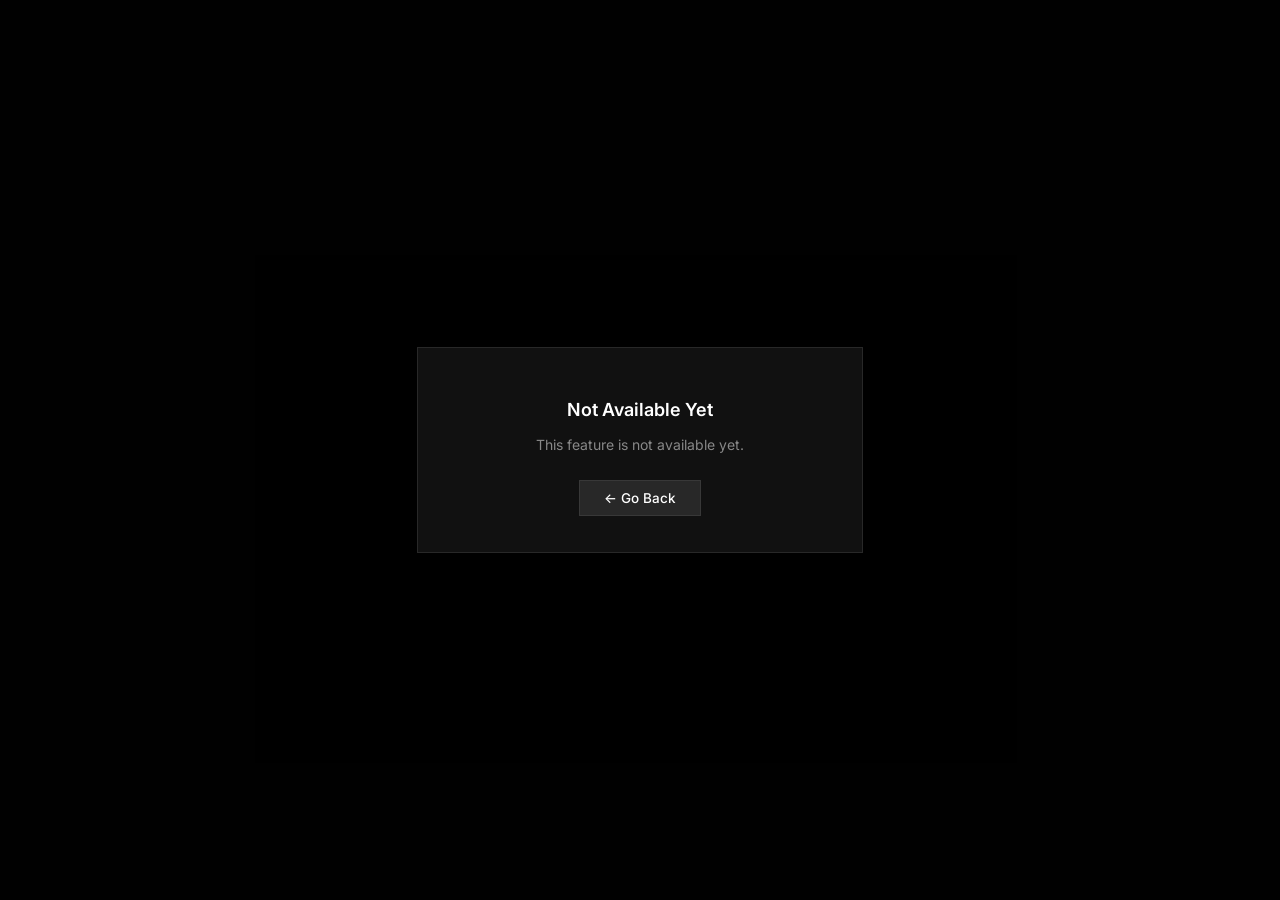
<file: register.html>
<!DOCTYPE html>
<html lang="en">
<head>
    <meta charset="UTF-8">
    <meta name="viewport" content="width=device-width, initial-scale=1.0">
    <link rel="icon" href="data:,">
    <title>Register | Showbin</title>
    <link href="https://fonts.googleapis.com/css2?family=Inter:wght@400;500;600&display=swap" rel="stylesheet">
    <link rel="stylesheet" href="nav.css">
    <script>
        // Immediately show modal and track referrer
        window.addEventListener('DOMContentLoaded', function() {
            document.getElementById('modal').style.display = 'flex';
        });
        function goBack() {
            if (document.referrer && document.referrer !== window.location.href) {
                history.back();
            } else {
                window.location.href = 'index.html';
            }
        }
    </script>
    <style>
        body { font-family: 'Inter', sans-serif; margin: 0; background: #060606; }
        .modal-overlay {
            display: none;
            position: fixed; inset: 0;
            background: rgba(0,0,0,0.85);
            z-index: 9999;
            align-items: center;
            justify-content: center;
        }
        .modal-box {
            background: #111;
            border: 1px solid #282828;
            padding: 36px 32px;
            max-width: 380px;
            width: 90%;
            text-align: center;
            color: #fff;
        }
        .modal-box h2 { font-size: 18px; font-weight: 600; margin-bottom: 10px; }
        .modal-box p { font-size: 14px; color: #888; margin-bottom: 24px; line-height: 1.6; }
        .modal-box button {
            background: #282828; border: 1px solid #383838;
            color: #fff; font-size: 13.5px; font-weight: 500;
            padding: 9px 24px; cursor: pointer; font-family: inherit;
            transition: background 0.12s;
        }
        .modal-box button:hover { background: #333; }
    </style>
</head>
<body>
<div class="modal-overlay" id="modal">
    <div class="modal-box">
        <h2>Not Available Yet</h2>
        <p>This feature is not available yet.</p>
        <button onclick="goBack()">← Go Back</button>
    </div>
</div>
<!-- CONTACT MODAL -->
<div id="contactModal" style="display:none;position:fixed;inset:0;background:rgba(0,0,0,0.85);z-index:9999;align-items:center;justify-content:center;" onclick="if(event.target===this)closeContact()">
    <div style="background:#111;border:1px solid #282828;padding:32px 28px;max-width:360px;width:90%;text-align:center;position:relative;">
        <button onclick="closeContact()" style="position:absolute;top:10px;right:14px;background:none;border:none;color:#666;font-size:22px;cursor:pointer;line-height:1;">×</button>
        <h2 style="font-size:17px;font-weight:600;color:#fff;margin-bottom:8px;">Contact Support</h2>
        <p style="font-size:13px;color:#888;margin-bottom:22px;line-height:1.6;">Reach us on Discord or Telegram for support, inquiries, or reports.</p>
        <div style="display:flex;flex-direction:column;gap:10px;">
            <a href="https://discord.gg/feTqVTrqAk" target="_blank" style="display:inline-flex;align-items:center;justify-content:center;gap:9px;background:#5865F2;color:#fff;padding:11px 22px;text-decoration:none;font-size:13.5px;font-weight:600;" onmouseover="this.style.background='#4752c4'" onmouseout="this.style.background='#5865F2'"><svg viewBox="0 0 24 24" fill="white" style="width:18px;height:18px;flex-shrink:0;"><path d="M20.317 4.37a19.791 19.791 0 0 0-4.885-1.515.074.074 0 0 0-.079.037c-.21.375-.444.864-.608 1.25a18.27 18.27 0 0 0-5.487 0 12.64 12.64 0 0 0-.617-1.25.077.077 0 0 0-.079-.037A19.736 19.736 0 0 0 3.677 4.37a.07.07 0 0 0-.032.027C.533 9.046-.32 13.58.099 18.057c.002.022.015.043.03.056a19.9 19.9 0 0 0 5.993 3.03.078.078 0 0 0 .084-.028 13.93 13.93 0 0 0 1.226-1.994.076.076 0 0 0-.041-.106 13.175 13.175 0 0 1-1.872-.892.077.077 0 0 1-.008-.128 10.2 10.2 0 0 0 .372-.292.074.074 0 0 1 .077-.01c3.928 1.793 8.18 1.793 12.062 0a.074.074 0 0 1 .078.01c.12.098.246.198.373.292a.077.077 0 0 1-.006.127 12.299 12.299 0 0 1-1.873.892.077.077 0 0 0-.041.107c.36.698.772 1.362 1.225 1.993a.076.076 0 0 0 .084.028 19.839 19.839 0 0 0 6.002-3.03.077.077 0 0 0 .032-.054c.5-5.177-.838-9.674-3.549-13.66a.061.061 0 0 0-.031-.03zM8.02 15.33c-1.183 0-2.157-1.085-2.157-2.419 0-1.333.956-2.419 2.157-2.419 1.21 0 2.176 1.096 2.157 2.42 0 1.333-.956 2.418-2.157 2.418zm7.975 0c-1.183 0-2.157-1.085-2.157-2.419 0-1.333.955-2.419 2.157-2.419 1.21 0 2.176 1.096 2.157 2.42 0 1.333-.946 2.418-2.157 2.418z"/></svg>Discord</a>
            <a href="https://t.me/xd9_aep" target="_blank" style="display:inline-flex;align-items:center;justify-content:center;gap:9px;background:#229ED9;color:#fff;padding:11px 22px;text-decoration:none;font-size:13.5px;font-weight:600;" onmouseover="this.style.background='#1a8abf'" onmouseout="this.style.background='#229ED9'"><svg viewBox="0 0 24 24" fill="white" style="width:18px;height:18px;flex-shrink:0;"><path d="M12 0C5.373 0 0 5.373 0 12s5.373 12 12 12 12-5.373 12-12S18.627 0 12 0zm5.894 8.221-1.97 9.28c-.145.658-.537.818-1.084.508l-3-2.21-1.447 1.394c-.16.16-.295.295-.605.295l.213-3.053 5.56-5.023c.242-.213-.054-.333-.373-.12L7.19 13.67l-2.965-.924c-.643-.204-.657-.643.136-.953l11.57-4.461c.537-.194 1.006.131.963.889z"/></svg>Telegram</a>
        </div>
    </div>
</div>
<script>function openContact(e){e.preventDefault();document.getElementById("contactModal").style.display="flex";}
    function closeContact(){document.getElementById("contactModal").style.display="none";}</script>
</body>
</html>
</file>
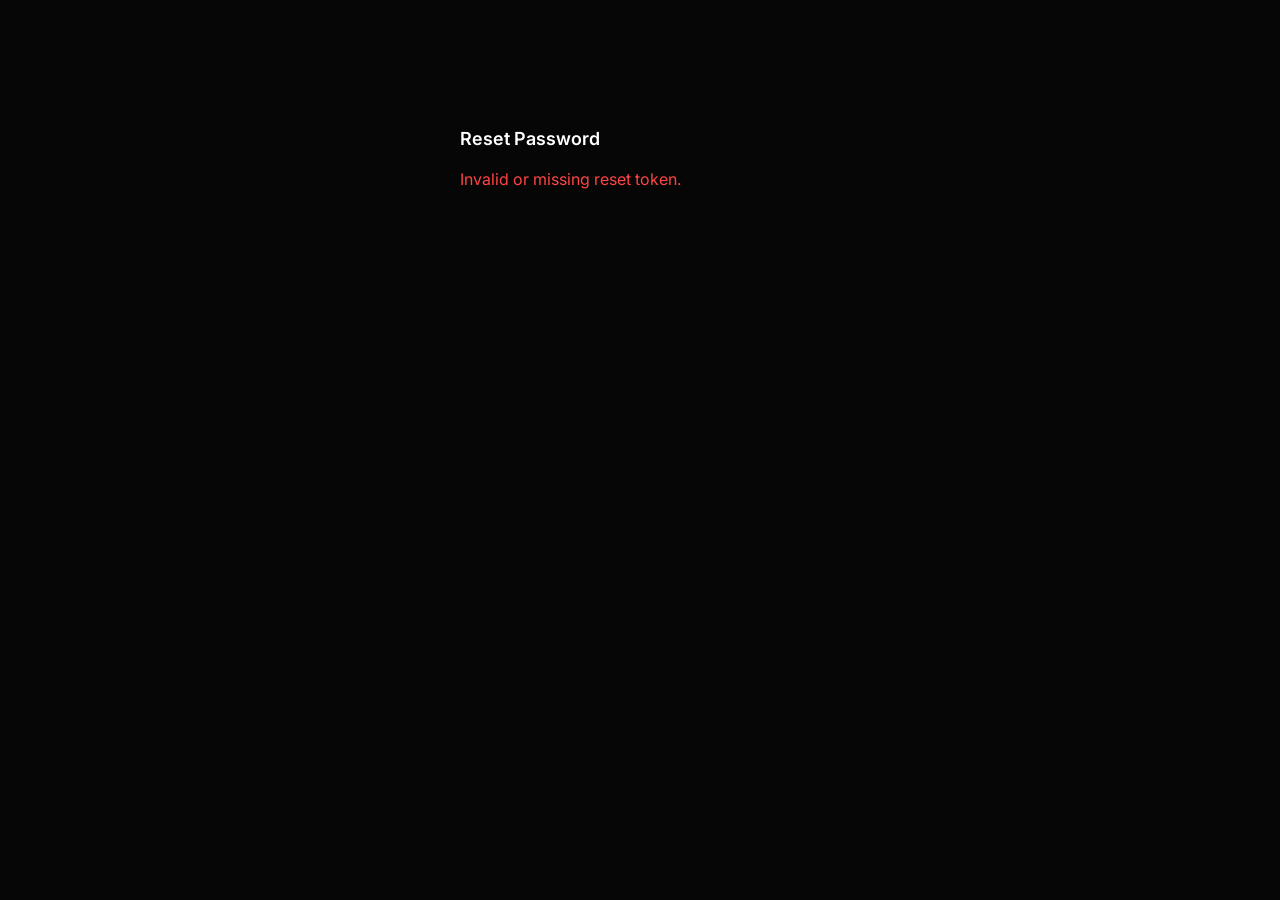
<file: reset-password.html>
<!DOCTYPE html>
<html lang="en">
<head>
<meta charset="UTF-8">
<meta name="viewport" content="width=device-width, initial-scale=1.0">
<link rel="icon" href="data:,">
<title>Reset Password | Showbin</title>
<link href="https://fonts.googleapis.com/css2?family=Inter:wght@400;500;600&display=swap" rel="stylesheet">
<link rel="stylesheet" href="nav.css">
<style>
body{font-family:'Inter',sans-serif;}
.wrap{max-width:360px;margin:80px auto;padding:0 20px;color:#fff;}
h1{font-size:18px;font-weight:600;margin-bottom:20px;}
.field{margin-bottom:14px;}
.field label{display:block;font-size:11.5px;color:#555;text-transform:uppercase;letter-spacing:.5px;margin-bottom:5px;}
.field input{width:100%;background:#181818;border:none;border-bottom:1px solid #282828;color:#fff;font-size:14px;padding:8px 10px;outline:none;font-family:inherit;}
.field input:focus{border-bottom-color:#555;}
.btn{width:100%;background:#282828;border:1px solid #383838;color:#fff;font-size:13.5px;font-weight:500;padding:10px;cursor:pointer;font-family:inherit;margin-top:6px;}
.btn:hover{background:#333;}
.msg{margin-top:12px;font-size:13px;}
.ok{color:#66cc66;}.err{color:#ff4444;}
</style>
</head>
<body>
<div class="wrap">
  <h1>Reset Password</h1>
  <div id="content">
    <div class="field"><label>New Password</label><input type="password" id="pw1" placeholder="Enter new password"></div>
    <div class="field"><label>Confirm Password</label><input type="password" id="pw2" placeholder="Confirm new password"></div>
    <button class="btn" onclick="doReset()">Reset Password</button>
    <div class="msg" id="msg"></div>
  </div>
</div>
<script>
  function getUsers(){try{return JSON.parse(localStorage.getItem('sb_users')||'{}')}catch{return{}}}
  function saveUsers(u){localStorage.setItem('sb_users',JSON.stringify(u))}

  const params=new URLSearchParams(location.search);
  const token=params.get('token');
  if(!token){document.getElementById('content').innerHTML='<p style="color:#ff4444;">Invalid or missing reset token.</p>';}

  function findUserByToken(t){
    const users=getUsers();
    return Object.values(users).find(u=>u.resetToken===t)||null;
  }

  function doReset(){
    const pw1=document.getElementById('pw1').value;
    const pw2=document.getElementById('pw2').value;
    const msg=document.getElementById('msg');
    if(!pw1||!pw2){msg.className='msg err';msg.textContent='Please fill in both fields.';return;}
    if(pw1!==pw2){msg.className='msg err';msg.textContent='Passwords do not match.';return;}
    if(pw1.length<6){msg.className='msg err';msg.textContent='Password must be at least 6 characters.';return;}
    const user=findUserByToken(token);
    if(!user){msg.className='msg err';msg.textContent='Invalid or expired token.';return;}
    const users=getUsers();
    const key=user.username.toLowerCase();
    users[key].password=btoa(pw1);
    delete users[key].resetToken;
    saveUsers(users);
    msg.className='msg ok';msg.textContent='Password reset successfully. You can now log in.';
    document.getElementById('pw1').disabled=true;
    document.getElementById('pw2').disabled=true;
  }
</script>
</body>
</html>
</file>
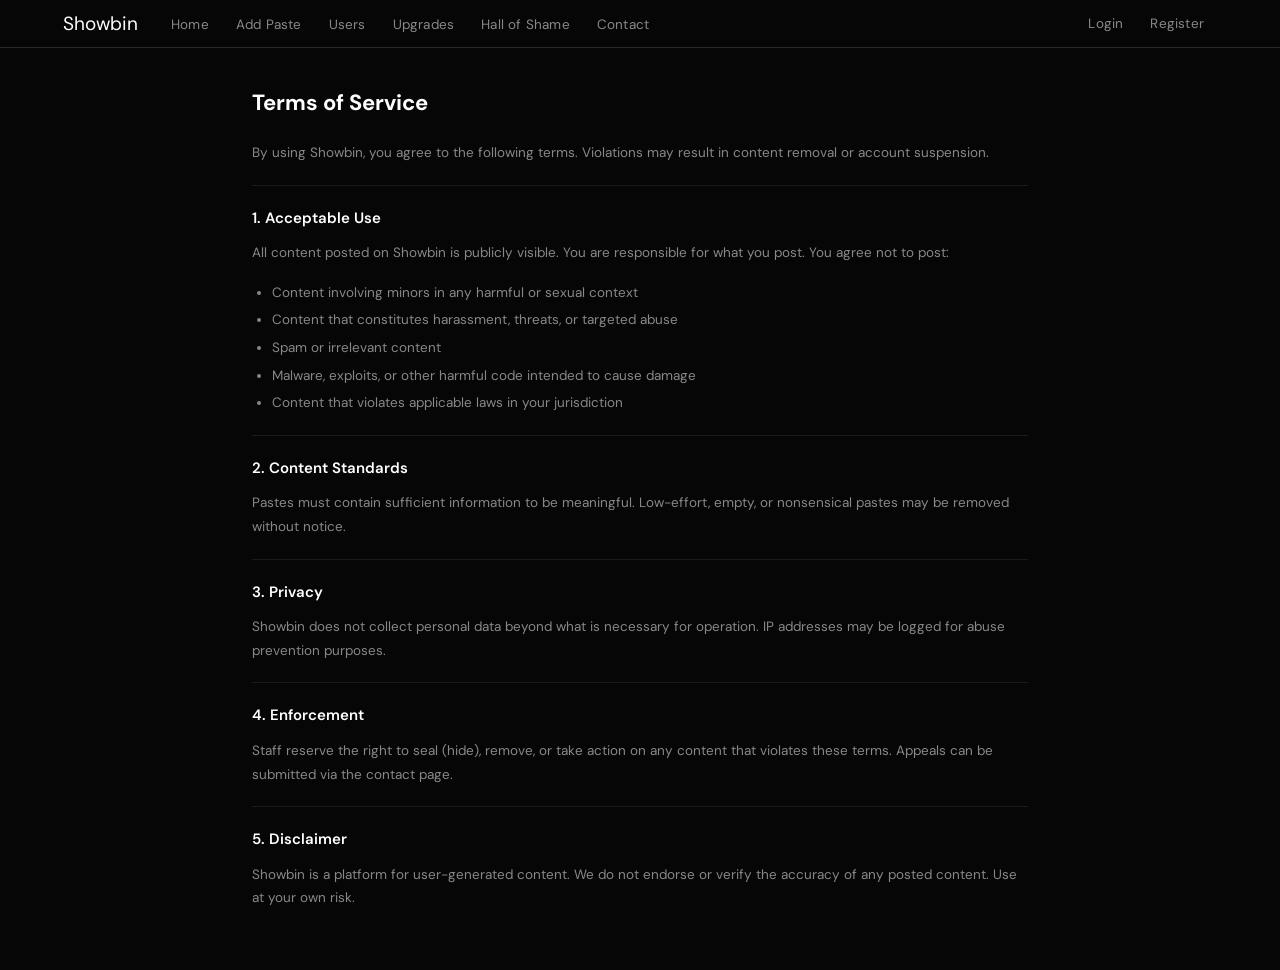
<file: tos.html>
<!DOCTYPE html>
<html lang="en">
<head>
    <meta charset="UTF-8">
    <meta name="viewport" content="width=device-width, initial-scale=1.0">
    <link rel="icon" href="data:,">
    <title>Terms of Service | Showbin</title>
    <link href="https://fonts.googleapis.com/css2?family=DM+Sans:wght@400;500;600;700&display=swap" rel="stylesheet">
    <link rel="stylesheet" href="all.min.css">
    <link rel="stylesheet" href="nav.css">
    <link rel="stylesheet" href="showbin.css">
    <style>
        .tos-wrap { max-width: 820px; margin: 40px auto 60px; padding: 0 22px; color: #ccc; }
        .tos-wrap h1 { font-size: 22px; font-weight: 700; color: #fff; margin-bottom: 24px; }
        .tos-wrap h2 { font-size: 15px; font-weight: 600; color: #fff; margin: 22px 0 8px; }
        .tos-wrap p, .tos-wrap li { font-size: 13.5px; line-height: 1.75; color: #888; }
        .tos-wrap ul { padding-left: 20px; }
        .tos-wrap li { margin-bottom: 4px; }
        .tos-wrap hr { border: none; border-top: 1px solid #1a1a1a; margin: 20px 0; }
    </style>
</head>
<body>
<nav>
    <div class="container">
        <div class="nav-brand"><a href="index.html">Showbin</a></div>
        <button class="navbar-toggler" type="button">☰</button>
        <div class="nav-wrapper">
            <ul class="nav-menu">
                <li><a href="index.html">Home</a></li>
                <li><a href="add.html">Add Paste</a></li>
                <li><a href="users.html">Users</a></li>
                <li><a href="upgrades.html">Upgrades</a></li>
                <li><a href="hof.html">Hall of Shame</a></li>
                <li><a href="#" onclick="openContact(event)">Contact</a></li>
            </ul>
            <div class="nav-auth">
                <li><a href="login.html">Login</a></li>
                <li><a href="register.html">Register</a></li>
            </div>
        </div>
    </div>
</nav>

<div class="tos-wrap">
    <h1>Terms of Service</h1>
    <p>By using Showbin, you agree to the following terms. Violations may result in content removal or account suspension.</p>
    <hr>
    <h2>1. Acceptable Use</h2>
    <p>All content posted on Showbin is publicly visible. You are responsible for what you post. You agree not to post:</p>
    <ul>
        <li>Content involving minors in any harmful or sexual context</li>
        <li>Content that constitutes harassment, threats, or targeted abuse</li>
        <li>Spam or irrelevant content</li>
        <li>Malware, exploits, or other harmful code intended to cause damage</li>
        <li>Content that violates applicable laws in your jurisdiction</li>
    </ul>
    <hr>
    <h2>2. Content Standards</h2>
    <p>Pastes must contain sufficient information to be meaningful. Low-effort, empty, or nonsensical pastes may be removed without notice.</p>
    <hr>
    <h2>3. Privacy</h2>
    <p>Showbin does not collect personal data beyond what is necessary for operation. IP addresses may be logged for abuse prevention purposes.</p>
    <hr>
    <h2>4. Enforcement</h2>
    <p>Staff reserve the right to seal (hide), remove, or take action on any content that violates these terms. Appeals can be submitted via the contact page.</p>
    <hr>
    <h2>5. Disclaimer</h2>
    <p>Showbin is a platform for user-generated content. We do not endorse or verify the accuracy of any posted content. Use at your own risk.</p>
</div>

<script src="showbin.js"></script>
<script>
    document.addEventListener('DOMContentLoaded',()=>document.querySelector('.navbar-toggler').addEventListener('click',()=>document.querySelector('.nav-wrapper').classList.toggle('show')));
</script>
<!-- CONTACT MODAL -->
<div id="contactModal" style="display:none;position:fixed;inset:0;background:rgba(0,0,0,0.85);z-index:9999;align-items:center;justify-content:center;" onclick="if(event.target===this)closeContact()">
    <div style="background:#111;border:1px solid #282828;padding:32px 28px;max-width:360px;width:90%;text-align:center;position:relative;">
        <button onclick="closeContact()" style="position:absolute;top:10px;right:14px;background:none;border:none;color:#666;font-size:22px;cursor:pointer;line-height:1;">×</button>
        <h2 style="font-size:17px;font-weight:600;color:#fff;margin-bottom:8px;">Contact Support</h2>
        <p style="font-size:13px;color:#888;margin-bottom:22px;line-height:1.6;">Reach us on Discord or Telegram for support, inquiries, or reports.</p>
        <div style="display:flex;flex-direction:column;gap:10px;">
            <a href="https://discord.gg/feTqVTrqAk" target="_blank" style="display:inline-flex;align-items:center;justify-content:center;gap:9px;background:#5865F2;color:#fff;padding:11px 22px;text-decoration:none;font-size:13.5px;font-weight:600;" onmouseover="this.style.background='#4752c4'" onmouseout="this.style.background='#5865F2'"><svg viewBox="0 0 24 24" fill="white" style="width:18px;height:18px;flex-shrink:0;"><path d="M20.317 4.37a19.791 19.791 0 0 0-4.885-1.515.074.074 0 0 0-.079.037c-.21.375-.444.864-.608 1.25a18.27 18.27 0 0 0-5.487 0 12.64 12.64 0 0 0-.617-1.25.077.077 0 0 0-.079-.037A19.736 19.736 0 0 0 3.677 4.37a.07.07 0 0 0-.032.027C.533 9.046-.32 13.58.099 18.057c.002.022.015.043.03.056a19.9 19.9 0 0 0 5.993 3.03.078.078 0 0 0 .084-.028 13.93 13.93 0 0 0 1.226-1.994.076.076 0 0 0-.041-.106 13.175 13.175 0 0 1-1.872-.892.077.077 0 0 1-.008-.128 10.2 10.2 0 0 0 .372-.292.074.074 0 0 1 .077-.01c3.928 1.793 8.18 1.793 12.062 0a.074.074 0 0 1 .078.01c.12.098.246.198.373.292a.077.077 0 0 1-.006.127 12.299 12.299 0 0 1-1.873.892.077.077 0 0 0-.041.107c.36.698.772 1.362 1.225 1.993a.076.076 0 0 0 .084.028 19.839 19.839 0 0 0 6.002-3.03.077.077 0 0 0 .032-.054c.5-5.177-.838-9.674-3.549-13.66a.061.061 0 0 0-.031-.03zM8.02 15.33c-1.183 0-2.157-1.085-2.157-2.419 0-1.333.956-2.419 2.157-2.419 1.21 0 2.176 1.096 2.157 2.42 0 1.333-.956 2.418-2.157 2.418zm7.975 0c-1.183 0-2.157-1.085-2.157-2.419 0-1.333.955-2.419 2.157-2.419 1.21 0 2.176 1.096 2.157 2.42 0 1.333-.946 2.418-2.157 2.418z"/></svg>Discord</a>
            <a href="https://t.me/xd9_aep" target="_blank" style="display:inline-flex;align-items:center;justify-content:center;gap:9px;background:#229ED9;color:#fff;padding:11px 22px;text-decoration:none;font-size:13.5px;font-weight:600;" onmouseover="this.style.background='#1a8abf'" onmouseout="this.style.background='#229ED9'"><svg viewBox="0 0 24 24" fill="white" style="width:18px;height:18px;flex-shrink:0;"><path d="M12 0C5.373 0 0 5.373 0 12s5.373 12 12 12 12-5.373 12-12S18.627 0 12 0zm5.894 8.221-1.97 9.28c-.145.658-.537.818-1.084.508l-3-2.21-1.447 1.394c-.16.16-.295.295-.605.295l.213-3.053 5.56-5.023c.242-.213-.054-.333-.373-.12L7.19 13.67l-2.965-.924c-.643-.204-.657-.643.136-.953l11.57-4.461c.537-.194 1.006.131.963.889z"/></svg>Telegram</a>
        </div>
    </div>
</div>
<script>function openContact(e){e.preventDefault();document.getElementById("contactModal").style.display="flex";}
    function closeContact(){document.getElementById("contactModal").style.display="none";}</script>
</body>
</html>
</file>
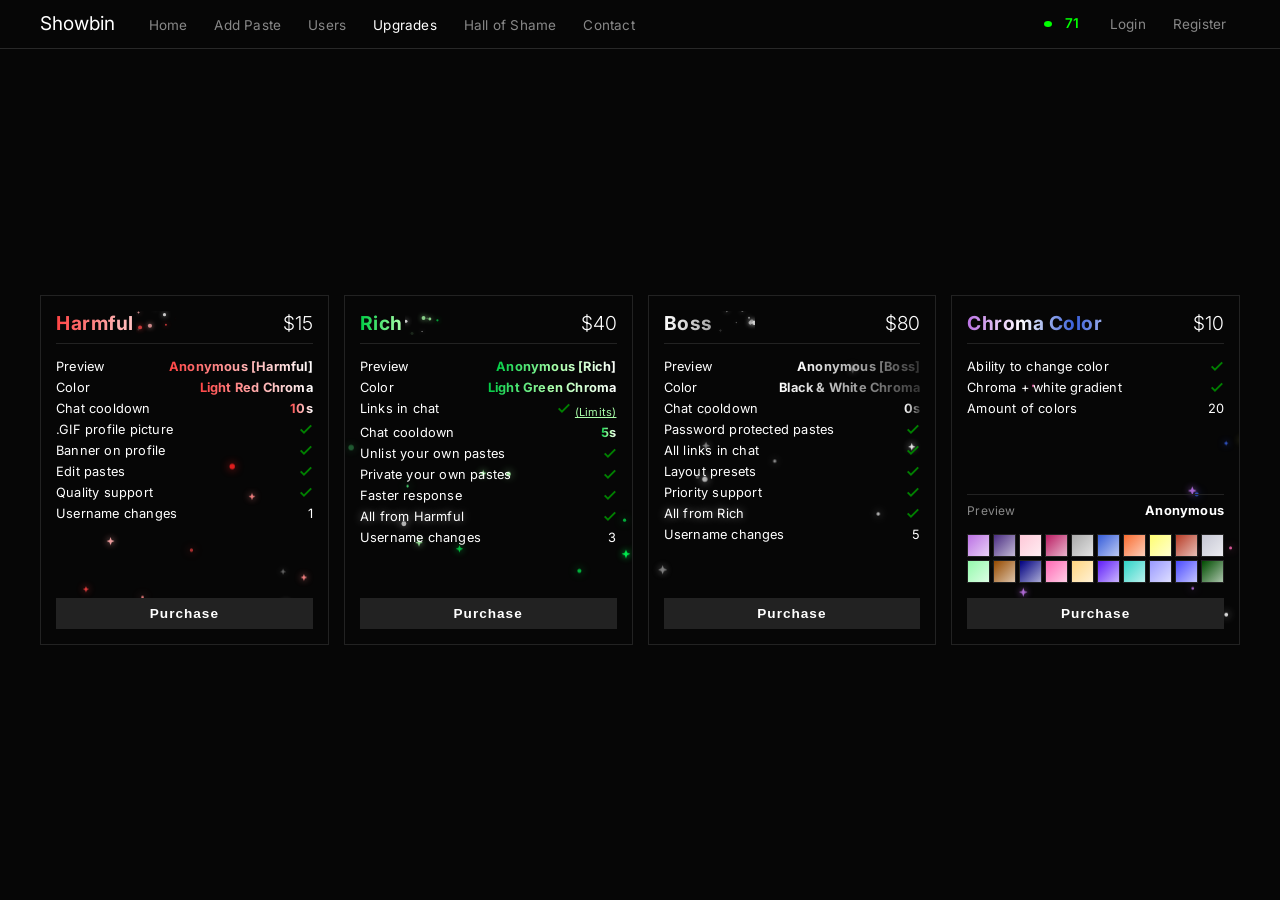
<file: upgrades.html>
<html><head>
    <meta charset="UTF-8">
    <meta name="viewport" content="width=device-width, initial-scale=1.0">
    <link rel="icon" href="data:,">
    <title>Upgrades | Showbin</title>
    <link href="https://fonts.googleapis.com/css2?family=Inter:wght@400;500;600&display=swap" rel="stylesheet">
    <link href="https://fonts.googleapis.com/icon?family=Material+Icons" rel="stylesheet">
    <link rel="stylesheet" href="all.min.css">
    <link rel="stylesheet" href="nav.css">
    <style>
        input { outline: none !important; box-shadow: none !important; }
        input:focus { outline: none !important; box-shadow: none !important; }
        *:focus { outline: none !important; box-shadow: none !important; }
        input, textarea, select { font-size: 16px !important; }
        ::-webkit-scrollbar { display: none; }
        html { -ms-overflow-style: none; scrollbar-width: none; }
        body { font-family: 'Inter', -apple-system, BlinkMacSystemFont, "Segoe UI", Roboto, Arial, sans-serif; }

    .main-container {
        max-width: 1200px;
        margin: 0 auto;
        padding: 0 20px;
        min-height: calc(100vh - 88px);
        display: flex;
        align-items: center;
    }

    .upgrade-grid {
        display: grid;
        grid-template-columns: repeat(auto-fit, minmax(200px, 1fr));
        gap: 15px;
        width: 100%;
    }

    .upgrade-card {
        border: 1px solid #222;
        padding: 15px;
        height: 100%;
        display: flex;
        flex-direction: column;
        position: relative;
        overflow: hidden;
    }

    .upgrade-title {
        display: flex;
        justify-content: space-between;
        align-items: center;
        margin-bottom: 15px;
        padding-bottom: 8px;
        border-bottom: 1px solid #222;
    }

    .upgrade-name {
        font-size: 1.2rem;
        font-weight: bold;
        letter-spacing: 0.5px;
    }

    .upgrade-price {
        font-size: 1.2rem;
        color: #fff;
        font-weight: 300;
    }

    .perks-list {
        list-style: none;
        padding: 0;
        margin: 0;
        flex: 1;
    }

    .perk-item {
        display: flex;
        justify-content: space-between;
        margin-bottom: 6px;
        color: #fff;
        font-size: 0.8rem;
        letter-spacing: 0.2px;
    }

    .perk-value { text-align: right; }
    .perk-value.yes { color: green; }
    .perk-value.no  { color: red; }
    .perk-value i.material-icons { font-size: 15px; font-weight: bold; }

    /* ── HARMFUL: red/white animated gradient ── */
    @keyframes grad-harmful {
        0%   { background-position: 0% 50%; }
        50%  { background-position: 100% 50%; }
        100% { background-position: 0% 50%; }
    }
    .harmful-title, .perk-value.harmful {
        background: linear-gradient(90deg, #ff4444, #ffaaaa, #ffffff, #ff6b6b, #ff2222, #ffcccc, #ff4444);
        background-size: 300% 300%;
        -webkit-background-clip: text;
        -webkit-text-fill-color: transparent;
        background-clip: text;
        animation: grad-harmful 3s ease infinite;
        font-weight: bold;
    }

    /* ── RICH: green/white animated gradient ── */
    @keyframes grad-rich {
        0%   { background-position: 0% 50%; }
        50%  { background-position: 100% 50%; }
        100% { background-position: 0% 50%; }
    }
    .rich-title, .perk-value.rich {
        background: linear-gradient(90deg, #00cc44, #aaffaa, #ffffff, #55ff88, #00aa33, #ccffcc, #00cc44);
        background-size: 300% 300%;
        -webkit-background-clip: text;
        -webkit-text-fill-color: transparent;
        background-clip: text;
        animation: grad-rich 3s ease infinite;
        font-weight: bold;
    }

    /* ── BOSS: black/white animated gradient ── */
    @keyframes grad-boss {
        0%   { background-position: 0% 50%; }
        50%  { background-position: 100% 50%; }
        100% { background-position: 0% 50%; }
    }
    .boss-title, .perk-value.boss {
        background: linear-gradient(90deg, #ffffff, #aaaaaa, #333333, #888888, #111111, #cccccc, #ffffff);
        background-size: 300% 300%;
        -webkit-background-clip: text;
        -webkit-text-fill-color: transparent;
        background-clip: text;
        animation: grad-boss 3s ease infinite;
        font-weight: bold;
    }

    /* Title sparkle inline canvas */
    .upgrade-name { position: relative; display: inline-flex; align-items: center; }
    .title-sparkle {
        display: inline-block;
        vertical-align: middle;
        pointer-events: none;
        margin-left: 2px;
        opacity: 0.9;
    }

    /* Chroma Color title — rainbow animated */
    @keyframes grad-chroma {
        0%   { background-position: 0% 50%; }
        50%  { background-position: 100% 50%; }
        100% { background-position: 0% 50%; }
    }
    .chroma-color-title {
        background: linear-gradient(90deg, #BB71E4,#ffffff,#365DDA,#ffffff,#94FAAC,#ffffff,#F96D31,#ffffff,#FF69B4,#ffffff,#BB71E4);
        background-size: 400% 400%;
        -webkit-background-clip: text;
        -webkit-text-fill-color: transparent;
        background-clip: text;
        animation: grad-chroma 4s ease infinite;
        font-weight: bold;
    }

    /* Chroma swatches: solid color fading to white */
    @keyframes chroma-sw {
        0%   { background-position: 0% 50%; }
        50%  { background-position: 100% 50%; }
        100% { background-position: 0% 50%; }
    }
    .chroma-swatch {
        background: linear-gradient(135deg, var(--c), #ffffff, var(--c)) !important;
        background-size: 300% 300% !important;
        animation: chroma-sw 3s ease infinite;
    }

    /* ── SPARKLE CANVAS ── */
    .sparkle-canvas {
        position: absolute;
        top: 0; left: 0;
        width: 100%; height: 100%;
        pointer-events: none;
        z-index: 0;
    }
    .upgrade-card > *:not(.sparkle-canvas) { position: relative; z-index: 1; }

    .purchase-btn {
        display: block;
        width: 100%;
        padding: 8px;
        margin-top: 15px;
        background: #222;
        color: #fff;
        text-align: center;
        text-decoration: none;
        border: 0px;
        cursor: pointer;
        font-size: 0.85rem;
        font-weight: bold;
        letter-spacing: 1px;
    }
    .purchase-btn:hover { background: #111; }

    .color-grid {
        display: grid;
        grid-template-columns: repeat(10, 1fr);
        gap: 3px;
        margin-top: 10px;
    }
    .color-box { aspect-ratio: 1; border: 1px solid #222; cursor: pointer; }
    .preview-name { color: inherit; }

    /* ── PURCHASE MODAL ── */
    .buy-modal {
        display: none;
        position: fixed;
        top: 0; left: 0;
        width: 100%; height: 100%;
        background: rgba(0,0,0,0.85);
        z-index: 9999;
        align-items: center;
        justify-content: center;
    }
    .buy-modal.show { display: flex; }
    .buy-modal-box {
        background: #111;
        border: 1px solid #333;
        padding: 30px 28px;
        max-width: 380px;
        width: 90%;
        text-align: center;
        position: relative;
    }
    .buy-modal-close {
        position: absolute; top: 10px; right: 14px;
        background: none; border: none; color: #666;
        font-size: 22px; cursor: pointer; line-height: 1;
    }
    .buy-modal-close:hover { color: #fff; }
    .buy-modal-title {
        font-size: 1.1rem; font-weight: 600; color: #fff;
        margin-bottom: 8px;
    }
    .buy-modal-sub {
        font-size: 0.85rem; color: #888; margin-bottom: 22px; line-height: 1.5;
    }
    .buy-modal-discord {
        display: inline-flex; align-items: center; gap: 9px;
        background: #5865F2;
        color: #fff;
        padding: 11px 22px;
        text-decoration: none;
        font-size: 0.9rem;
        font-weight: 600;
        letter-spacing: 0.3px;
        transition: background 0.15s;
    }
    .buy-modal-discord:hover { background: #4752c4; }
    .buy-modal-discord svg { width: 20px; height: 20px; flex-shrink: 0; }

    @media screen and (max-width: 768px) {
        .main-container { padding: 20px 10px; min-height: auto; align-items: flex-start; }
        .upgrade-grid { grid-template-columns: repeat(2,1fr); gap: 20px 10px; }
        .upgrade-card { padding: 10px; }
        .upgrade-name { font-size: 1rem; }
        .upgrade-price { font-size: 1rem; }
        .perk-item { font-size: 0.75rem; }
        .purchase-btn { padding: 6px; margin-top: 10px; font-size: 0.8rem; }
    }
    @media screen and (max-width: 480px) {
        .upgrade-grid { grid-template-columns: repeat(2,1fr); gap: 25px 8px; }
        .main-container { padding: 15px 8px; }
        .upgrade-card { padding: 8px; }
        .perk-item { font-size: 0.7rem; }
    }
    </style>

    <link rel="stylesheet" href="nav.css">
<nav>
    <div class="container">
        <div class="nav-brand">
            <a href="index.html">Showbin</a>
            <div class="online-count mobile-only" style="display:none;">0</div>
        </div>
        <button class="navbar-toggler" type="button">☰</button>
        <div class="nav-wrapper">
            <ul class="nav-menu">
                <li><a href="index.html">Home</a></li>
                <li><a href="add.html">Add Paste</a></li>
                <li><a href="users.html">Users</a></li>
                <li class="active"><a href="upgrades.html">Upgrades</a></li>
                <li><a href="hof.html">Hall of Shame</a></li>
                <li><a href="#" onclick="openContact(event)">Contact</a></li>
            </ul>
            <style>
                .online-count { display:flex; align-items:center; color:#00ff00; font-size:12px; }
                .online-count::before { content:''; display:inline-block; width:6px; height:6px; background:#00ff00; border-radius:50%; margin-right:6px; animation:pulse 2s infinite; box-shadow:0 0 0 0 rgba(0,255,0,.7); }
                @keyframes pulse { 0%{box-shadow:0 0 0 0 rgba(0,255,0,.7)} 70%{box-shadow:0 0 0 6px rgba(0,255,0,0)} 100%{box-shadow:0 0 0 0 rgba(0,255,0,0)} }
                .online-count.mobile-only { display:none !important; }
                .online-count.mobile-only.connected { display:none !important; }
            </style>
            <div class="online-count desktop-only" style="display:none;">0</div>
            <div class="nav-auth">
                <li><a href="login.html">Login</a></li>
                <li><a href="register.html">Register</a></li>
            </div>
        </div>
    </div>
</nav>

<main>
    <div class="main-container">
        <div class="upgrade-grid">

            <!-- HARMFUL -->
            <div class="upgrade-card">
                <canvas class="sparkle-canvas" data-colors="#ff4444,#ff8888,#ffaaaa,#ffffff,#ff2222"></canvas>
                <div class="upgrade-title">
                    <span class="upgrade-name harmful-title">Harmful <canvas class="title-sparkle" data-colors="#ff4444,#ffaaaa,#ffffff" width="40" height="24"></canvas></span>
                    <span class="upgrade-price">$15</span>
                </div>
                <ul class="perks-list">
                    <li class="perk-item"><span>Preview</span><span class="perk-value harmful"><span class="preview-name">Anonymous</span> [Harmful]</span></li>
                    <li class="perk-item"><span>Color</span><span class="perk-value harmful">Light Red Chroma</span></li>
                    <li class="perk-item"><span>Chat cooldown</span><span class="perk-value harmful">10s</span></li>
                    <li class="perk-item"><span>.GIF profile picture</span><span class="perk-value yes"><i class="material-icons">check</i></span></li>
                    <li class="perk-item"><span>Banner on profile</span><span class="perk-value yes"><i class="material-icons">check</i></span></li>
                    <li class="perk-item"><span>Edit pastes</span><span class="perk-value yes"><i class="material-icons">check</i></span></li>
                    <li class="perk-item"><span>Quality support</span><span class="perk-value yes"><i class="material-icons">check</i></span></li>
                    <li class="perk-item"><span>Username changes</span><span class="perk-value">1</span></li>
                </ul>
                <button class="purchase-btn">Purchase</button>
            </div>

            <!-- RICH -->
            <div class="upgrade-card">
                <canvas class="sparkle-canvas" data-colors="#00cc44,#55ff88,#aaffaa,#ffffff,#00ff55"></canvas>
                <div class="upgrade-title">
                    <span class="upgrade-name rich-title">Rich <canvas class="title-sparkle" data-colors="#00cc44,#aaffaa,#ffffff" width="40" height="24"></canvas></span>
                    <span class="upgrade-price">$40</span>
                </div>
                <ul class="perks-list">
                    <li class="perk-item"><span>Preview</span><span class="perk-value rich"><span class="preview-name">Anonymous</span> [Rich]</span></li>
                    <li class="perk-item"><span>Color</span><span class="perk-value rich">Light Green Chroma</span></li>
                    <li class="perk-item"><span>Links in chat</span><span class="perk-value yes" style="-webkit-text-fill-color:unset;background:none;color:green;"><i class="material-icons">check</i> <a href="#" onclick="openLinksInfo(event)" style="color:#aaffaa;font-size:11px;text-decoration:underline;">(Limits)</a></span></li>
                    <li class="perk-item"><span>Chat cooldown</span><span class="perk-value rich">5s</span></li>
                    <li class="perk-item"><span>Unlist your own pastes</span><span class="perk-value yes"><i class="material-icons">check</i></span></li>
                    <li class="perk-item"><span>Private your own pastes</span><span class="perk-value yes"><i class="material-icons">check</i></span></li>
                    <li class="perk-item"><span>Faster response</span><span class="perk-value yes"><i class="material-icons">check</i></span></li>
                    <li class="perk-item"><span style="color:#fff;text-shadow:0 0 8px rgba(255,255,255,0.5);">All from Harmful</span><span class="perk-value yes"><i class="material-icons">check</i></span></li>
                    <li class="perk-item"><span>Username changes</span><span class="perk-value">3</span></li>
                </ul>
                <button class="purchase-btn">Purchase</button>
            </div>

            <!-- BOSS -->
            <div class="upgrade-card">
                <canvas class="sparkle-canvas" data-colors="#ffffff,#cccccc,#aaaaaa,#888888,#eeeeee"></canvas>
                <div class="upgrade-title">
                    <span class="upgrade-name boss-title">Boss <canvas class="title-sparkle" data-colors="#ffffff,#cccccc,#aaaaaa" width="40" height="24"></canvas></span>
                    <span class="upgrade-price">$80</span>
                </div>
                <ul class="perks-list">
                    <li class="perk-item"><span>Preview</span><span class="perk-value boss"><span class="preview-name">Anonymous</span> [Boss]</span></li>
                    <li class="perk-item"><span>Color</span><span class="perk-value boss">Black & White Chroma</span></li>
                    <li class="perk-item"><span>Chat cooldown</span><span class="perk-value boss">0s</span></li>
                    <li class="perk-item"><span>Password protected pastes</span><span class="perk-value yes"><i class="material-icons">check</i></span></li>
                    <li class="perk-item"><span>All links in chat</span><span class="perk-value yes"><i class="material-icons">check</i></span></li>
                    <li class="perk-item"><span>Layout presets</span><span class="perk-value yes"><i class="material-icons">check</i></span></li>
                    <li class="perk-item"><span>Priority support</span><span class="perk-value yes"><i class="material-icons">check</i></span></li>
                    <li class="perk-item"><span style="color:#fff;text-shadow:0 0 8px rgba(255,255,255,0.5);">All from Rich</span><span class="perk-value yes"><i class="material-icons">check</i></span></li>
                    <li class="perk-item"><span>Username changes</span><span class="perk-value">5</span></li>
                </ul>
                <button class="purchase-btn">Purchase</button>
            </div>

            <!-- CHANGE COLOR $10 (chroma) -->
            <div class="upgrade-card">
                <canvas class="sparkle-canvas" data-colors="#BB71E4,#ffffff,#365DDA,#94FAAC,#F96D31,#FF69B4,#FFFE71"></canvas>
                <div class="upgrade-title">
                    <span class="upgrade-name chroma-color-title">Chroma Color</span>
                    <span class="upgrade-price">$10</span>
                </div>
                <ul class="perks-list">
                    <li class="perk-item"><span>Ability to change color</span><span class="perk-value yes"><i class="material-icons">check</i></span></li>
                    <li class="perk-item"><span>Chroma + white gradient</span><span class="perk-value yes"><i class="material-icons">check</i></span></li>
                    <li class="perk-item"><span>Amount of colors</span><span class="perk-value">20</span></li>
                </ul>
                <div class="color-grid">
                    <div class="color-box chroma-swatch" style="--c:#BB71E4"></div>
                    <div class="color-box chroma-swatch" style="--c:#4B2E83"></div>
                    <div class="color-box chroma-swatch" style="--c:#FEC8D8"></div>
                    <div class="color-box chroma-swatch" style="--c:#BB1E64"></div>
                    <div class="color-box chroma-swatch" style="--c:#aaaaaa"></div>
                    <div class="color-box chroma-swatch" style="--c:#365DDA"></div>
                    <div class="color-box chroma-swatch" style="--c:#F96D31"></div>
                    <div class="color-box chroma-swatch" style="--c:#FFFE71"></div>
                    <div class="color-box chroma-swatch" style="--c:#B83C26"></div>
                    <div class="color-box chroma-swatch" style="--c:#C5C6D3"></div>
                    <div class="color-box chroma-swatch" style="--c:#94FAAC"></div>
                    <div class="color-box chroma-swatch" style="--c:#964B00"></div>
                    <div class="color-box chroma-swatch" style="--c:#000080"></div>
                    <div class="color-box chroma-swatch" style="--c:#FF69B4"></div>
                    <div class="color-box chroma-swatch" style="--c:#FFD580"></div>
                    <div class="color-box chroma-swatch" style="--c:#601EF9"></div>
                    <div class="color-box chroma-swatch" style="--c:#30D5C8"></div>
                    <div class="color-box chroma-swatch" style="--c:#9999FF"></div>
                    <div class="color-box chroma-swatch" style="--c:#4C4CFF"></div>
                    <div class="color-box chroma-swatch" style="--c:#004C00"></div>
                </div>
                <button class="purchase-btn">Purchase</button>
            </div>

        </div>
    </div>
</main>

<!-- LINKS INFO MODAL -->
<div id="linksInfoModal" style="display:none;position:fixed;inset:0;background:rgba(0,0,0,0.85);z-index:9999;align-items:center;justify-content:center;" onclick="if(event.target===this)closeLinksInfo()">
    <div style="background:#111;border:1px solid #282828;padding:28px 24px;max-width:340px;width:90%;text-align:center;position:relative;">
        <button onclick="closeLinksInfo()" style="position:absolute;top:10px;right:14px;background:none;border:none;color:#666;font-size:22px;cursor:pointer;line-height:1;">×</button>
        <h2 style="font-size:16px;font-weight:600;color:#fff;margin-bottom:10px;">Rich — Link Limits</h2>
        <p style="font-size:13px;color:#aaa;line-height:1.7;margin:0;">All links are allowed in chat <strong style="color:#fff;">except</strong> Discord invite links (<code style="color:#ff8888;">discord.gg/</code>) and Telegram invite links (<code style="color:#ff8888;">t.me/</code>). Attempting to send these will block the message.</p>
    </div>
</div>

<!-- PURCHASE MODAL -->
<div class="buy-modal" id="buyModal" onclick="if(event.target===this)closeBuyModal()">
    <div class="buy-modal-box">
        <button class="buy-modal-close" onclick="closeBuyModal()">×</button>
        <div class="buy-modal-title">Purchase <span id="modalRankName"></span></div>
        <div class="buy-modal-sub">Choose one way to contact support to buy</div>
        <div style="display:flex;flex-direction:column;gap:10px;">
            <a href="https://discord.gg/feTqVTrqAk" target="_blank" class="buy-modal-discord">
                <svg viewBox="0 0 24 24" fill="white" xmlns="http://www.w3.org/2000/svg" style="width:20px;height:20px;flex-shrink:0;">
                    <path d="M20.317 4.37a19.791 19.791 0 0 0-4.885-1.515.074.074 0 0 0-.079.037c-.21.375-.444.864-.608 1.25a18.27 18.27 0 0 0-5.487 0 12.64 12.64 0 0 0-.617-1.25.077.077 0 0 0-.079-.037A19.736 19.736 0 0 0 3.677 4.37a.07.07 0 0 0-.032.027C.533 9.046-.32 13.58.099 18.057c.002.022.015.043.03.056a19.9 19.9 0 0 0 5.993 3.03.078.078 0 0 0 .084-.028 13.93 13.93 0 0 0 1.226-1.994.076.076 0 0 0-.041-.106 13.175 13.175 0 0 1-1.872-.892.077.077 0 0 1-.008-.128 10.2 10.2 0 0 0 .372-.292.074.074 0 0 1 .077-.01c3.928 1.793 8.18 1.793 12.062 0a.074.074 0 0 1 .078.01c.12.098.246.198.373.292a.077.077 0 0 1-.006.127 12.299 12.299 0 0 1-1.873.892.077.077 0 0 0-.041.107c.36.698.772 1.362 1.225 1.993a.076.076 0 0 0 .084.028 19.839 19.839 0 0 0 6.002-3.03.077.077 0 0 0 .032-.054c.5-5.177-.838-9.674-3.549-13.66a.061.061 0 0 0-.031-.03zM8.02 15.33c-1.183 0-2.157-1.085-2.157-2.419 0-1.333.956-2.419 2.157-2.419 1.21 0 2.176 1.096 2.157 2.42 0 1.333-.956 2.418-2.157 2.418zm7.975 0c-1.183 0-2.157-1.085-2.157-2.419 0-1.333.955-2.419 2.157-2.419 1.21 0 2.176 1.096 2.157 2.42 0 1.333-.946 2.418-2.157 2.418z"/>
                </svg>
                Discord
            </a>
            <a href="https://t.me/xd9_aep" target="_blank" class="buy-modal-discord" style="background:#229ED9;">
                <svg viewBox="0 0 24 24" fill="white" xmlns="http://www.w3.org/2000/svg" style="width:20px;height:20px;flex-shrink:0;">
                    <path d="M12 0C5.373 0 0 5.373 0 12s5.373 12 12 12 12-5.373 12-12S18.627 0 12 0zm5.894 8.221-1.97 9.28c-.145.658-.537.818-1.084.508l-3-2.21-1.447 1.394c-.16.16-.295.295-.605.295l.213-3.053 5.56-5.023c.242-.213-.054-.333-.373-.12L7.19 13.67l-2.965-.924c-.643-.204-.657-.643.136-.953l11.57-4.461c.537-.194 1.006.131.963.889z"/>
                </svg>
                Telegram
            </a>
        </div>
    </div>
</div>

<script src="showbin.js"></script>
<script>
    document.querySelector('.navbar-toggler').addEventListener('click', function() {
        document.querySelector('.nav-wrapper').classList.toggle('show');
    });
    document.addEventListener('DOMContentLoaded', function() {
        document.querySelectorAll('.online-count').forEach(count => {
            count.textContent = '42'; count.classList.add('connected'); count.style.display = 'flex';
        });
    });

    function openLinksInfo(e) { e.preventDefault(); document.getElementById('linksInfoModal').style.display='flex'; }
    function closeLinksInfo() { document.getElementById('linksInfoModal').style.display='none'; }

    // Purchase modal
    function openBuyModal(rankName) {
        document.getElementById('modalRankName').textContent = rankName;
        document.getElementById('buyModal').classList.add('show');
    }
    function closeBuyModal() {
        document.getElementById('buyModal').classList.remove('show');
    }
    document.querySelectorAll('.purchase-btn').forEach(btn => {
        btn.addEventListener('click', function() {
            const name = this.closest('.upgrade-card').querySelector('.upgrade-name').textContent.trim();
            openBuyModal(name);
        });
    });

    // ── SPARKLE ENGINE ──
    function initSparkle(canvas) {
        const colors = canvas.dataset.colors.split(',');
        function resize() { canvas.width = canvas.offsetWidth; canvas.height = canvas.offsetHeight; }
        resize();
        window.addEventListener('resize', resize);
        const ctx = canvas.getContext('2d');
        const particles = [];

        function spawn() {
            const type = Math.random() > 0.5 ? 'star' : 'dot';
            particles.push({
                x: Math.random() * canvas.width,
                y: canvas.height * 0.4 + Math.random() * canvas.height * 0.6,
                vx: (Math.random() - 0.5) * 0.6,
                vy: -(0.3 + Math.random() * 0.9),
                life: 0,
                maxLife: 50 + Math.random() * 70,
                r: type === 'star' ? 2 + Math.random() * 2.5 : 1 + Math.random() * 1.8,
                color: colors[Math.floor(Math.random() * colors.length)],
                type,
            });
        }

        function drawStar(x, y, r, color, alpha) {
            ctx.save(); ctx.globalAlpha = alpha; ctx.fillStyle = color;
            ctx.shadowColor = color; ctx.shadowBlur = 7;
            ctx.beginPath();
            for (let i = 0; i < 8; i++) {
                const a = i * Math.PI / 4, rad = i % 2 === 0 ? r : r * 0.4;
                i === 0 ? ctx.moveTo(x + Math.cos(a)*rad, y + Math.sin(a)*rad)
                        : ctx.lineTo(x + Math.cos(a)*rad, y + Math.sin(a)*rad);
            }
            ctx.closePath(); ctx.fill(); ctx.restore();
        }

        function drawDot(x, y, r, color, alpha) {
            ctx.save(); ctx.globalAlpha = alpha; ctx.fillStyle = color;
            ctx.shadowColor = color; ctx.shadowBlur = 9;
            ctx.beginPath(); ctx.arc(x, y, r, 0, Math.PI * 2); ctx.fill(); ctx.restore();
        }

        let frame = 0;
        (function tick() {
            ctx.clearRect(0, 0, canvas.width, canvas.height);
            if (++frame % 8 === 0 && particles.length < 22) spawn();
            for (let i = particles.length - 1; i >= 0; i--) {
                const p = particles[i];
                p.life++; p.x += p.vx; p.y += p.vy;
                const prog = p.life / p.maxLife;
                const alpha = prog < 0.15 ? prog / 0.15 : prog > 0.75 ? 1 - (prog - 0.75) / 0.25 : 1;
                p.type === 'star' ? drawStar(p.x, p.y, p.r, p.color, alpha * 0.9)
                                  : drawDot(p.x, p.y, p.r, p.color, alpha * 0.85);
                if (p.life >= p.maxLife) particles.splice(i, 1);
            }
            requestAnimationFrame(tick);
        })();

        for (let i = 0; i < 6; i++) { spawn(); particles[particles.length-1].life = Math.floor(Math.random()*30); }
    }

    document.querySelectorAll('.sparkle-canvas').forEach(c => requestAnimationFrame(() => initSparkle(c)));

    // ── INTERACTIVE COLOR PREVIEW ──
    // Each color card: clicking a swatch updates the preview text in that card
    document.querySelectorAll('.upgrade-card').forEach(card => {
        const boxes = card.querySelectorAll('.color-box');
        if (!boxes.length) return;

        // Find or create preview line in this card
        // We'll add a preview label under the perks list
        const previewRow = document.createElement('div');
        previewRow.className = 'perk-item color-preview-row';
        previewRow.style.cssText = 'margin-top:8px;border-top:1px solid #222;padding-top:8px;';
        previewRow.innerHTML = `<span style="color:#888;font-size:0.75rem;">Preview</span><span class="color-preview-name" style="font-size:0.8rem;font-weight:bold;">Anonymous</span>`;
        card.querySelector('.perks-list').after(previewRow);

        const previewName = previewRow.querySelector('.color-preview-name');
        const isChroma = card.querySelector('.chroma-swatch') !== null;

        boxes.forEach(box => {
            box.style.cursor = 'pointer';
            box.style.transition = 'transform 0.1s, outline 0.1s';

            box.addEventListener('click', function() {
                // Remove selected outline from siblings
                boxes.forEach(b => b.style.outline = 'none');
                this.style.outline = '2px solid #fff';
                this.style.transform = 'scale(1.2)';
                setTimeout(() => this.style.transform = 'scale(1)', 150);

                const color = this.style.getPropertyValue('--c') || this.style.background;

                if (isChroma) {
                    // Animate gradient chroma → white → chroma
                    previewName.style.cssText = `
                        font-size:0.8rem; font-weight:bold;
                        background: linear-gradient(90deg, ${color}, #ffffff, ${color}, #ffffff, ${color});
                        background-size: 300% 300%;
                        -webkit-background-clip: text;
                        -webkit-text-fill-color: transparent;
                        background-clip: text;
                        animation: chroma-sw 2s ease infinite;
                    `;
                } else {
                    // Plain solid color
                    previewName.style.cssText = `font-size:0.8rem; font-weight:bold; color:${color}; -webkit-text-fill-color:${color};`;
                }
            });

            box.addEventListener('mouseenter', function() { this.style.transform = 'scale(1.15)'; });
            box.addEventListener('mouseleave', function() { this.style.transform = 'scale(1)'; });
        });
    });

    // Title sparkles — smaller, denser, stay near the text
    document.querySelectorAll('.title-sparkle').forEach(canvas => {
        const colors = canvas.dataset.colors.split(',');
        const ctx = canvas.getContext('2d');
        const W = canvas.width, H = canvas.height;
        const pts = [];
        function spawnT() {
            pts.push({
                x: Math.random() * W, y: H * 0.6 + Math.random() * H * 0.4,
                vx: (Math.random()-.5)*.4, vy: -(0.2+Math.random()*.5),
                life:0, maxLife: 30+Math.random()*40,
                r: 0.8+Math.random()*1.4,
                color: colors[Math.floor(Math.random()*colors.length)],
                type: Math.random()>.5?'star':'dot'
            });
        }
        let tf=0;
        (function tick(){
            ctx.clearRect(0,0,W,H);
            if(++tf%6===0 && pts.length<10) spawnT();
            for(let i=pts.length-1;i>=0;i--){
                const p=pts[i]; p.life++; p.x+=p.vx; p.y+=p.vy;
                const prog=p.life/p.maxLife;
                const a=prog<.2?prog/.2:prog>.7?1-(prog-.7)/.3:1;
                ctx.save(); ctx.globalAlpha=a*0.85; ctx.fillStyle=p.color;
                ctx.shadowColor=p.color; ctx.shadowBlur=5;
                if(p.type==='star'){
                    ctx.beginPath();
                    for(let k=0;k<8;k++){const ang=k*Math.PI/4,rad=k%2===0?p.r:p.r*.4;k===0?ctx.moveTo(p.x+Math.cos(ang)*rad,p.y+Math.sin(ang)*rad):ctx.lineTo(p.x+Math.cos(ang)*rad,p.y+Math.sin(ang)*rad);}
                    ctx.closePath(); ctx.fill();
                } else {
                    ctx.beginPath(); ctx.arc(p.x,p.y,p.r,0,Math.PI*2); ctx.fill();
                }
                ctx.restore();
                if(p.life>=p.maxLife) pts.splice(i,1);
            }
            requestAnimationFrame(tick);
        })();
    });
</script>
<!-- CONTACT MODAL -->
<div id="contactModal" style="display:none;position:fixed;inset:0;background:rgba(0,0,0,0.85);z-index:9999;align-items:center;justify-content:center;" onclick="if(event.target===this)closeContact()">
    <div style="background:#111;border:1px solid #282828;padding:32px 28px;max-width:360px;width:90%;text-align:center;position:relative;">
        <button onclick="closeContact()" style="position:absolute;top:10px;right:14px;background:none;border:none;color:#666;font-size:22px;cursor:pointer;line-height:1;">×</button>
        <h2 style="font-size:17px;font-weight:600;color:#fff;margin-bottom:8px;">Contact Support</h2>
        <p style="font-size:13px;color:#888;margin-bottom:22px;line-height:1.6;">Reach us on Discord or Telegram for support, inquiries, or reports.</p>
        <div style="display:flex;flex-direction:column;gap:10px;">
            <a href="https://discord.gg/feTqVTrqAk" target="_blank" style="display:inline-flex;align-items:center;justify-content:center;gap:9px;background:#5865F2;color:#fff;padding:11px 22px;text-decoration:none;font-size:13.5px;font-weight:600;" onmouseover="this.style.background='#4752c4'" onmouseout="this.style.background='#5865F2'"><svg viewBox="0 0 24 24" fill="white" style="width:18px;height:18px;flex-shrink:0;"><path d="M20.317 4.37a19.791 19.791 0 0 0-4.885-1.515.074.074 0 0 0-.079.037c-.21.375-.444.864-.608 1.25a18.27 18.27 0 0 0-5.487 0 12.64 12.64 0 0 0-.617-1.25.077.077 0 0 0-.079-.037A19.736 19.736 0 0 0 3.677 4.37a.07.07 0 0 0-.032.027C.533 9.046-.32 13.58.099 18.057c.002.022.015.043.03.056a19.9 19.9 0 0 0 5.993 3.03.078.078 0 0 0 .084-.028 13.93 13.93 0 0 0 1.226-1.994.076.076 0 0 0-.041-.106 13.175 13.175 0 0 1-1.872-.892.077.077 0 0 1-.008-.128 10.2 10.2 0 0 0 .372-.292.074.074 0 0 1 .077-.01c3.928 1.793 8.18 1.793 12.062 0a.074.074 0 0 1 .078.01c.12.098.246.198.373.292a.077.077 0 0 1-.006.127 12.299 12.299 0 0 1-1.873.892.077.077 0 0 0-.041.107c.36.698.772 1.362 1.225 1.993a.076.076 0 0 0 .084.028 19.839 19.839 0 0 0 6.002-3.03.077.077 0 0 0 .032-.054c.5-5.177-.838-9.674-3.549-13.66a.061.061 0 0 0-.031-.03zM8.02 15.33c-1.183 0-2.157-1.085-2.157-2.419 0-1.333.956-2.419 2.157-2.419 1.21 0 2.176 1.096 2.157 2.42 0 1.333-.956 2.418-2.157 2.418zm7.975 0c-1.183 0-2.157-1.085-2.157-2.419 0-1.333.955-2.419 2.157-2.419 1.21 0 2.176 1.096 2.157 2.42 0 1.333-.946 2.418-2.157 2.418z"/></svg>Discord</a>
            <a href="https://t.me/xd9_aep" target="_blank" style="display:inline-flex;align-items:center;justify-content:center;gap:9px;background:#229ED9;color:#fff;padding:11px 22px;text-decoration:none;font-size:13.5px;font-weight:600;" onmouseover="this.style.background='#1a8abf'" onmouseout="this.style.background='#229ED9'"><svg viewBox="0 0 24 24" fill="white" style="width:18px;height:18px;flex-shrink:0;"><path d="M12 0C5.373 0 0 5.373 0 12s5.373 12 12 12 12-5.373 12-12S18.627 0 12 0zm5.894 8.221-1.97 9.28c-.145.658-.537.818-1.084.508l-3-2.21-1.447 1.394c-.16.16-.295.295-.605.295l.213-3.053 5.56-5.023c.242-.213-.054-.333-.373-.12L7.19 13.67l-2.965-.924c-.643-.204-.657-.643.136-.953l11.57-4.461c.537-.194 1.006.131.963.889z"/></svg>Telegram</a>
        </div>
    </div>
</div>
<script>function openContact(e){e.preventDefault();document.getElementById("contactModal").style.display="flex";}
    function closeContact(){document.getElementById("contactModal").style.display="none";}</script>
</body></html>
</file>
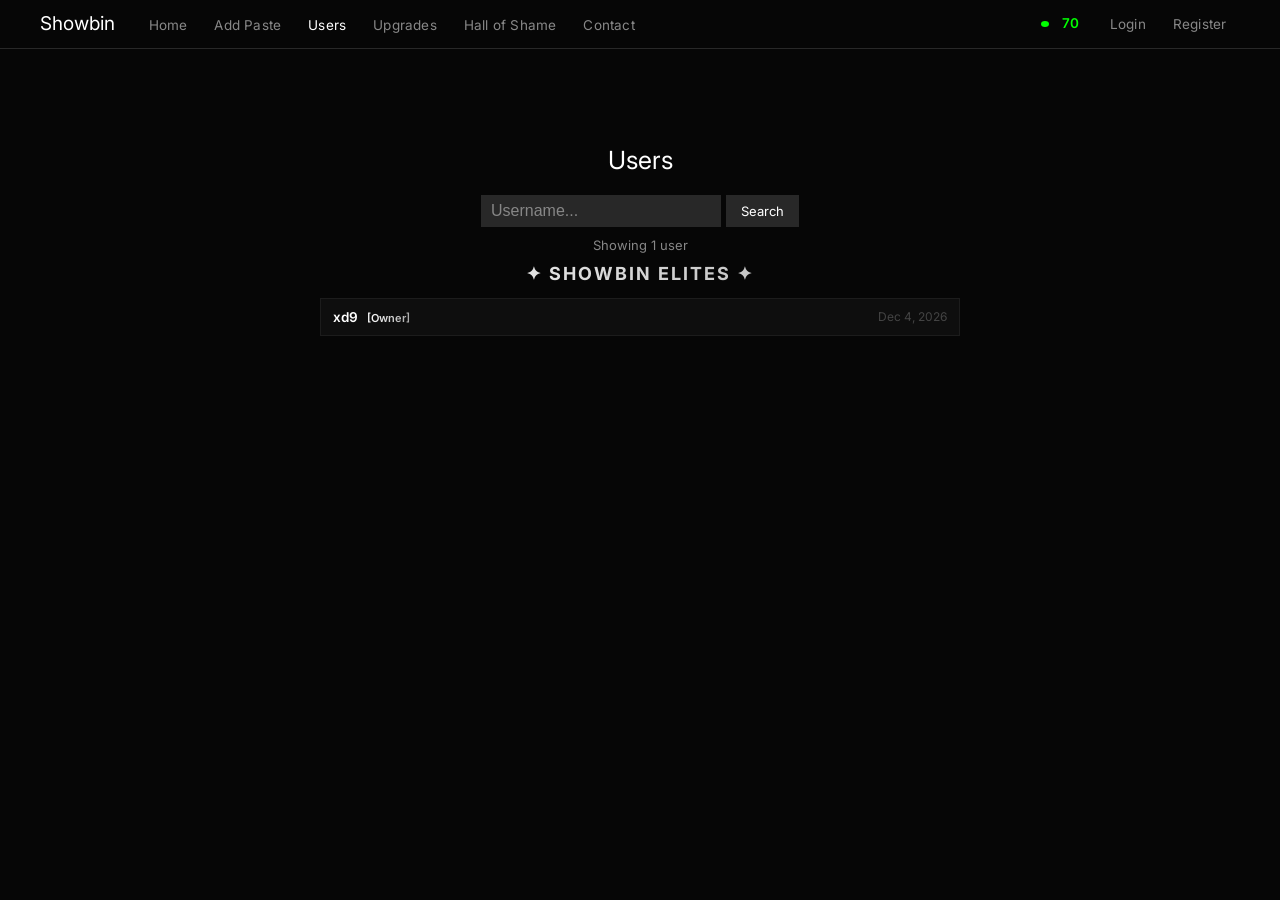
<file: users.html>
<!DOCTYPE html>
<html><head>
    <meta charset="UTF-8">
    <meta name="viewport" content="width=device-width, initial-scale=1.0">
    <link rel="icon" href="data:,">
    <title>Users | Showbin</title>
    <link href="https://fonts.googleapis.com/css2?family=Inter:wght@400;500;600&display=swap" rel="stylesheet">
    <link rel="stylesheet" href="all.min.css">
    <link rel="stylesheet" href="nav.css">
    <style>
        input { outline: none !important; box-shadow: none !important; }
        *:focus { outline: none !important; box-shadow: none !important; }
        input, textarea, select { font-size: 16px !important; }
        ::-webkit-scrollbar { display: none; }
        html { -ms-overflow-style: none; scrollbar-width: none; }
        body { font-family: 'Inter', -apple-system, BlinkMacSystemFont, "Segoe UI", Roboto, Arial, sans-serif; }

        @media screen and (min-width: 769px) {
            .content { width: 50%; max-width: 800px; margin: 60px auto; }
        }
        @media screen and (max-width: 768px) {
            .content { width: 100% !important; max-width: none !important; margin: 40px 0 !important; padding: 0 10px; box-sizing: border-box; }
            table { font-size: 12px; table-layout: fixed; width: 100%; box-sizing: border-box; }
            th:nth-child(3), td:nth-child(3), th:nth-child(4), td:nth-child(4) { display: none; }
            td, th { padding: 6px 4px; box-sizing: border-box; }
            td:first-child, th:first-child { width: 40%; white-space: nowrap; overflow: hidden; text-overflow: ellipsis; }
            td:nth-child(2), th:nth-child(2) { width: 35%; white-space: nowrap; overflow: hidden; text-overflow: ellipsis; }
            td:nth-child(5), th:nth-child(5) { width: 25%; white-space: nowrap; overflow: hidden; text-overflow: ellipsis; }
        }

        .content { color: white; padding-top: 20px; }
        h1 { text-align: center; font-size: 25px; margin-bottom: 20px; font-weight: normal; color: white; }

        .search-container { text-align: center; margin: 10px 0 0 0; }
        .search-form { display: flex; justify-content: center; gap: 5px; }
        .search-box { background: #282828; border: none; outline: none; color: white; padding: 5px 10px; width: 240px; height: 32px; box-sizing: border-box; }
        .search-box::placeholder { color: #878787; }
        .search-button { background: #282828; color: white; border: none; padding: 5px 15px; cursor: pointer; height: 32px; box-sizing: border-box; font-size: 13px; font-family: inherit; }
        .search-button:hover { background: #333; }

        .showing-text { text-align: center; font-size: 13px; margin: 10px 0; color: #878787; }

        .rank-section { margin-bottom: 25px; }
        .rank-section h2 { color: white; margin: 10px 0; padding: 0; font-weight: normal; font-size: 16px; }

        table { width: 100%; border-collapse: collapse; background: #080808; font-size: 14px; }
        th { padding: 8px; text-align: left; background: #181818; font-weight: bold; border: none; border-bottom: 1px solid #333; }
        th:not(:first-child):not(:nth-child(2)) { text-align: center; }
        td { padding: 9px; border: none; border-bottom: 1px solid #333; }
        td:not(:first-child):not(:nth-child(2)) { text-align: center; }
        tr { background: #080808; }
        tr:nth-child(even) { background: #181818; }
        a { color: inherit; text-decoration: none; }
        a:hover { text-decoration: underline; }

        td:first-child, th:first-child { width: 8%; }
        td:nth-child(2), th:nth-child(2) { width: 25%; text-align: left; }
        td:nth-child(3), th:nth-child(3), td:nth-child(4), th:nth-child(4) { width: 10%; }
        td:nth-child(5), th:nth-child(5) { width: 12%; }

        @keyframes chromaAnim{0%{background-position:0% 50%}50%{background-position:100% 50%}100%{background-position:0% 50%}}

        .elites-section { margin-bottom: 30px; }
        .elites-title {
            font-size: 18px; font-weight: 700; letter-spacing: 2px; text-transform: uppercase;
            text-align: center; margin-bottom: 14px;
            background: linear-gradient(90deg,#fff,#aaa,#333,#fff);
            background-size: 300%; -webkit-background-clip: text; -webkit-text-fill-color: transparent;
            background-clip: text; animation: chromaAnim 4s ease infinite;
        }
        .elite-card {
            display: flex; justify-content: space-between; align-items: center;
            padding: 10px 12px; background: #0e0e0e; border: 1px solid #1c1c1c;
            margin-bottom: 6px; font-size: 13.5px;
        }
        .elite-rank-tag { font-size: 11px; margin-left: 5px; }
    </style>

    <link rel="stylesheet" href="nav.css">
<nav>
    <div class="container">
        <div class="nav-brand">
            <a href="index.html">Showbin</a>
            <div class="online-count mobile-only" style="display:none;">0</div>
        </div>
        <button class="navbar-toggler" type="button">☰</button>
        <div class="nav-wrapper">
            <ul class="nav-menu">
                <li><a href="index.html">Home</a></li>
                <li><a href="add.html">Add Paste</a></li>
                <li class="active"><a href="users.html">Users</a></li>
                <li><a href="upgrades.html">Upgrades</a></li>
                <li><a href="hof.html">Hall of Shame</a></li>
                <li><a href="#" onclick="openContact(event)">Contact</a></li>
            </ul>
            <style>
                .online-count { display:flex; align-items:center; color:#00ff00; font-size:12px; }
                .online-count::before { content:''; display:inline-block; width:6px; height:6px; background:#00ff00; border-radius:50%; margin-right:6px; animation:pulse 2s infinite; box-shadow:0 0 0 0 rgba(0,255,0,.7); }
                @keyframes pulse { 0%{box-shadow:0 0 0 0 rgba(0,255,0,.7)} 70%{box-shadow:0 0 0 6px rgba(0,255,0,0)} 100%{box-shadow:0 0 0 0 rgba(0,255,0,0)} }
                .online-count.mobile-only { display:none !important; }
                .online-count.mobile-only.connected { display:none !important; }
            </style>
            <div class="online-count desktop-only" style="display:none;">0</div>
            <div class="nav-auth" id="navAuth">
                <li><a href="login.html">Login</a></li>
                <li><a href="register.html">Register</a></li>
            </div>
        </div>
    </div>
</nav>

<!-- CONTACT MODAL -->
<div id="contactModal" style="display:none;position:fixed;inset:0;background:rgba(0,0,0,0.85);z-index:9999;align-items:center;justify-content:center;" onclick="if(event.target===this)closeContact()">
    <div style="background:#111;border:1px solid #282828;padding:32px 28px;max-width:360px;width:90%;text-align:center;position:relative;">
        <button onclick="closeContact()" style="position:absolute;top:10px;right:14px;background:none;border:none;color:#666;font-size:22px;cursor:pointer;line-height:1;">×</button>
        <h2 style="font-size:17px;font-weight:600;color:#fff;margin-bottom:8px;">Contact Support</h2>
        <p style="font-size:13px;color:#888;margin-bottom:22px;line-height:1.6;">Reach us on Discord or Telegram for support, inquiries, or reports.</p>
        <div style="display:flex;flex-direction:column;gap:10px;">
            <a href="https://discord.gg/feTqVTrqAk" target="_blank" style="display:inline-flex;align-items:center;justify-content:center;gap:9px;background:#5865F2;color:#fff;padding:11px 22px;text-decoration:none;font-size:13.5px;font-weight:600;transition:background 0.15s;" onmouseover="this.style.background='#4752c4'" onmouseout="this.style.background='#5865F2'">
                <svg viewBox="0 0 24 24" fill="white" style="width:18px;height:18px;flex-shrink:0;"><path d="M20.317 4.37a19.791 19.791 0 0 0-4.885-1.515.074.074 0 0 0-.079.037c-.21.375-.444.864-.608 1.25a18.27 18.27 0 0 0-5.487 0 12.64 12.64 0 0 0-.617-1.25.077.077 0 0 0-.079-.037A19.736 19.736 0 0 0 3.677 4.37a.07.07 0 0 0-.032.027C.533 9.046-.32 13.58.099 18.057c.002.022.015.043.03.056a19.9 19.9 0 0 0 5.993 3.03.078.078 0 0 0 .084-.028 13.93 13.93 0 0 0 1.226-1.994.076.076 0 0 0-.041-.106 13.175 13.175 0 0 1-1.872-.892.077.077 0 0 1-.008-.128 10.2 10.2 0 0 0 .372-.292.074.074 0 0 1 .077-.01c3.928 1.793 8.18 1.793 12.062 0a.074.074 0 0 1 .078.01c.12.098.246.198.373.292a.077.077 0 0 1-.006.127 12.299 12.299 0 0 1-1.873.892.077.077 0 0 0-.041.107c.36.698.772 1.362 1.225 1.993a.076.076 0 0 0 .084.028 19.839 19.839 0 0 0 6.002-3.03.077.077 0 0 0 .032-.054c.5-5.177-.838-9.674-3.549-13.66a.061.061 0 0 0-.031-.03zM8.02 15.33c-1.183 0-2.157-1.085-2.157-2.419 0-1.333.956-2.419 2.157-2.419 1.21 0 2.176 1.096 2.157 2.42 0 1.333-.956 2.418-2.157 2.418zm7.975 0c-1.183 0-2.157-1.085-2.157-2.419 0-1.333.955-2.419 2.157-2.419 1.21 0 2.176 1.096 2.157 2.42 0 1.333-.946 2.418-2.157 2.418z"/></svg>
                Discord
            </a>
            <a href="https://t.me/xd9_aep" target="_blank" style="display:inline-flex;align-items:center;justify-content:center;gap:9px;background:#229ED9;color:#fff;padding:11px 22px;text-decoration:none;font-size:13.5px;font-weight:600;transition:background 0.15s;" onmouseover="this.style.background='#1a8abf'" onmouseout="this.style.background='#229ED9'">
                <svg viewBox="0 0 24 24" fill="white" style="width:18px;height:18px;flex-shrink:0;"><path d="M12 0C5.373 0 0 5.373 0 12s5.373 12 12 12 12-5.373 12-12S18.627 0 12 0zm5.894 8.221-1.97 9.28c-.145.658-.537.818-1.084.508l-3-2.21-1.447 1.394c-.16.16-.295.295-.605.295l.213-3.053 5.56-5.023c.242-.213-.054-.333-.373-.12L7.19 13.67l-2.965-.924c-.643-.204-.657-.643.136-.953l11.57-4.461c.537-.194 1.006.131.963.889z"/></svg>
                Telegram
            </a>
        </div>
    </div>
</div>

<div class="content">
    <h1>Users</h1>

    <div class="search-container">
        <form class="search-form" onsubmit="doSearch(event)">
            <input type="text" class="search-box" id="searchBox" placeholder="Username...">
            <button type="submit" class="search-button">Search</button>
        </form>
    </div>

    <p class="showing-text" id="showingText">Showing 0 users</p>

    <div id="usersContent">
        <!-- Rendered by JS -->
    </div>
</div>

<script src="showbin.js"></script>
<script>
    function openContact(e) { e.preventDefault(); document.getElementById('contactModal').style.display = 'flex'; }
    function closeContact() { document.getElementById('contactModal').style.display = 'none'; }

    document.querySelector('.navbar-toggler').addEventListener('click', () => document.querySelector('.nav-wrapper').classList.toggle('show'));
    document.querySelectorAll('.online-count').forEach(el => { el.textContent='42'; el.style.display='flex'; el.classList.add('connected'); });

    function getUsers() {
        try { return JSON.parse(localStorage.getItem('sb_users') || '{}'); } catch { return {}; }
    }

    function renderUsers(filter) {
        const users = getUsers();
        const content = document.getElementById('usersContent');

        // ── ELITES (admins) ──
        const elites = JSON.parse(localStorage.getItem('sb_elites') || '[]');
        let eliteHTML = '';
        if (elites.length) {
            const eliteUsers = elites.map(un => users[un]).filter(Boolean);
            eliteHTML = `
                <div class="elites-section">
                    <div class="elites-title">✦ Showbin Elites ✦</div>
                    ${eliteUsers.map(u => `
                        <div class="elite-card">
                            <span>
                                <span style="color:#fff;font-weight:600;">${escHtml(u.username)}</span>
                                ${u.adminRankName ? `<span class="elite-rank-tag" style="${u.adminRankStyle||'color:#fff;font-weight:600;'}">[${escHtml(u.adminRankName)}]</span>` : '<span class="elite-rank-tag" style="color:#555;">[Admin]</span>'}
                            </span>
                            <span style="color:#444;font-size:12px;">${u.joined || '—'}</span>
                        </div>
                    `).join('')}
                </div>
            `;
        }

        // ── MEMBERS ──
        const list = Object.values(users).filter(u => !filter || u.username.toLowerCase().includes(filter.toLowerCase()));
        const nonAdmins = list.filter(u => !elites.includes(u.username.toLowerCase()));

        if (!nonAdmins.length && !elites.length) {
            content.innerHTML = '<p style="text-align:center;color:#555;padding:30px;">No users found.</p>';
            document.getElementById('showingText').textContent = 'Showing 0 users';
            return;
        }

        document.getElementById('showingText').textContent = `Showing ${list.length} user${list.length !== 1 ? 's' : ''}`;

        content.innerHTML = eliteHTML + (nonAdmins.length ? `
            <div class="rank-section">
                <h2>Members</h2>
                <table>
                    <thead>
                        <tr>
                            <th>#</th>
                            <th>Username</th>
                            <th>Pastes</th>
                            <th>Comments</th>
                            <th>Joined</th>
                        </tr>
                    </thead>
                    <tbody>
                        ${nonAdmins.map((u, i) => `
                            <tr>
                                <td>${i + 1}</td>
                                <td>
                                    <span style="color:#2A9FD6;font-weight:500;">${escHtml(u.username)}</span>
                                    ${u.rank ? `<span style="font-size:11px;color:#555;margin-left:4px;">[${escHtml(u.rank)}]</span>` : ''}
                                </td>
                                <td>${countPastes(u.username)}</td>
                                <td>0</td>
                                <td>${u.joined || '—'}</td>
                            </tr>
                        `).join('')}
                    </tbody>
                </table>
            </div>
        ` : '');
    }

    function countPastes(username) {
        const pastes = getPastes();
        return pastes.filter(p => p.author === username).length;
    }

    function doSearch(e) {
        e.preventDefault();
        renderUsers(document.getElementById('searchBox').value.trim());
    }

    renderUsers();
</script>
</body></html>
</file>
<file: nav.css>
body {
    background: #060606;
    margin: 0;
    padding-top: 48px;
}

nav {
    background: #060606;
    padding: 0;
    margin: 0;
    height: 48px;
    line-height: 48px;
    border-bottom: 1px solid #282828;
    position: fixed;
    top: 0;
    left: 0;
    right: 0;
    z-index: 1000;
}

nav .container {
    max-width: 1200px;
    margin: 0 auto;
    padding: 0 22.5px;
    height: 48px;
    display: flex;
    align-items: center;
    justify-content: space-between;
}

.nav-brand {
    display: flex;
    align-items: center;
    height: 48px;
}

.nav-brand a {
    display: flex;
    align-items: center;
    color: #fff;
    font-size: 19px;
    text-decoration: none;
    height: 48px;
    line-height: 48px;
}

.nav-wrapper {
    display: flex;
    align-items: center;
    flex: 1;
    margin-left: 20px;
}

.nav-menu {
    list-style: none;
    padding: 0;
    margin: 0;
    height: 48px;
    display: flex;
    align-items: center;
    flex: 1;
}

.nav-auth {
    display: flex;
    align-items: center;
    margin-left: 13.5px;
}

.nav-auth li {
    list-style: none;
    display: inline-flex;
    height: 48px;
    line-height: 48px;
}

.nav-menu li a, .nav-auth li a {
    color: #888;
    text-decoration: none;
    padding: 0 13.5px;
    font-size: 13.5px;
    display: inline-block;
    height: 48px;
    line-height: 48px;
    letter-spacing: 0.2px;
}

.nav-menu li a:hover, .nav-auth li a:hover {
    color: #fff;
    text-decoration: none;
}

/* Prevent hover effect on notification icon */
.notification-icon a:hover {
    color: #888;
}

.adminBadge {
    background-color: #ff0000;
    color: white;
    font-weight: bold;
    font-size: 10px;
    min-width: 14px;
    height: 14px;
    line-height: 14px;
    text-align: center;
    padding: 0 3px;
    display: inline-block;
    position: relative;
    top: -1px;
    margin-left: 2px;
}

/* Active page */
.nav-menu li.active a {
    color: #fff;
}

.navbar-toggler {
    display: none;
    background: none;
    border: none;
    color: #fff;
    font-size: 24px;
    padding: 0;
    cursor: pointer;
    outline: none;
}

@media (max-width: 1000px) {
    .navbar-toggler {
        display: block;
    }
    
    .nav-wrapper {
        display: none;
        position: fixed;
        top: 48px;
        left: 0;
        right: 0;
        background: #060606;
        margin: 0;
        padding: 0;
        height: auto;
        border-bottom: 1px solid #282828;
        flex-direction: column;
        z-index: 999;
    }
    
    .nav-wrapper.show {
        display: block;
    }
    
    .nav-menu {
        display: block;
        height: auto;
        margin: 0;
    }
    
    .nav-auth {
        display: block;
        margin: 0;
    }
    
    .nav-menu li, .nav-auth li {
        display: block;
        height: 40px;
        line-height: 40px;
        border-top: 1px solid #282828;
    }
    
    .nav-menu li a, .nav-auth li a {
        width: 100%;
        padding: 0 22.5px;
        height: 40px;
        line-height: 40px;
    }
}

html {
    -ms-overflow-style: none;
    scrollbar-width: none;
}

html::-webkit-scrollbar {
    display: none;
}

body {
    -ms-overflow-style: none;
    scrollbar-width: none;
}

body::-webkit-scrollbar {
    display: none;
}

.mobile-only {
    display: none !important;
}

/* make sure mobile-only online count stays hidden on desktop even when .connected is added */
.online-count.mobile-only,
.online-count.mobile-only.connected {
    display: none !important;
}

@media (max-width: 1000px) {
    .mobile-only {
        display: block !important;
    }
    .notification-icon {
        display: none;
    }
    .desktop-only {
        display: none !important;
    }
    .nav-wrapper {
        display: none;
        position: fixed;
        top: 48px;
        left: 0;
        right: 0;
        background: #060606;
        z-index: 1000;
    }
    .nav-wrapper.show {
        display: block;
    }
    .nav-menu {
        flex-direction: column;
        margin: 0;
        padding: 0;
    }
    .nav-menu li {
        width: 100%;
        margin: 0;
        padding: 0;
    }
    .nav-menu a {
        width: 100%;
        display: block;
        padding: 10px;
    }
    .nav-auth {
        margin: 0;
        flex-direction: column;
        align-items: flex-start;
    }
}

.dropdown {
    position: relative;
    display: inline-block;
    height: 48px;
}

.dropdown::after {
    content: '';
    position: absolute;
    left: 0;
    right: 0;
    bottom: -15px;
    height: 15px;
}

.dropdown-toggle {
    background: none;
    border: none;
    color: #fff;
    cursor: pointer;
    font-size: 12px;
    padding: 8px;
    display: flex;
    align-items: center;
    gap: 5px;
    white-space: nowrap;
    height: 100%;
}

.dropdown-menu {
    display: none;
    position: absolute;
    right: 0;
    top: 100%;
    min-width: 100px;
    width: 100%;
    background: #181818;
    border: 1px solid #282828;
    box-shadow: 0 2px 4px rgba(0, 0, 0, 0.2);
    z-index: 1000;
}

.dropdown-menu a {
    color: #AEAEAE;
    text-decoration: none;
    padding: 4px 12px;
    display: block;
    font-size: 12px;
    height: 24px;
    line-height: 24px;
}

.dropdown-menu a:hover {
    background: #222;
    color: #fff;
}

.dropdown-menu a.active {
    color: #fff;
}

.dropdown:hover .dropdown-menu,
.dropdown-menu:hover {
    display: block;
}

.notification-icon {
    display: flex;
    align-items: center;
    margin-right: 10px;
    height: 48px;
}

.notification-icon a {
    color: #888;
    text-decoration: none;
    transition: color 0.2s;
    display: flex;
    align-items: center;
}

.notification-icon a i {
    font-size: 16px;
}

/* ── Online count indicator ── */
.online-count {
    display: none;
    align-items: center;
    gap: 7px;
    font-size: 13.5px !important;
    font-weight: 600;
    color: #22c55e;
    margin-right: 4px;
    line-height: 1;
}

.online-count.connected {
    display: flex !important;
}

.online-count::before {
    content: '';
    display: inline-block;
    width: 8px;
    height: 8px;
    min-width: 8px;
    background: #22c55e;
    border-radius: 50%;
    animation: online-pulse 2s ease-in-out infinite;
    box-shadow: 0 0 0 0 rgba(34, 197, 94, 0.7);
}

@keyframes online-pulse {
    0%   { box-shadow: 0 0 0 0 rgba(34, 197, 94, 0.7); }
    70%  { box-shadow: 0 0 0 5px rgba(34, 197, 94, 0); }
    100% { box-shadow: 0 0 0 0 rgba(34, 197, 94, 0); }
}
</file>
<file: showbin.css>
/* showbin.css — shared styles for all pages */

* { box-sizing: border-box; }

body {
    font-family: 'DM Sans', -apple-system, BlinkMacSystemFont, 'Segoe UI', sans-serif;
    background: #060606;
    color: #fff;
    margin: 0;
    padding-top: 48px;
    -webkit-font-smoothing: antialiased;
}

input, textarea, select { outline: none !important; box-shadow: none !important; }
input:focus, textarea:focus, select:focus { outline: none !important; box-shadow: none !important; }
::-webkit-scrollbar { display: none; }
html { -ms-overflow-style: none; scrollbar-width: none; }

/* ── LOGO ── */
.logo-container { text-align: center; margin: 10px 0 0; }
.logo-container img { max-width: 300px; height: auto; }
@media (max-width: 480px) { .logo-container img { max-width: 200px; } }

/* ── ANNOUNCEMENTS ── */
.announcements { text-align: center; margin: 10px 0; }
.announcement { margin: 10px 0; font-size: 17px; font-weight: bold; }
.announcement a { text-decoration: inherit; }
.announcement a:hover { text-decoration: underline; }

/* ── SEARCH ── */
.search-container { text-align: center; margin: 10px 0 0; }
.search-label { color: #888; font-weight: bold; display: block; margin-bottom: 5px; font-size: 14px; }
.search-form { display: flex; justify-content: center; gap: 5px; }
.search-box {
    background: #282828; border: none; outline: none;
    color: #fff; padding: 5px 10px; width: 240px; height: 32px;
}
.search-box::placeholder { color: #878787; }
.search-button {
    background: #282828; color: #fff; border: none;
    padding: 5px 15px; cursor: pointer; height: 32px; font-size: 13px;
    font-family: inherit;
}
.search-button:hover { background: #333; }

/* ── SHOWING TEXT ── */
.showing-text { color: #888; text-align: center; font-size: 14px; margin: 10px 0; }

/* ── PAGINATION ── */
.pagination {
    text-align: center; margin: 10px 0; color: #fff;
    display: inline-flex; justify-content: center;
    position: relative; left: 50%; transform: translateX(-50%);
    font-size: 13px;
}
.pagination a {
    color: #fff; text-decoration: none; padding: 3px 8px;
    min-width: 15px; display: inline-block;
    border: 1px solid #878787; margin-left: -1px; transition: all 0.2s;
}
.pagination a:first-child { border-radius: 3px 0 0 3px; margin-left: 0; }
.pagination a:last-child { border-radius: 0 3px 3px 0; }
.pagination a:hover { background: #222; }
.pagination a.active { background: #181818; border-color: #878787; }

/* ── PINNED TABLE ── */
.pinned-pastes {
    width: 75%; max-width: 1100px;
    margin: 10px auto 25px; color: #fff;
}
.pinned-pastes h2 {
    color: #fff; margin: 10px 0; padding: 0;
    font-weight: normal; font-size: 16px;
}
.pinned-pastes table, .all-pastes table {
    width: 100%; border-collapse: collapse;
    background: #080808; font-size: 14px;
}
.pinned-pastes th, .all-pastes th {
    padding: 8px; text-align: left;
    background: #181818; font-weight: bold;
    border: none; border-bottom: 1px solid #333;
}
.pinned-pastes th:not(:first-child), .all-pastes th:not(:first-child) { text-align: center; }
.pinned-pastes td, .all-pastes td {
    padding: 9px; border: none; border-bottom: 1px solid #333;
}
.pinned-pastes td:not(:first-child), .all-pastes td:not(:first-child) { text-align: center; }
.pinned-pastes tr { background: #080808; }
.pinned-pastes a, .all-pastes a { color: inherit; text-decoration: none; }
.pinned-pastes a:hover, .all-pastes a:hover { text-decoration: underline; }

/* ── ALL PASTES TABLE ── */
.all-pastes { width: 75%; max-width: 1100px; margin: 0 auto 20px; color: #fff; }
.all-pastes tr { background: #181818; }
.all-pastes tr:nth-child(even) { background: #080808; }

/* Column widths */
.pinned-pastes td:first-child, .pinned-pastes th:first-child,
.all-pastes td:first-child, .all-pastes th:first-child { width: 35%; }
.pinned-pastes td:nth-child(2), .pinned-pastes th:nth-child(2),
.all-pastes td:nth-child(2), .all-pastes th:nth-child(2) { width: 10%; }
.pinned-pastes td:nth-child(3), .pinned-pastes th:nth-child(3),
.all-pastes td:nth-child(3), .all-pastes th:nth-child(3) { width: 10%; }
.pinned-pastes td:nth-child(4), .pinned-pastes th:nth-child(4),
.all-pastes td:nth-child(4), .all-pastes th:nth-child(4) { width: 20%; }
.pinned-pastes td:nth-child(5), .pinned-pastes th:nth-child(5),
.all-pastes td:nth-child(5), .all-pastes th:nth-child(5) { width: 15%; }

.loading { text-align: center; padding: 20px; color: #888; font-style: italic; }

/* ── PAGE WRAPPER (inner pages) ── */
.page-wrap { width: 75%; max-width: 1100px; margin: 30px auto; color: #fff; }
.page-wrap h1 { font-size: 20px; font-weight: 600; margin-bottom: 20px; color: #fff; }

/* ── FORM ELEMENTS ── */
.sb-input {
    background: #282828; border: none; border-bottom: 1px solid #333;
    color: #fff; padding: 8px 10px; width: 100%; font-size: 14px;
    font-family: inherit; margin-bottom: 12px;
}
.sb-input:focus { border-bottom-color: #555; }
.sb-input::placeholder { color: #555; }
.sb-btn {
    background: #222; border: 1px solid #333; color: #fff;
    padding: 8px 20px; font-size: 13px; font-weight: 600;
    cursor: pointer; font-family: inherit; transition: background 0.12s;
}
.sb-btn:hover { background: #2a2a2a; }
.sb-label { display: block; color: #888; font-size: 12px; margin-bottom: 4px; text-transform: uppercase; letter-spacing: 0.5px; }

/* ── UPGRADE CARDS ── */
.upgrades-grid { display: grid; grid-template-columns: repeat(4,1fr); gap: 14px; margin-top: 20px; }
@media (max-width: 900px) { .upgrades-grid { grid-template-columns: repeat(2,1fr); } }
@media (max-width: 500px) { .upgrades-grid { grid-template-columns: 1fr; } }

.ucard { background: #0a0a0a; border: 1px solid #1a1a1a; display: flex; flex-direction: column; }
.ucard-head { padding: 16px 16px 14px; border-bottom: 1px solid #141414; display: flex; justify-content: space-between; align-items: center; }
.ucard-name { font-size: 18px; font-weight: 800; }
.ucard-price { font-size: 18px; font-weight: 700; color: #fff; }
.ucard-body { flex: 1; }
.urow { display: flex; justify-content: space-between; align-items: center; padding: 7px 16px; font-size: 13px; color: #fff; opacity: 0.8; border-bottom: 1px solid #0e0e0e; }
.urow:last-child { border-bottom: none; }
.rv { font-size: 13px; opacity: 1; }
.rv.check { color: #22c55e; }
.rv.cross { color: #ef4444; }
.swatches { display: flex; flex-wrap: wrap; gap: 4px; padding: 12px 16px 4px; }
.sw { width: 22px; height: 22px; border-radius: 3px; cursor: pointer; transition: transform 0.1s; border: 1px solid rgba(255,255,255,0.06); }
.sw:hover { transform: scale(1.15); }
.ucard-buy { margin: 12px 16px 16px; background: #1a1a1a; border: 1px solid #2a2a2a; color: #fff; padding: 10px; font-size: 13px; font-weight: 600; cursor: pointer; font-family: inherit; transition: background 0.12s; width: calc(100% - 32px); }
.ucard-buy:hover { background: #222; }

/* Rank shimmer animations */
@keyframes shimmer-purple {
  0%,100% { color:#c084fc; text-shadow:0 0 6px #a855f7,0 0 12px #a855f780; }
  50% { color:#f3e8ff; text-shadow:0 0 12px #d8b4fe,0 0 28px #a855f7,0 0 50px #a855f730; }
}
@keyframes shimmer-pink {
  0%,100% { color:#f472b6; text-shadow:0 0 6px #ec4899,0 0 12px #ec489980; }
  50% { color:#fdf2f8; text-shadow:0 0 12px #f9a8d4,0 0 28px #ec4899,0 0 50px #ec489930; }
}
@keyframes shimmer-gold {
  0%,100% { color:#fbbf24; text-shadow:0 0 8px #f59e0b,0 0 16px #d9770080; }
  50% { color:#fffbeb; text-shadow:0 0 16px #fde68a,0 0 32px #f59e0b,0 0 60px #d9770040; }
}
.rn-crown { animation: shimmer-purple 2.4s ease-in-out infinite; font-weight: 800; }
.rn-rich  { animation: shimmer-pink   2s   ease-in-out infinite; font-weight: 800; }
.rn-boss  { animation: shimmer-gold   1.8s ease-in-out infinite; font-weight: 800; }
.sparkle-wrap { position: relative; display: inline-block; }
.sparkle-wrap canvas { position: absolute; top: -28px; left: -36px; width: calc(100% + 72px); height: calc(100% + 56px); pointer-events: none; }

/* ── HOF ── */
.hof-title { text-align: center; font-size: 44px; font-weight: 900; color: #2a3ef5; letter-spacing: 8px; text-transform: uppercase; margin: 40px 0 50px; font-style: italic; }
.hof-grid { display: grid; grid-template-columns: repeat(3,1fr); gap: 18px; max-width: 1100px; margin: 0 auto; padding: 0 20px 50px; }
@media (max-width: 700px) { .hof-grid { grid-template-columns: 1fr; } }
.hof-card { background: #0a0a0a; border: 1px solid #161616; overflow: hidden; }
.hof-card-img { width: 100%; aspect-ratio: 4/3; background: #0d0d0d; display: flex; align-items: center; justify-content: center; color: #222; font-size: 12px; border-bottom: 1px solid #141414; }
.hof-card-body { padding: 16px; text-align: center; }
.hof-card-name { color: #2a3ef5; font-size: 16px; font-weight: 700; margin-bottom: 5px; font-style: italic; }
.hof-card-sub { color: #333; font-size: 12px; margin-bottom: 8px; font-weight: 600; text-transform: uppercase; letter-spacing: 0.5px; }
.hof-card-desc { color: #333; font-size: 12px; line-height: 1.5; }

/* ── PASTE VIEW ── */
.paste-view-wrap { max-width: 1100px; margin: 24px auto; padding: 0 22px; }
.paste-view-header { display: flex; justify-content: space-between; align-items: flex-start; margin-bottom: 12px; flex-wrap: wrap; gap: 10px; }
.paste-view-title { font-size: 18px; font-weight: 700; color: #fff; }
.paste-view-meta { font-size: 12px; color: #555; margin-top: 4px; }
.paste-code-wrap { background: #040404; border: 1px solid #141414; display: flex; overflow: auto; }
.paste-line-nums { background: #0a0a0a; border-right: 1px solid #141414; padding: 14px 10px; text-align: right; color: #2a2a2a; font-size: 12px; font-family: 'Courier New', monospace; line-height: 1.65; user-select: none; min-width: 48px; }
.paste-code-body { padding: 14px 18px; font-size: 12.5px; font-family: 'Courier New', monospace; line-height: 1.65; color: #ccc; white-space: pre; overflow-x: auto; flex: 1; }

/* ── ADD PASTE LAYOUT ── */
.add-wrap { display: flex; height: calc(100vh - 48px); }
.add-editor { flex: 1; background: #000; }
.add-editor textarea { width: 100%; height: 100%; background: #000; border: none; outline: none; resize: none; color: #fff; font-size: 13.5px; font-family: 'Courier New', monospace; line-height: 1.65; padding: 20px 24px; caret-color: #fff; display: block; }
.add-sidebar { width: 288px; min-width: 288px; background: #0d0d0d; border-left: 1px solid #1e1e1e; display: flex; flex-direction: column; overflow-y: auto; }
.add-sb-hamburger { padding: 14px 16px 4px; font-size: 18px; color: #fff; opacity: 0.6; cursor: pointer; line-height: 1; }
.add-sb-hamburger:hover { opacity: 1; }
.add-sb-logo { padding: 8px 8px 10px; text-align: center; border-bottom: 1px solid #1e1e1e; overflow: hidden; }
.add-sb-logo svg { display: block; margin: 0 auto; }
.add-sb-user { text-align: center; padding: 9px 16px; border-bottom: 1px solid #1e1e1e; font-size: 13px; color: #fff; font-weight: 600; }
.add-sb-user .logout { font-weight: 400; color: #555; margin-left: 4px; cursor: pointer; font-size: 12.5px; }
.add-sb-user .logout:hover { color: #aaa; }
.add-sb-premium { margin: 10px 10px 0; background: #3d2800; border: 1px solid #6a4500; padding: 9px 14px; display: flex; align-items: center; justify-content: center; gap: 7px; cursor: pointer; transition: background 0.12s; text-decoration: none; }
.add-sb-premium:hover { background: #4a3000; }
.add-sb-premium-text { font-size: 13.5px; font-weight: 700; color: #f5c518; }
.add-sb-section { border-bottom: 1px solid #1a1a1a; padding: 10px; }
.add-sb-label { font-size: 13px; font-weight: 600; color: #fff; text-align: center; margin-bottom: 6px; display: block; }
.add-sb-input { width: 100%; background: #1a1a1a; border: 1px solid #2a2a2a; color: #fff; font-size: 13px; padding: 7px 10px; outline: none; font-family: inherit; }
.add-sb-input::placeholder { color: #444; }
.add-sb-input:focus { border-color: #3a3a3a; }
.add-sb-notify { border-bottom: 1px solid #1a1a1a; padding: 10px 12px; display: flex; align-items: center; justify-content: space-between; }
.add-sb-notify span { font-size: 13px; font-weight: 500; color: #fff; }
.add-sb-notify input { width: 14px; height: 14px; accent-color: #555; cursor: pointer; }
.add-sb-cf { margin: 10px 10px 0; background: #161616; border: 1px solid #2a2a2a; padding: 11px 12px; display: flex; align-items: center; justify-content: space-between; min-height: 56px; }
.add-sb-cf-spinner { width: 26px; height: 26px; border-radius: 50%; border: 2px solid #1e1e1e; border-top-color: #22c55e; border-left-color: rgba(34,197,94,0.4); animation: cf-spin 1.1s linear infinite; flex-shrink: 0; }
@keyframes cf-spin { to { transform: rotate(360deg); } }
.add-sb-cf-text { font-size: 12.5px; color: #888; margin-left: 10px; }
.add-sb-cf-logo { font-size: 11px; font-weight: 700; color: #f38020; text-align: right; }
.add-sb-cf-sub { font-size: 9.5px; color: #444; margin-top: 2px; }
.add-sb-cf-sub a { color: #444; text-decoration: underline; }
.add-sb-create { margin: 10px 10px 0; width: calc(100% - 20px); background: #242424; border: 1px solid #333; color: #fff; font-size: 14px; font-weight: 600; padding: 10px; cursor: pointer; font-family: inherit; transition: background 0.12s; }
.add-sb-create:hover { background: #2e2e2e; }
.add-sb-divider { height: 1px; background: #1a1a1a; margin: 10px 0 0; }
.add-sb-tos { padding: 10px 14px 20px; font-size: 11.5px; color: #555; line-height: 1.6; text-align: center; }
.add-sb-tos a { color: #e05c00; text-decoration: none; }
.add-sb-tos a:hover { text-decoration: underline; }

/* ── AUTH PAGES ── */
.auth-wrap { max-width: 380px; margin: 60px auto; padding: 0 20px; }
.auth-wrap h1 { font-size: 20px; font-weight: 700; margin-bottom: 24px; color: #fff; }
.auth-wrap .sb-btn { width: 100%; padding: 10px; font-size: 14px; margin-top: 4px; }
.auth-wrap a { color: #888; font-size: 13px; text-decoration: none; }
.auth-wrap a:hover { color: #fff; }

/* ── USERS TABLE ── */
.users-table { width: 100%; border-collapse: collapse; font-size: 14px; }
.users-table th { padding: 8px; text-align: left; background: #181818; font-weight: bold; border-bottom: 1px solid #333; }
.users-table td { padding: 9px; border-bottom: 1px solid #222; }
.users-table tr:nth-child(even) { background: #080808; }
.users-table a { color: inherit; text-decoration: none; }
.users-table a:hover { text-decoration: underline; }

/* ── CONTACT PAGE ── */
.contact-wrap { max-width: 560px; margin: 60px auto; text-align: center; padding: 0 20px; }
.contact-wrap h1 { font-size: 22px; font-weight: 700; margin-bottom: 14px; }
.contact-wrap p { color: #666; font-size: 14px; line-height: 1.8; }
.contact-wrap a { color: #e05c00; text-decoration: none; }
.contact-wrap a:hover { text-decoration: underline; }

/* responsive tables */
@media (max-width: 1024px) { .pinned-pastes, .all-pastes { width: 90%; } }
@media (max-width: 768px) {
    .pinned-pastes, .all-pastes { width: 95%; }
    .pinned-pastes table, .all-pastes table { font-size: 13px; }
    .pinned-pastes td:nth-child(2), .pinned-pastes th:nth-child(2),
    .all-pastes td:nth-child(2), .all-pastes th:nth-child(2),
    .pinned-pastes td:nth-child(3), .pinned-pastes th:nth-child(3),
    .all-pastes td:nth-child(3), .all-pastes th:nth-child(3) { display: none; }
    .upgrades-grid { grid-template-columns: repeat(2,1fr); }
    .add-sidebar { width: 240px; min-width: 240px; }
}
@media (max-width: 480px) {
    .pinned-pastes, .all-pastes { width: 100%; margin: 10px 0; }
    .upgrades-grid { grid-template-columns: 1fr; }
    .add-wrap { flex-direction: column; height: auto; }
    .add-sidebar { width: 100%; min-width: unset; border-left: none; border-top: 1px solid #1e1e1e; }
    .add-editor { height: 50vh; }
}
</file>
